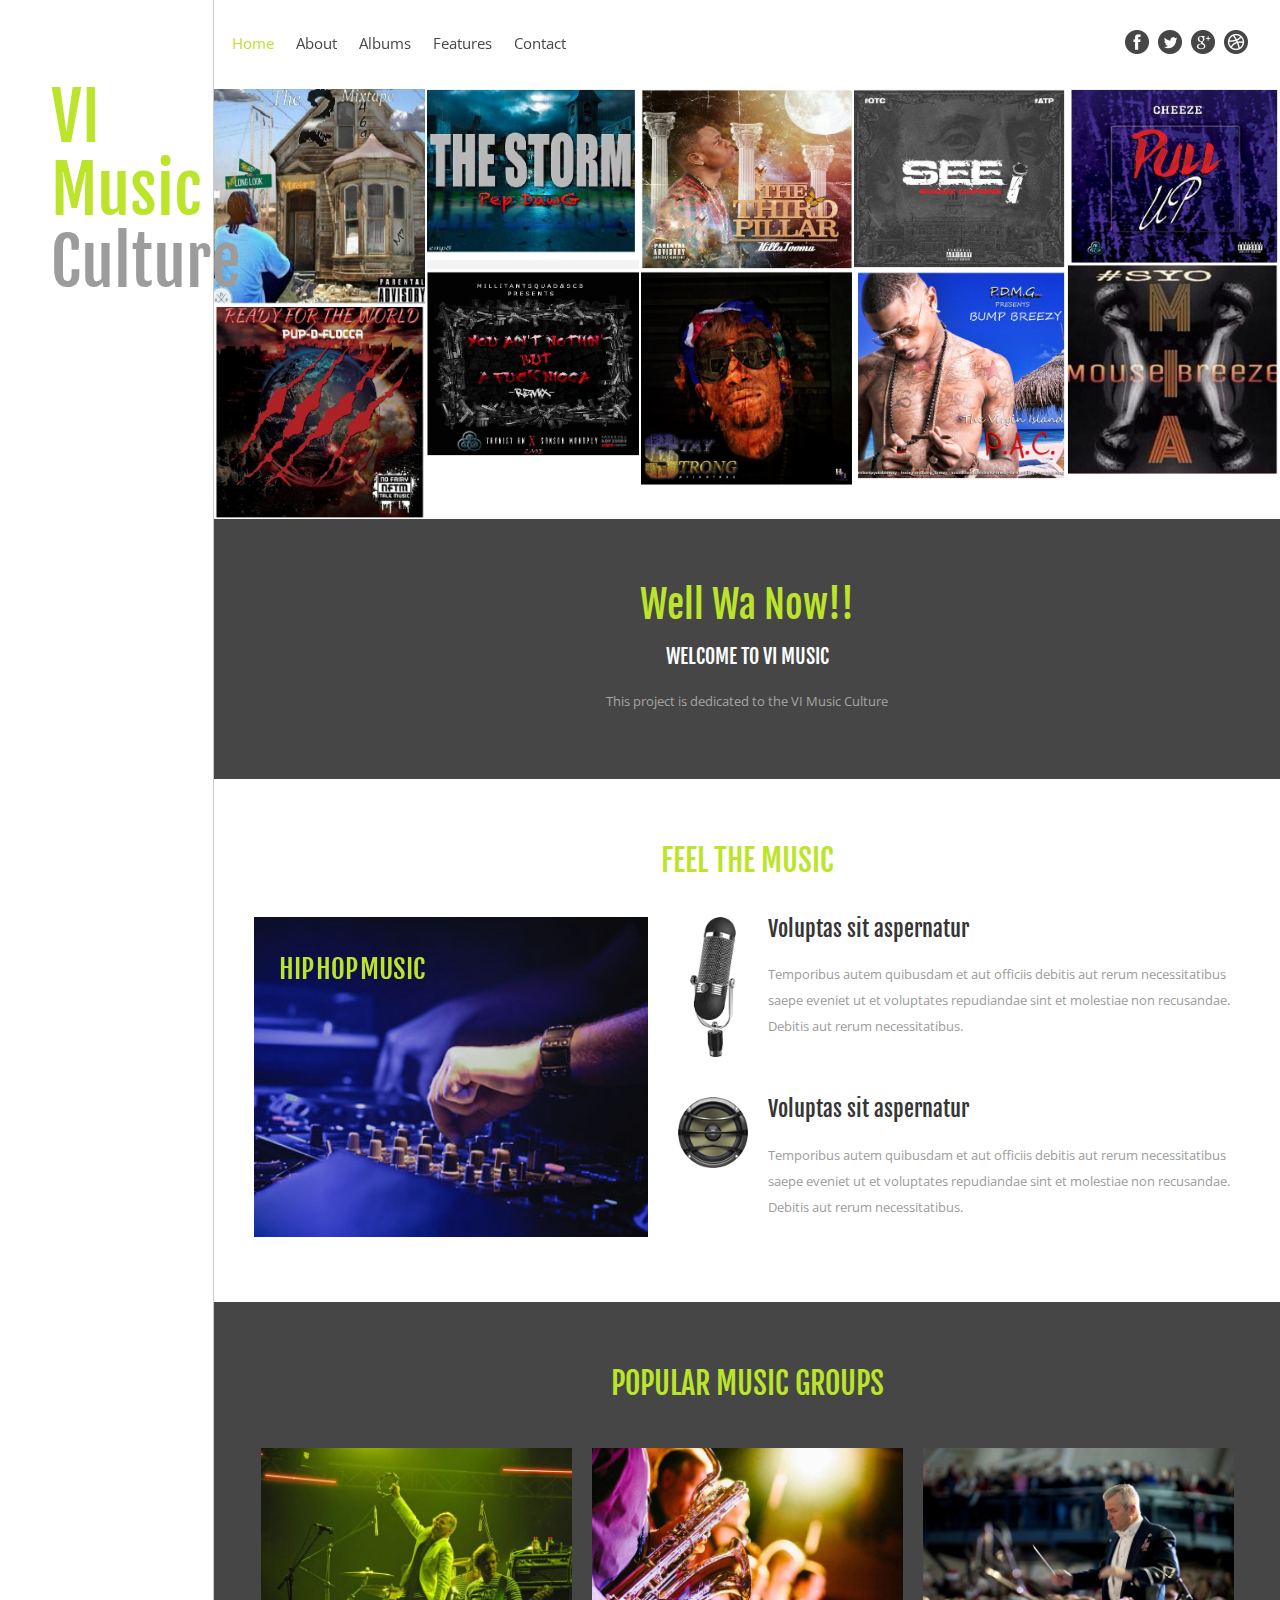
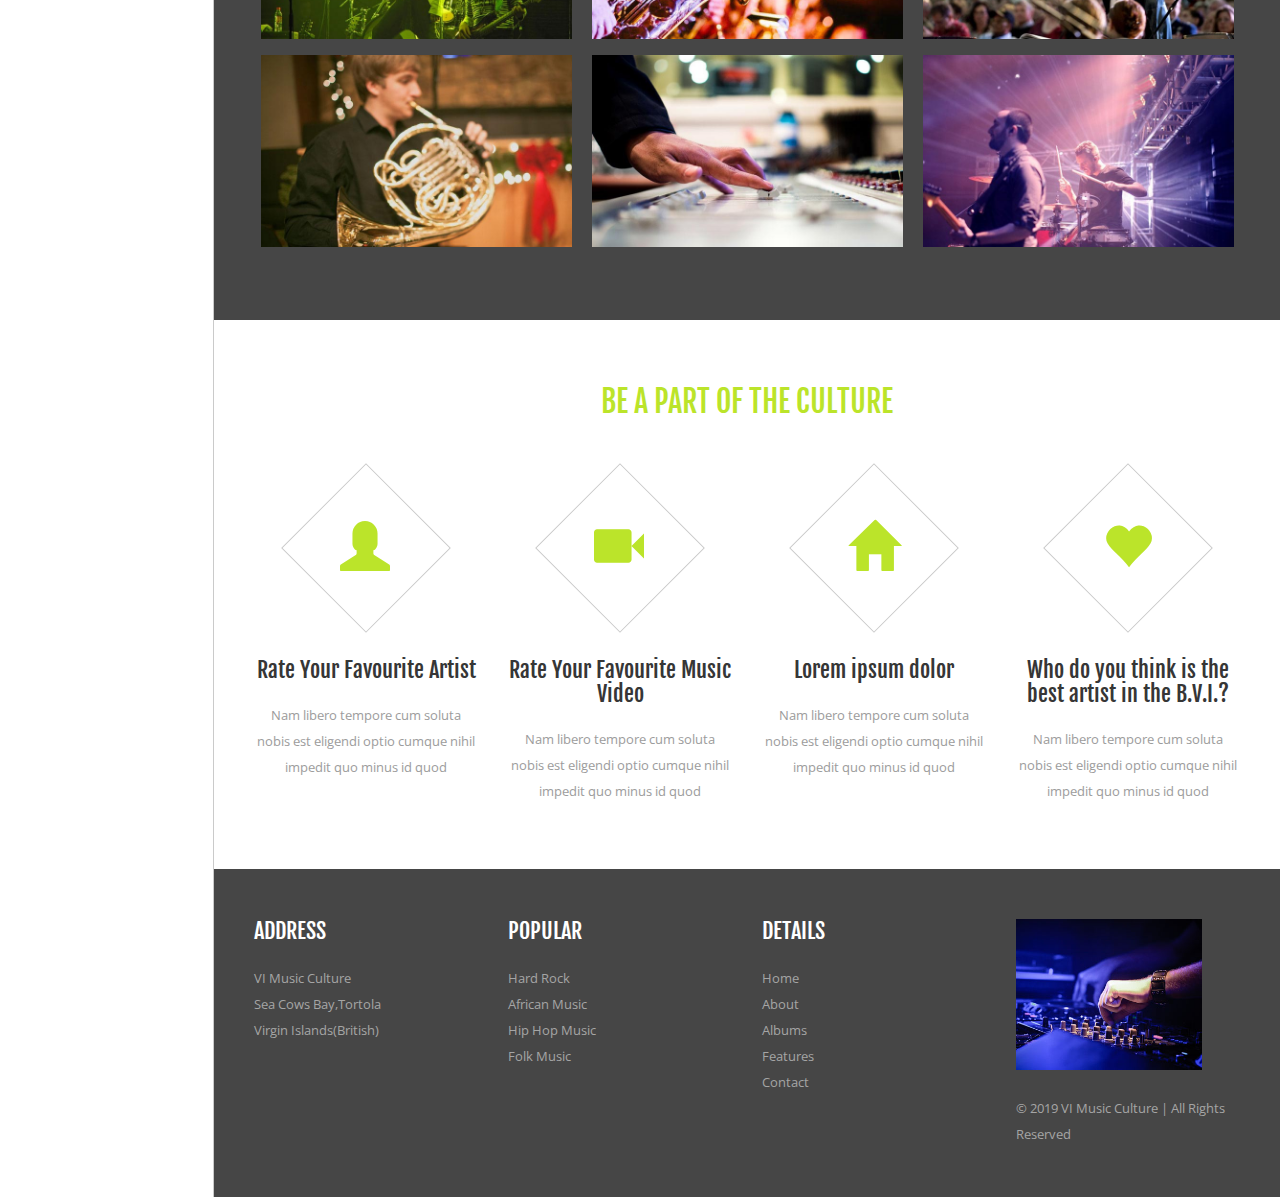
<file: index.html>
<!DOCTYPE html>
<!--
Author:Tavonney KAPI Robinson
-->
<html>
		<head>
		<title>VI Music Culture</title>
		<!-- for-mobile-apps -->
		<meta name="viewport" content="width=device-width, initial-scale=1">
		<meta http-equiv="Content-Type" content="text/html; charset=utf-8">
		<meta name="description" content="">
		<meta name="keywords" content="Music, Hip-Hop/Rap, Hip-Hop, Rap, Underground Rap, Caribbean, Virgin Islands, BVI">
		<script type="application/x-javascript"> addEventListener("load", function() { setTimeout(hideURLbar, 0); }, false);
		function hideURLbar(){ window.scrollTo(0,1); } </script>
		<!-- //for-mobile-apps -->
		<link href="css/bootstrap.css" rel="stylesheet" type="text/css" media="all" />
		<link href="css/style.css" rel="stylesheet" type="text/css" media="all" />
		<link rel="stylesheet" type="text/css" href="css/component.css" />
		<script src="js/modernizr.custom.js"></script>
		<!-- js -->
		<script src="js/jquery-1.11.1.min.js"></script>
		<!-- //js -->
		<link href='//fonts.googleapis.com/css?family=Open+Sans:400,300,300italic,400italic,600,600italic,700,700italic,800,800italic' rel='stylesheet' type='text/css'>
		<!-- start-smoth-scrolling -->
		<script type="text/javascript" src="js/move-top.js"></script>
		<script type="text/javascript" src="js/easing.js"></script>
		<script type="text/javascript">
			jQuery(document).ready(function($) {
				$(".scroll").click(function(event){		
					event.preventDefault();
					$('html,body').animate({scrollTop:$(this.hash).offset().top},1000);
				});
			});
		</script>
		<!-- start-smoth-scrolling -->
		<script src="js/hover_pack.js"></script>
		</head>
		<body>
<!-- banner -->
<div class="banner">
          <div class="col-md-2 banner-left">
    <h1><a href="artist.html">VI<span>Music</span><i>Culture</i></a></h1>
  </div>
          <div class="col-md-10 banner-right">
    <div class="navigation">
              <div class="nav-left"> <span class="menu"><img src="images/menu.png" alt=""></span>
        <ul class="nav1">
                  <li class="hvr-underline-from-left button2"><a class="active" href="index.html">Home</a></li>
                  <li class="hvr-underline-from-left button2"><a href="about.html">About</a></li>
                  <li class="hvr-underline-from-left button2"><a href="albums.html">Albums</a></li>
                  <li class="hvr-underline-from-left button2"><a href="features.html">Features</a></li>
                  <li class="hvr-underline-from-left button2"><a href="contact.html">Contact</a></li>
                </ul>
        <!-- script for menu --> 
        <script> 
								$( "span.menu" ).click(function() {
								$( "ul.nav1" ).slideToggle( 300, function() {
								 // Animation complete.
								});
								});
							</script> 
        <!-- //script for menu --> 
        
      </div>
              <div class="nav-right">
        <ul>
                  <li><a href="#" class="f1"></a></li>
                  <li><a href="#" class="f2"></a></li>
                  <li><a href="#" class="f3"></a></li>
                  <li><a href="#" class="f4"></a></li>
                </ul>
      </div>
              <div class="clearfix"></div>
            </div>
    <div class="banner-albums">
              <div id="portfoliolist">
        <div class="port-grid">
                  <div class="portfolio card mix_all" data-cat="card" style="display: inline-block; opacity: 1;">
            <div class="portfolio-wrapper"> <a  href="SonSon.html" class="b-link-stripe b-animate-go"> <img class="img-responsive lot" src="images/A1.jpg" alt="">
              <div class="b-wrapper">
                <div class="b-animate b-from-left b-delay03 ">
                  <p class="plus">SonSon Monoply</p>
                  <div class="port-like"><span class="glyphicon glyphicon-thumbs-up" aria-hidden="true"></span>3</div>
                  <div class="port-heart"><span class="glyphicon glyphicon-heart-empty" aria-hidden="true"></span>3</div>
                </div>
              </div>
              </a> </div>
          </div>
                  <div class="portfolio app mix_all" data-cat="app" style="display: inline-block; opacity: 1;">
            <div class="portfolio-wrapper"> <a data-toggle="modal" data-target=".bs-example-modal-md" href="#" class="b-link-stripe b-animate-go"> <img class="img-responsive lot" src="images/A2.jpg" alt="">
              <div class="b-wrapper">
                <div class="b-animate b-from-left b-delay03 ">
                  <p class="plus">Pup-D</p>
                  <div class="port-like"><span class="glyphicon glyphicon-thumbs-up" aria-hidden="true"></span>3</div>
                  <div class="port-heart"><span class="glyphicon glyphicon-heart-empty" aria-hidden="true"></span>3</div>
                </div>
              </div>
              </a> </div>
          </div>
                </div>
        <div class="port-grid">
                  <div class="portfolio mov mix_all" data-cat="mov" style="display: inline-block; opacity: 1;">
            <div class="portfolio-wrapper"> <a data-toggle="modal" data-target=".bs-example-modal-md" href="#" class="b-link-stripe b-animate-go" > <img class="img-responsive lot" src="images/A3.jpg" alt="">
              <div class="b-wrapper">
                <div class="b-animate b-from-left b-delay03 ">
                  <p class="plus">Pep Dawg</p>
                  <div class="port-like"><span class="glyphicon glyphicon-thumbs-up" aria-hidden="true"></span>3</div>
                  <div class="port-heart"><span class="glyphicon glyphicon-heart-empty" aria-hidden="true"></span>3</div>
                </div>
              </div>
              </a> </div>
          </div>
                  <div class="portfolio icon mix_all" data-cat="icon" style="display: inline-block; opacity: 1;">
            <div class="portfolio-wrapper"> <a data-toggle="modal" data-target=".bs-example-modal-md" href="#" class="b-link-stripe b-animate-go"> <img class="img-responsive lot" src="images/A4.jpg" alt="">
              <div class="b-wrapper">
                <div class="b-animate b-from-left b-delay03 ">
                  <p class="plus">Tronist RN</p>
                  <div class="port-like"><span class="glyphicon glyphicon-thumbs-up" aria-hidden="true"></span>3</div>
                  <div class="port-heart"><span class="glyphicon glyphicon-heart-empty" aria-hidden="true"></span>3</div>
                </div>
              </div>
              </a> </div>
          </div>
                </div>
        <div class="port-grid">
                  <div class="portfolio mov mix_all" data-cat="mov" style="display: inline-block; opacity: 1;">
            <div class="portfolio-wrapper"> <a data-toggle="modal" data-target=".bs-example-modal-md" href="#" class="b-link-stripe b-animate-go"> <img class="img-responsive lot" src="images/A5.jpg" alt="">
              <div class="b-wrapper">
                <div class="b-animate b-from-left b-delay03 ">
                  <p class="plus">Killa Tooma</p>
                  <div class="port-like"><span class="glyphicon glyphicon-thumbs-up" aria-hidden="true"></span>3</div>
                  <div class="port-heart"><span class="glyphicon glyphicon-heart-empty" aria-hidden="true"></span>3</div>
                </div>
              </div>
              </a> </div>
          </div>
                  <div class="portfolio set mix_all" data-cat="set" style="display: inline-block; opacity: 1;">
            <div class="portfolio-wrapper"> <a data-toggle="modal" data-target=".bs-example-modal-md" href="#" class="b-link-stripe b-animate-go"> <img class="img-responsive lot" src="images/A6.jpg" alt="">
              <div class="b-wrapper">
                <div class="b-animate b-from-left b-delay03 ">
                  <p class="plus">Priceless</p>
                  <div class="port-like"><span class="glyphicon glyphicon-thumbs-up" aria-hidden="true"></span>3</div>
                  <div class="port-heart"><span class="glyphicon glyphicon-heart-empty" aria-hidden="true"></span>3</div>
                </div>
              </div>
              </a> </div>
          </div>
                </div>
        <div class="port-grid">
                  <div class="portfolio card mix_all" data-cat="card" style="display: inline-block; opacity: 1;">
            <div class="portfolio-wrapper"> <a data-toggle="modal" data-target=".bs-example-modal-md" href="#" class="b-link-stripe b-animate-go"> <img class="img-responsive lot" src="images/A7.jpg" alt="">
              <div class="b-wrapper">
                <div class="b-animate b-from-left b-delay03 ">
                  <p class="plus">Buggz Capone</p>
                  <div class="port-like"><span class="glyphicon glyphicon-thumbs-up" aria-hidden="true"></span>3</div>
                  <div class="port-heart"><span class="glyphicon glyphicon-heart-empty" aria-hidden="true"></span>3</div>
                </div>
              </div>
              </a> </div>
          </div>
                  <div class="portfolio app mix_all" data-cat="app" style="display: inline-block; opacity: 1;">
            <div class="portfolio-wrapper"> <a data-toggle="modal" data-target=".bs-example-modal-md" href="#" class="b-link-stripe b-animate-go"> <img class="img-responsive lot" src="images/A8.jpg" alt="">
              <div class="b-wrapper">
                <div class="b-animate b-from-left b-delay03 ">
                  <p class="plus">OG Bump</p>
                  <div class="port-like"><span class="glyphicon glyphicon-thumbs-up" aria-hidden="true"></span>3</div>
                  <div class="port-heart"><span class="glyphicon glyphicon-heart-empty" aria-hidden="true"></span>3</div>
                </div>
              </div>
              </a> </div>
          </div>
                </div>
        <div class="port-grid">
                  <div class="portfolio card mix_all" data-cat="card" style="display: inline-block; opacity: 1;">
            <div class="portfolio-wrapper"> <a data-toggle="modal" data-target=".bs-example-modal-md" href="#" class="b-link-stripe b-animate-go"> <img class="img-responsive lot" src="images/A9.jpg" alt="">
              <div class="b-wrapper">
                <div class="b-animate b-from-left b-delay03 ">
                  <p class="plus">Cheeze</p>
                  <div class="port-like"><span class="glyphicon glyphicon-thumbs-up" aria-hidden="true"></span>3</div>
                  <div class="port-heart"><span class="glyphicon glyphicon-heart-empty" aria-hidden="true"></span>3</div>
                </div>
              </div>
              </a> </div>
          </div>
                  <div class="portfolio app mix_all" data-cat="app" style="display: inline-block; opacity: 1;">
            <div class="portfolio-wrapper"> <a data-toggle="modal" data-target=".bs-example-modal-md" href="#" class="b-link-stripe b-animate-go"> <img class="img-responsive lot" src="images/A10.jpg" alt="">
              <div class="b-wrapper">
                <div class="b-animate b-from-left b-delay03 ">
                  <p class="plus">Mouse Breezy</p>
                  <div class="port-like"><span class="glyphicon glyphicon-thumbs-up" aria-hidden="true"></span>3</div>
                  <div class="port-heart"><span class="glyphicon glyphicon-heart-empty" aria-hidden="true"></span>3</div>
                </div>
              </div>
              </a> </div>
          </div>
                </div>
        <div class="clearfix"></div>
      </div>
            </div>
    <!-- banner-bottom -->
    <div class="banner-bottom text-center">
              <h3>Well Wa Now!!</h3>
              <h4>Welcome to VI Music</h4>
              <p> This project is dedicated to the VI Music Culture </p>
            </div>
    <!-- //banner-bottom --> 
    <!-- latest -->

    <div class="latest">
              <h3 class="tittle">FEEL THE MUSIC</h3>
              <div class="tip-grids">
        <div class="col-md-5 tip-grid">
                  <figure class="effect-julia"> <img src="images/99.jpg" alt="" />
            <figcaption>
                      <h4>HIP HOP MUSIC</h4>
                      <p>Voluptas sit aspernatur</p>
                      <p>Nemo enim ipsam volupta</p>
                      <p>Accusamus et iusto odio</p>
                    </figcaption>
          </figure>
                </div>
        <div class="col-md-7 tip-grid-right">
                  <div class="tip-gd-left">
            <div class="micro-left"> <img src="images/11.png" alt="" /> </div>
            <div class="micro-right">
                      <h4>Voluptas sit aspernatur</h4>
                      <p> Temporibus autem quibusdam et aut officiis 
                debitis aut rerum necessitatibus saepe eveniet ut 
                et voluptates repudiandae sint et molestiae non recusandae. Debitis aut rerum necessitatibus. </p>
                    </div>
            <div class="clearfix"></div>
          </div>
                  <div class="tip-gd-left">
            <div class="micro-left"> <img src="images/22.png" alt="" /> </div>
            <div class="micro-right">
                      <h4>Voluptas sit aspernatur</h4>
                      <p> Temporibus autem quibusdam et aut officiis 
                debitis aut rerum necessitatibus saepe eveniet ut 
                et voluptates repudiandae sint et molestiae non recusandae. Debitis aut rerum necessitatibus.</p>
                    </div>
            <div class="clearfix"></div>
          </div>
                </div>
        <div class="clearfix"></div>
      </div>
            </div>

    <!-- //latest --> 
    <!-- effect-grid -->
    <div class="effect-grid">
              <h3 class="tittle">Popular Music Groups</h3>
              <ul class="grid cs-style-3">
        <li>
                  <figure> <img src="images/g1.jpg" alt="img02">
            <figcaption>
                      <h4>MUSIC LIFE</h4>
                    </figcaption>
          </figure>
                </li>
        <li>
                  <figure> <img src="images/g2.jpg" alt="img03">
            <figcaption>
                      <h4>MUSIC LIFE</h4>
                    </figcaption>
          </figure>
                </li>
        <li>
                  <figure> <img src="images/g3.jpg" alt="img06">
            <figcaption>
                      <h4>MUSIC LIFE</h4>
                    </figcaption>
          </figure>
                </li>
        <li>
                  <figure> <img src="images/g4.jpg" alt="img04">
            <figcaption>
                      <h4>MUSIC LIFE</h4>
                    </figcaption>
          </figure>
                </li>
        <li>
                  <figure> <img src="images/g5.jpg" alt="img05">
            <figcaption>
                      <h4>MUSIC LIFE</h4>
                    </figcaption>
          </figure>
                </li>
        <li>
                  <figure> <img src="images/g6.jpg" alt="img01">
            <figcaption>
                      <h4>MUSIC LIFE</h4>
                    </figcaption>
          </figure>
                </li>
      </ul>
            </div>
    <!-- //effect-grid --> 
    <!-- best music-->
    <div class="best-music text-center">
              <h3 class="tittle">Be a Part of The Culture</h3>
              <div class="servc-grids">
        <div class="col-md-3 servc-grid">
                  <div class="servc-icon hi-icon-effect-8"> <a href="#" class="hi-icon hi-icon-archive"><span class="glyphicon glyphicon glyphicon-user" aria-hidden="true"></span></a> </div>
                  <h4>Rate Your Favourite Artist</h4>
                  <p>Nam libero tempore cum soluta nobis est eligendi optio cumque nihil impedit quo minus id quod </p>
                </div>
        <div class="col-md-3 servc-grid">
                  <div class="servc-icon hi-icon-effect-8"> <a href="#" class="hi-icon hi-icon-archive"><span class="glyphicon glyphicon glyphicon-facetime-video" aria-hidden="true"></span></a> </div>
                  <h4>Rate Your Favourite Music Video</h4>
                  <p>Nam libero tempore cum soluta nobis est eligendi optio cumque nihil impedit quo minus id quod </p>
                </div>
				  
        <div class="col-md-3 servc-grid">
                  <div class="servc-icon hi-icon-effect-8"> <a href="#" class="hi-icon hi-icon-archive"><span class="glyphicon glyphicon glyphicon-home" aria-hidden="true"></span></a> </div>
                  <h4>Lorem ipsum dolor </h4>
                  <p>Nam libero tempore cum soluta nobis est eligendi optio cumque nihil impedit quo minus id quod </p>
                </div>
				  
        <div class="col-md-3 servc-grid">
                  <div class="servc-icon hi-icon-effect-8"> <a href="#" class="hi-icon hi-icon-archive"><span class="glyphicon glyphicon glyphicon-heart" aria-hidden="true"></span></a> </div>
                  <h4>Who do you think is the best artist in the B.V.I.?</h4>
                  <p>Nam libero tempore cum soluta nobis est eligendi optio cumque nihil impedit quo minus id quod </p>
                </div>
        <div class="clearfix"> </div>
      </div>
            </div>
    <!-- //best music--> 
    <!--footer-->
    <div class="footer">
              <div class="col-md-3 footer-grid">
        <h4>Address</h4>
        <ul>
                  <li>VI Music Culture</li>
                  <li>Sea Cows Bay,Tortola</li>
                  <li>Virgin Islands(British)</li>
       </ul>
      </div>
              <div class="col-md-3 footer-grid">
        <h4>Popular</h4>
        <ul>
                  <li><a href="#">Hard Rock</a></li>
                  <li><a href="#">African Music</a></li>
                  <li><a href="#">Hip Hop Music</a></li>
                  <li><a href="#">Folk Music</a></li>
                </ul>
      </div>
              <div class="col-md-3 footer-grid">
        <h4>Details</h4>
        <ul>
                  <li><a href="index.html">Home</a></li>
                  <li><a href="about.html">About</a></li>
                  <li><a href="albums.html">Albums</a></li>
                  <li><a href="features.html">Features</a></li>
                  <li><a href="contact.html">Contact</a></li>
                </ul>
      </div>
              <div class="col-md-3 footer-grid">
			<img id="footer-img" src="images/99.jpg" alt="">
        <p>&copy; 2019 VI Music Culture | All Rights Reserved</p>
      </div>
		<div class="clearfix"></div>
            </div>
    <!--//footer--> 
  </div>
          <div class="clearfix"></div>
        </div>

<!-- //banner --> 
<!-- for bootstrap working --> 
<script src="js/bootstrap.js"></script> 
<!-- //for bootstrap working --> 
<!-- smooth scrolling --> 
<script type="text/javascript">
		$(document).ready(function() {
		/*
			var defaults = {
			containerID: 'toTop', // fading element id
			containerHoverID: 'toTopHover', // fading element hover id
			scrollSpeed: 1200,
			easingType: 'linear' 
			};
		*/								
		$().UItoTop({ easingType: 'easeOutQuart' });
		});
	</script> 
<a href="#" id="toTop" style="display: block;"> <span id="toTopHover" style="opacity: 1;"> </span></a> 
<!-- //smooth scrolling -->
</body>
</html>
</file>
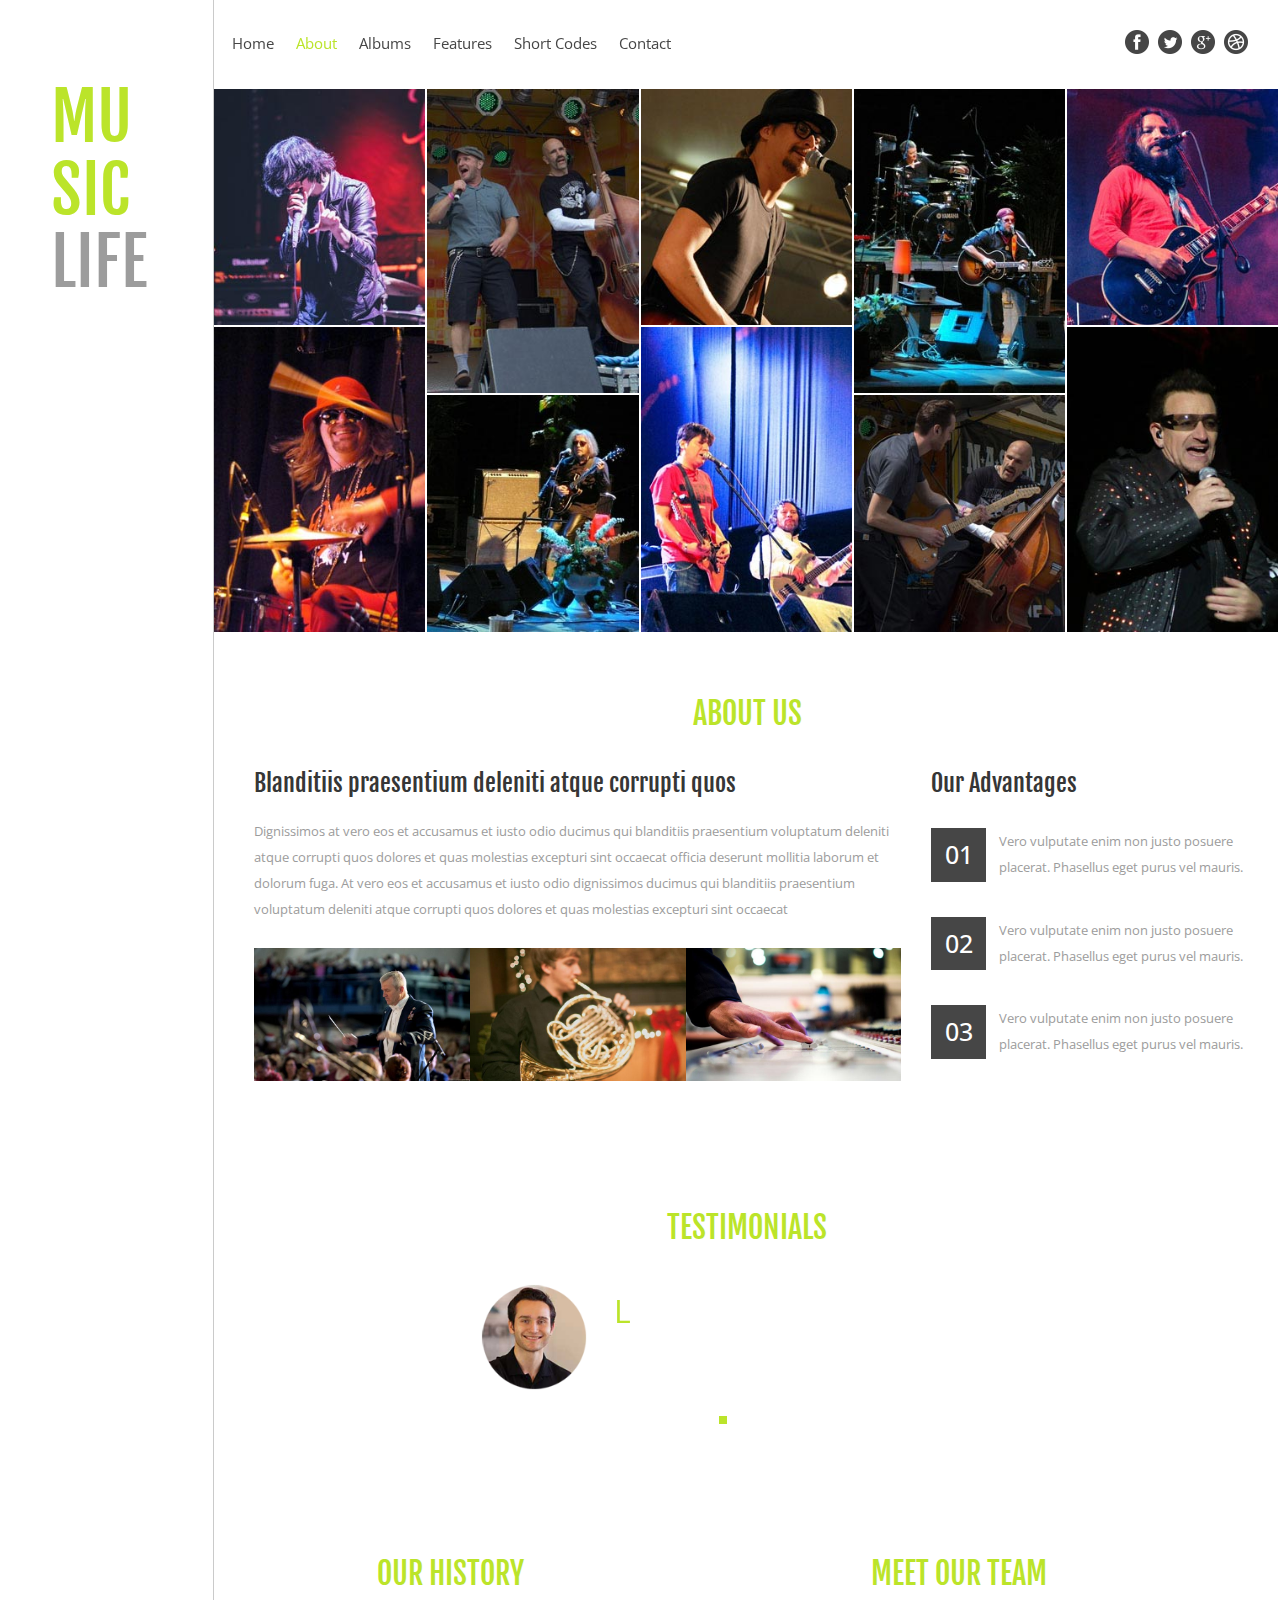
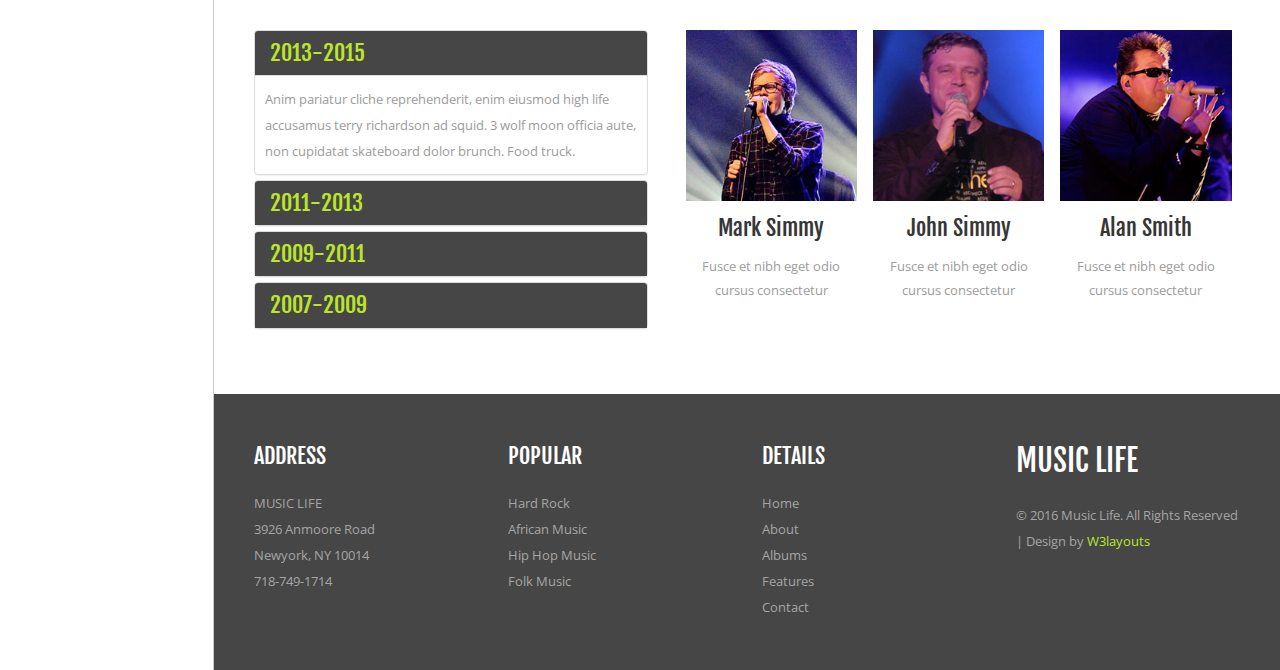
<file: about.html>
<!--
Author: W3layouts
Author URL: http://w3layouts.com
License: Creative Commons Attribution 3.0 Unported
License URL: http://creativecommons.org/licenses/by/3.0/
-->
<!DOCTYPE html>
<html>
<head>
<title>Music Life a Entertainment Category Flat Bootstrap Responsive Website Template | About :: w3layouts</title>
<!-- for-mobile-apps -->
<meta name="viewport" content="width=device-width, initial-scale=1">
<meta http-equiv="Content-Type" content="text/html; charset=utf-8" />
<meta name="keywords" content="Music Life Responsive web template, Bootstrap Web Templates, Flat Web Templates, Android Compatible web template, 
Smartphone Compatible web template, free webdesigns for Nokia, Samsung, LG, SonyEricsson, Motorola web design" />
<script type="application/x-javascript"> addEventListener("load", function() { setTimeout(hideURLbar, 0); }, false);
		function hideURLbar(){ window.scrollTo(0,1); } </script>
<!-- //for-mobile-apps -->
<link href="css/bootstrap.css" rel="stylesheet" type="text/css" media="all" />
<link href="css/style.css" rel="stylesheet" type="text/css" media="all" />
<link rel="stylesheet" href="css/flexslider.css" type="text/css" media="screen" />
<link rel="stylesheet" type="text/css" href="css/component.css" />
<script src="js/modernizr.custom.js"></script>
<!-- js -->
<script src="js/jquery-1.11.1.min.js"></script>
<!-- //js -->
<link href='//fonts.googleapis.com/css?family=Open+Sans:400,300,300italic,400italic,600,600italic,700,700italic,800,800italic' rel='stylesheet' type='text/css'>
	<!-- start-smoth-scrolling -->
		<script type="text/javascript" src="js/move-top.js"></script>
		<script type="text/javascript" src="js/easing.js"></script>
		<script type="text/javascript">
			jQuery(document).ready(function($) {
				$(".scroll").click(function(event){		
					event.preventDefault();
					$('html,body').animate({scrollTop:$(this.hash).offset().top},1000);
				});
			});
		</script>
	<!-- start-smoth-scrolling -->
	<script src="js/hover_pack.js"></script>
</head>
<body>
<!-- banner -->
<div class="banner">
	<div class="col-md-2 banner-left">
		<h1><a href="index.html">MU<span>SIC</span> <i>LIFE</i></a></h1>
	</div>
	<div class="col-md-10 banner-right">
		<div class="navigation">
			<div class="nav-left">
				<span class="menu"><img src="images/menu.png" alt=""/></span>
						<ul class="nav1">
							<li class="hvr-underline-from-left button2"><a href="index.html">Home</a></li>
							<li class="hvr-underline-from-left button2"><a class="active" href="about.html">About</a></li>
							<li class="hvr-underline-from-left button2"><a href="albums.html">Albums</a></li>
							<li class="hvr-underline-from-left button2"><a href="features.html">Features</a></li>
							<li class="hvr-underline-from-left button2"><a href="shortcodes.html">Short Codes</a></li>
							<li class="hvr-underline-from-left button2"><a href="contact.html">Contact</a></li>
						</ul>
						<!-- script for menu -->
							<script> 
								$( "span.menu" ).click(function() {
								$( "ul.nav1" ).slideToggle( 300, function() {
								 // Animation complete.
								});
								});
							</script>
						<!-- //script for menu -->
					
			</div>
			<div class="nav-right">
				<ul>
					<li><a href="#" class="f1"></a></li>
					<li><a href="#" class="f2"></a></li>
					<li><a href="#" class="f3"></a></li>
					<li><a href="#" class="f4"></a></li>
				</ul>				
			</div>
			<div class="clearfix"></div>
		</div>
		<div class="banner-albums">
			<div id="portfoliolist">
							<div class="port-grid">
								<div class="portfolio card mix_all" data-cat="card" style="display: inline-block; opacity: 1;">
										<div class="portfolio-wrapper">
											<a data-toggle="modal" data-target=".bs-example-modal-md" href="#" class="b-link-stripe b-animate-go">
												<img class="img-responsive lot" src="images/b1.jpg" alt="">
												 <div class="b-wrapper">
													<div class="b-animate b-from-left b-delay03 ">
														 <p class="plus">Rock</p>
														 <div class="port-like"><span class="glyphicon glyphicon-thumbs-up" aria-hidden="true"></span>3</div>
														 <div class="port-heart"><span class="glyphicon glyphicon-heart-empty" aria-hidden="true"></span>3</div>
													</div>
												</div>
											</a>						
										</div>
								</div>				
								<div class="portfolio app mix_all" data-cat="app" style="display: inline-block; opacity: 1;">
										<div class="portfolio-wrapper">
											<a data-toggle="modal" data-target=".bs-example-modal-md" href="#" class="b-link-stripe b-animate-go">
												<img class="img-responsive lot" src="images/b2.jpg" alt="">
												 <div class="b-wrapper">
													<div class="b-animate b-from-left b-delay03 ">
														 <p class="plus">African</p>
														  <div class="port-like"><span class="glyphicon glyphicon-thumbs-up" aria-hidden="true"></span>3</div>
														 <div class="port-heart"><span class="glyphicon glyphicon-heart-empty" aria-hidden="true"></span>3</div>
													</div>
												</div>
											</a>						
										</div>
								</div>		
							</div>	
							<div class="port-grid">
								<div class="portfolio mov mix_all" data-cat="mov" style="display: inline-block; opacity: 1;">
										<div class="portfolio-wrapper">
											<a data-toggle="modal" data-target=".bs-example-modal-md" href="#" class="b-link-stripe b-animate-go">
												<img class="img-responsive lot" src="images/b3.jpg" alt="">
												 <div class="b-wrapper">
													<div class="b-animate b-from-left b-delay03 ">
														 <p class="plus">Hip Hop</p>
														  <div class="port-like"><span class="glyphicon glyphicon-thumbs-up" aria-hidden="true"></span>3</div>
														 <div class="port-heart"><span class="glyphicon glyphicon-heart-empty" aria-hidden="true"></span>3</div>
													</div>
												</div>
											</a>						
										</div>
								</div>	
								<div class="portfolio icon mix_all" data-cat="icon" style="display: inline-block; opacity: 1;">
										<div class="portfolio-wrapper">
											<a data-toggle="modal" data-target=".bs-example-modal-md" href="#" class="b-link-stripe b-animate-go">
												<img class="img-responsive lot" src="images/b6.jpg" alt="">
												 <div class="b-wrapper">
													<div class="b-animate b-from-left b-delay03 ">
														 <p class="plus">Folk</p>
														  <div class="port-like"><span class="glyphicon glyphicon-thumbs-up" aria-hidden="true"></span>3</div>
														 <div class="port-heart"><span class="glyphicon glyphicon-heart-empty" aria-hidden="true"></span>3</div>
													</div>
												</div>
											</a>						
										</div>
								</div>			
								
							</div>
							<div class="port-grid">
								<div class="portfolio mov mix_all" data-cat="mov" style="display: inline-block; opacity: 1;">
										<div class="portfolio-wrapper">
											<a data-toggle="modal" data-target=".bs-example-modal-md" href="#" class="b-link-stripe b-animate-go">
												<img class="img-responsive lot" src="images/b5.jpg" alt="">
												 <div class="b-wrapper">
													<div class="b-animate b-from-left b-delay03 ">
														 <p class="plus">Indie</p>
														  <div class="port-like"><span class="glyphicon glyphicon-thumbs-up" aria-hidden="true"></span>3</div>
														 <div class="port-heart"><span class="glyphicon glyphicon-heart-empty" aria-hidden="true"></span>3</div>
													</div>
												</div>
											</a>						
										</div>
								</div>
								<div class="portfolio set mix_all" data-cat="set" style="display: inline-block; opacity: 1;">
										<div class="portfolio-wrapper">
											<a data-toggle="modal" data-target=".bs-example-modal-md" href="#" class="b-link-stripe b-animate-go">
												<img class="img-responsive lot" src="images/b10.jpg" alt="">
												 <div class="b-wrapper">
													<div class="b-animate b-from-left b-delay03 ">
														 <p class="plus">College</p>
														  <div class="port-like"><span class="glyphicon glyphicon-thumbs-up" aria-hidden="true"></span>3</div>
														 <div class="port-heart"><span class="glyphicon glyphicon-heart-empty" aria-hidden="true"></span>3</div>
													</div>
												</div>
											</a>						
										</div>
								</div>
							</div>	
							<div class="port-grid">
								<div class="portfolio card mix_all" data-cat="card" style="display: inline-block; opacity: 1;">
										<div class="portfolio-wrapper">
											<a data-toggle="modal" data-target=".bs-example-modal-md" href="#" class="b-link-stripe b-animate-go">
												<img class="img-responsive lot" src="images/b4.jpg" alt="">
												 <div class="b-wrapper">
													<div class="b-animate b-from-left b-delay03 ">
														 <p class="plus">Punk</p>
														  <div class="port-like"><span class="glyphicon glyphicon-thumbs-up" aria-hidden="true"></span>3</div>
														 <div class="port-heart"><span class="glyphicon glyphicon-heart-empty" aria-hidden="true"></span>3</div>
													</div>
												</div>
											</a>						
										</div>
								</div>				
								<div class="portfolio app mix_all" data-cat="app" style="display: inline-block; opacity: 1;">
										<div class="portfolio-wrapper">
											<a data-toggle="modal" data-target=".bs-example-modal-md" href="#" class="b-link-stripe b-animate-go">
												<img class="img-responsive lot" src="images/b8.jpg" alt="">
												 <div class="b-wrapper">
													<div class="b-animate b-from-left b-delay03 ">
														 <p class="plus">Art Punk</p>
														  <div class="port-like"><span class="glyphicon glyphicon-thumbs-up" aria-hidden="true"></span>3</div>
														 <div class="port-heart"><span class="glyphicon glyphicon-heart-empty" aria-hidden="true"></span>3</div>
													</div>
												</div>
											</a>						
										</div>
								</div>		
							</div>
							<div class="port-grid">
								<div class="portfolio card mix_all" data-cat="card" style="display: inline-block; opacity: 1;">
										<div class="portfolio-wrapper">
											<a data-toggle="modal" data-target=".bs-example-modal-md" href="#" class="b-link-stripe b-animate-go">
												<img class="img-responsive lot" src="images/b9.jpg" alt="">
												 <div class="b-wrapper">
													<div class="b-animate b-from-left b-delay03 ">
														 <p class="plus">Jazz</p>
														  <div class="port-like"><span class="glyphicon glyphicon-thumbs-up" aria-hidden="true"></span>3</div>
														 <div class="port-heart"><span class="glyphicon glyphicon-heart-empty" aria-hidden="true"></span>3</div>
													</div>
												</div>
											</a>						
										</div>
								</div>				
								<div class="portfolio app mix_all" data-cat="app" style="display: inline-block; opacity: 1;">
										<div class="portfolio-wrapper">
											<a data-toggle="modal" data-target=".bs-example-modal-md" href="#" class="b-link-stripe b-animate-go">
												<img class="img-responsive lot" src="images/b7.jpg" alt="">
												 <div class="b-wrapper">
													<div class="b-animate b-from-left b-delay03 ">
														 <p class="plus">Rock</p>
														  <div class="port-like"><span class="glyphicon glyphicon-thumbs-up" aria-hidden="true"></span>3</div>
														 <div class="port-heart"><span class="glyphicon glyphicon-heart-empty" aria-hidden="true"></span>3</div>
													</div>
												</div>
											</a>						
										</div>
								</div>		
							</div>	
							<div class="clearfix"></div>
			</div>
		</div>
	<div class="about">
			<h3 class="tittle">About Us</h3>
			<div class="about-info">
				<div class="col-md-8 about-grids">
					<h4>Blanditiis praesentium deleniti atque corrupti quos </h4>
					<p>Dignissimos at vero eos et accusamus et iusto odio ducimus qui blanditiis praesentium voluptatum deleniti atque corrupti quos dolores et quas molestias excepturi sint occaecat officia deserunt mollitia laborum et dolorum fuga. At vero eos et accusamus et iusto odio dignissimos ducimus qui blanditiis praesentium voluptatum deleniti atque corrupti quos dolores et quas molestias excepturi sint occaecat </p>		
					<div class="about-row">
						<div class="col-md-4 about-imgs">
							<img src="images/g3.jpg" alt="" class="img-responsive zoom-img"/>
						</div>
						<div class="col-md-4 about-imgs">
							<img src="images/g4.jpg" alt=""  class="img-responsive zoom-img"/>
						</div>
						<div class="col-md-4 about-imgs">
							<img src="images/g5.jpg" alt=""  class="img-responsive zoom-img"/>
						</div>
						<div class="clearfix"> </div>
					</div>
				</div>
				<div class="col-md-4 about-grids">
					<h4>Our Advantages</h4>
					<div class="pince">
						<div class="pince-left">
							<h5>01</h5>
						</div>
						<div class="pince-right">
							<p>Vero vulputate enim non justo posuere placerat. Phasellus eget purus vel mauris.</p>
						</div>
						<div class="clearfix"> </div>
					</div>
					<div class="pince">
						<div class="pince-left">
							<h5>02</h5>
						</div>
						<div class="pince-right">
							<p>Vero vulputate enim non justo posuere placerat. Phasellus eget purus vel mauris.</p>
						</div>
						<div class="clearfix"> </div>
					</div>
					<div class="pince">
						<div class="pince-left">
							<h5>03</h5>
						</div>
						<div class="pince-right">
							<p>Vero vulputate enim non justo posuere placerat. Phasellus eget purus vel mauris.</p>
						</div>
						<div class="clearfix"> </div>
					</div>
				</div>
				<div class="clearfix"> </div>
			</div>
	</div>
	<!--//about-->
	<!-- testimonials -->
	<div class="testimonials">
			<h3 class="tittle">Testimonials</h3>
			<section class="slider">
				<div class="flexslider">
					<ul class="slides">
						<li>
							<div class="testimonials-grid">
								<div class="testimonials-grid-left1">
									<img src="images/t1.png" alt=" " class="img-responsive" />
								</div>
								<div class="testimonials-grid-right1">
									<p><span>L</span>orem ipsum dolor sit amet, consectetur adipiscing elit, 
										sed do eiusmod tempor incididunt ut labore et dolore magna aliqua.
										Ut enim ad minim veniam.</p>
								</div>
								<div class="clearfix"> </div>
							</div>
						</li>
						<li>
							<div class="testimonials-grid">
								<div class="testimonials-grid-left1">
									<img src="images/t2.png" alt=" " class="img-responsive" />
								</div>
								<div class="testimonials-grid-right1">
									<p><span>L</span>orem ipsum dolor sit amet, consectetur adipiscing elit, 
										sed do eiusmod tempor incididunt ut labore et dolore magna aliqua.
										Ut enim ad minim veniam.</p>
								</div>
								<div class="clearfix"> </div>
							</div>
						</li>
						<li>
							<div class="testimonials-grid">
								<div class="testimonials-grid-left1">
									<img src="images/t3.png" alt="" class="img-responsive" />
								</div>
								<div class="testimonials-grid-right1">
									<p><span>L</span>orem ipsum dolor sit amet, consectetur adipiscing elit, 
										sed do eiusmod tempor incididunt ut labore et dolore magna aliqua.
										Ut enim ad minim veniam.</p>
								</div>
								<div class="clearfix"> </div>
							</div>
						</li>
					</ul>
				</div>
			</section>
				<!--FlexSlider-->
					
					<script defer src="js/jquery.flexslider.js"></script>
					<script type="text/javascript">
					$(window).load(function(){
					  $('.flexslider').flexslider({
						animation: "slide",
						start: function(slider){
						  $('body').removeClass('loading');
						}
					  });
					});
				  </script>
				<!--End-slider-script-->
		
	</div>
	<!-- //testimonials -->
	<!-- testimonials -->
	<div class="about-bottom">
			<div class="about-bottom-info">
				<div class="col-md-5 history">
					<h3 class="tittle">Our History</h3>
					<div class="banner-bottom-video-grid-left">
						<div class="panel-group" id="accordion" role="tablist" aria-multiselectable="true">
							<div class="panel panel-default">
								<div class="panel-heading" role="tab" id="headingOne">
									<h4 class="panel-title">
										<a role="button" data-toggle="collapse" data-parent="#accordion" href="#collapseOne" aria-expanded="true" aria-controls="collapseOne">
											2013-2015
										</a>
									</h4>
								</div>
								<div id="collapseOne" class="panel-collapse collapse in" role="tabpanel" aria-labelledby="headingOne">
									<div class="panel-body">
										Anim pariatur cliche reprehenderit, enim eiusmod high life accusamus terry richardson ad squid. 3 wolf moon officia aute, non cupidatat skateboard dolor brunch. Food truck.
									</div>
								</div>
							</div>
							<div class="panel panel-default">
								<div class="panel-heading" role="tab" id="headingThree">
									<h4 class="panel-title">
										<a class="collapsed" role="button" data-toggle="collapse" data-parent="#accordion" href="#collapseThree" aria-expanded="false" aria-controls="collapseThree">
											2011-2013
										</a>
									</h4>
								</div>
								<div id="collapseThree" class="panel-collapse collapse" role="tabpanel" aria-labelledby="headingThree">
									<div class="panel-body">
										Anim pariatur cliche reprehenderit, enim eiusmod high life accusamus terry richardson ad squid. 3 wolf moon officia aute, non cupidatat skateboard dolor brunch. Food truck.
									</div>
								</div>
							</div>
							<div class="panel panel-default">
								<div class="panel-heading" role="tab" id="headingFour">
									<h4 class="panel-title">
										<a class="collapsed" role="button" data-toggle="collapse" data-parent="#accordion" href="#collapseFour" aria-expanded="false" aria-controls="collapseFour">
											2009-2011
										</a>
									</h4>
								</div>
								<div id="collapseFour" class="panel-collapse collapse" role="tabpanel" aria-labelledby="headingFour">
									<div class="panel-body">
										Anim pariatur cliche reprehenderit, enim eiusmod high life accusamus terry richardson ad squid. 3 wolf moon officia aute, non cupidatat skateboard dolor brunch. Food truck.
									</div>
								</div>
							</div>
							<div class="panel panel-default">
								<div class="panel-heading" role="tab" id="headingFive">
									<h4 class="panel-title">
										<a class="collapsed" role="button" data-toggle="collapse" data-parent="#accordion" href="#collapseFive" aria-expanded="false" aria-controls="collapseFive">
											2007-2009
										</a>
									</h4>
								</div>
								<div id="collapseFive" class="panel-collapse collapse" role="tabpanel" aria-labelledby="headingFive">
									<div class="panel-body">
										Anim pariatur cliche reprehenderit, enim eiusmod high life accusamus terry richardson ad squid. 3 wolf moon officia aute, non cupidatat skateboard dolor brunch. Food truck.
									</div>
								</div>
							</div>
						</div>
					</div>
				</div>
				<div class="col-md-7 team">
					<!--team-->
					<div class="team">
						<h3 class="tittle">Meet Our Team</h3>
						<!-- flex-slider -->
						<div class="work-bottom">
							<div class="nbs-flexisel-container"><div class="nbs-flexisel-inner"><ul id="flexiselDemo1" class="nbs-flexisel-ul" style="left: -285px; display: block;">																																		
								<li class="nbs-flexisel-item" style="width: 285px;">
									<div class="team-left">
										<img src="images/team-1.jpg" alt="">
										<div class="team-bottom">
											<h4>Mark Simmy</h4>
											<p>Fusce et nibh eget odio cursus consectetur</p>
										</div>
									</div>
								</li>
								<li class="nbs-flexisel-item" style="width: 285px;">
									<div class="team-left">
										<img src="images/team-2.jpg" alt="">
										<div class="team-bottom">
											<h4>John Simmy</h4>
											<p>Fusce et nibh eget odio cursus consectetur</p>
										</div>
									</div>
								</li>
								<li class="nbs-flexisel-item" style="width: 285px;">
									<div class="team-left">
										<img src="images/team-3.jpg" alt="">
										<div class="team-bottom">
											<h4>Alan Smith</h4>
											<p>Fusce et nibh eget odio cursus consectetur</p>
										</div>
									</div>
								</li>
								
							</ul>
							<div class="nbs-flexisel-nav-left" style="top: 138px;"></div><div class="nbs-flexisel-nav-right" style="top: 138px;"></div></div></div>
								<script type="text/javascript">
										$(window).load(function() {
											$("#flexiselDemo1").flexisel({
												visibleItems: 3,
												animationSpeed: 1000,
												autoPlay: true,
												autoPlaySpeed: 3000,    		
												pauseOnHover: true,
												enableResponsiveBreakpoints: true,
												responsiveBreakpoints: { 
													portrait: { 
														changePoint:480,
														visibleItems: 2
													}, 
													landscape: { 
														changePoint:640,
														visibleItems: 3
													},
													tablet: { 
														changePoint:768,
														visibleItems: 3
													}
												}
											});
											
										});
								</script>
								<script type="text/javascript" src="js/jquery.flexisel.js"></script>				
								<!-- //flex-slider -->	
						</div>
					</div>	
					<!--//team-->
				</div>
				<div class="clearfix"> </div>
			</div>
	</div>
		<!--footer-->
			<div class="footer">
					<div class="col-md-3 footer-grid">
						<h4>Address</h4>
						<ul>
							<li>MUSIC LIFE</li>
							<li>3926 Anmoore Road</li>
							<li>Newyork, NY 10014</li>
							<li>718-749-1714</li>
						</ul>				
					</div>
					<div class="col-md-3 footer-grid">
						<h4>Popular</h4>
						<ul>
							<li><a href="#">Hard Rock</a></li>
							<li><a href="#">African Music</a></li>
							<li><a href="#">Hip Hop Music</a></li>
							<li><a href="#">Folk Music</a></li>
						</ul>
					</div>
					<div class="col-md-3 footer-grid">
						<h4>Details</h4>
						<ul>
							<li><a href="index.html">Home</a></li>
							<li><a href="about.html">About</a></li>
							<li><a href="albums.html">Albums</a></li>
							<li><a href="features.html">Features</a></li>
							<li><a href="contact.html">Contact</a></li>
						</ul>
					</div>
					<div class="col-md-3 footer-grid">
						<h2><a href="index.html">MUSIC LIFE</a></h2>
						<p>&copy; 2016 Music Life. All Rights Reserved | Design by  <a href="http://w3layouts.com/"> W3layouts</a></p>
					</div>
					<div class="clearfix"></div>
			</div>
		<!--//footer-->
	</div>
	<div class="clearfix"></div>
</div>
<!-- //banner -->
<!-- for bootstrap working -->
	<script src="js/bootstrap.js"></script>
<!-- //for bootstrap working -->
<!-- smooth scrolling -->
	<script type="text/javascript">
		$(document).ready(function() {
		/*
			var defaults = {
			containerID: 'toTop', // fading element id
			containerHoverID: 'toTopHover', // fading element hover id
			scrollSpeed: 1200,
			easingType: 'linear' 
			};
		*/								
		$().UItoTop({ easingType: 'easeOutQuart' });
		});
	</script>
	<a href="#" id="toTop" style="display: block;"> <span id="toTopHover" style="opacity: 1;"> </span></a>
<!-- //smooth scrolling -->
</body>
</html>
</file>
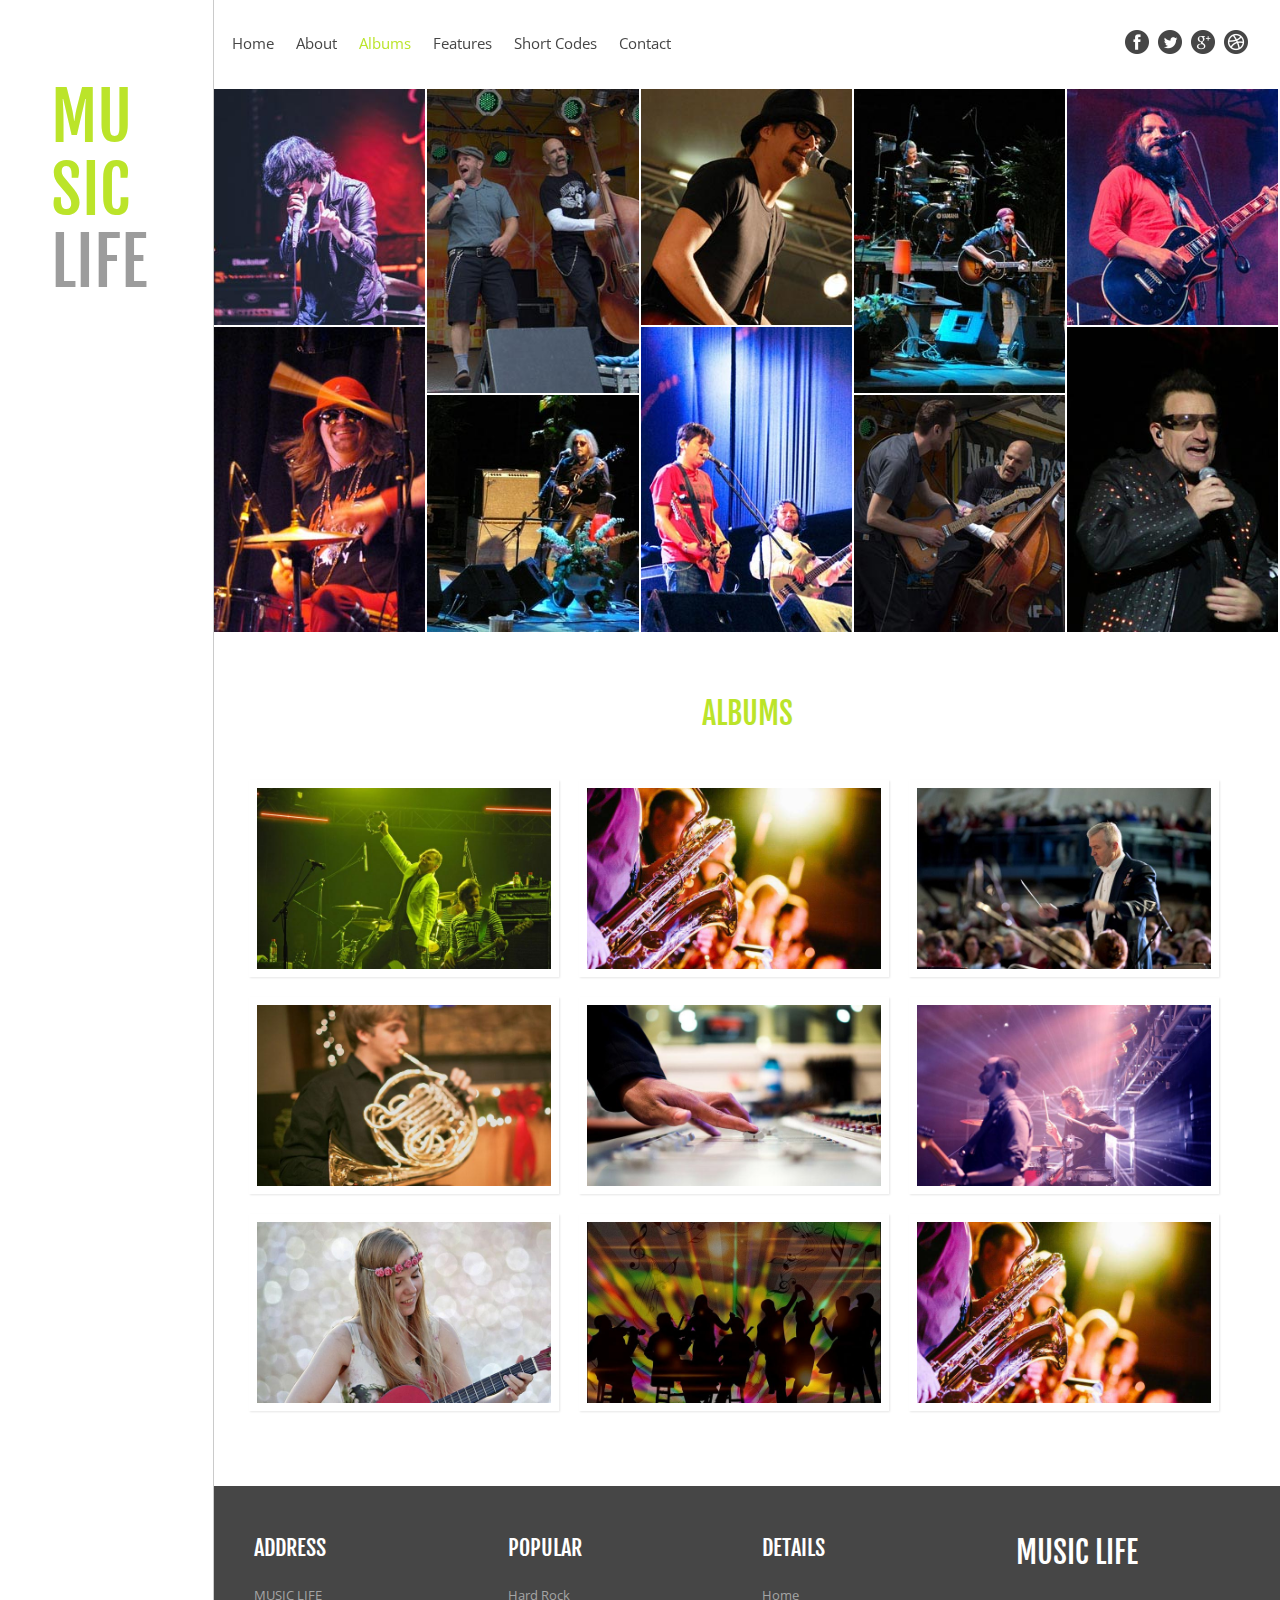
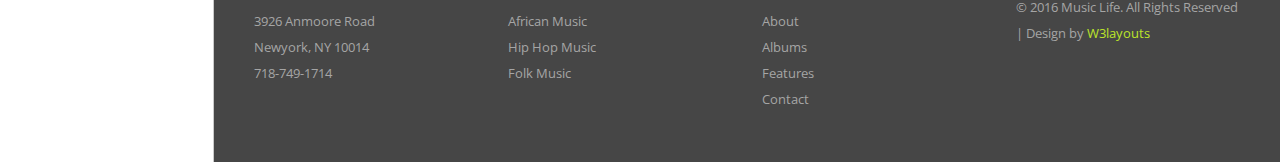
<file: albums.html>
<!--
Author: W3layouts
Author URL: http://w3layouts.com
License: Creative Commons Attribution 3.0 Unported
License URL: http://creativecommons.org/licenses/by/3.0/
-->
<!DOCTYPE html>
<html>
<head>
<title>Music Life a Entertainment Category Flat Bootstrap Responsive Website Template | Albums :: w3layouts</title>
<!-- for-mobile-apps -->
<meta name="viewport" content="width=device-width, initial-scale=1">
<meta http-equiv="Content-Type" content="text/html; charset=utf-8" />
<meta name="keywords" content="Music Life Responsive web template, Bootstrap Web Templates, Flat Web Templates, Android Compatible web template, 
Smartphone Compatible web template, free webdesigns for Nokia, Samsung, LG, SonyEricsson, Motorola web design" />
<script type="application/x-javascript"> addEventListener("load", function() { setTimeout(hideURLbar, 0); }, false);
		function hideURLbar(){ window.scrollTo(0,1); } </script>
<!-- //for-mobile-apps -->
<link href="css/bootstrap.css" rel="stylesheet" type="text/css" media="all" />
<link href="css/style.css" rel="stylesheet" type="text/css" media="all" />
<link rel="stylesheet" href="css/lightbox.css" type="text/css" media="all" />
<link rel="stylesheet" type="text/css" href="css/component.css" />
<script src="js/modernizr.custom.js"></script>
<!-- js -->
<script src="js/jquery-1.11.1.min.js"></script>
<!-- //js -->
<link href='//fonts.googleapis.com/css?family=Open+Sans:400,300,300italic,400italic,600,600italic,700,700italic,800,800italic' rel='stylesheet' type='text/css'>
	<!-- start-smoth-scrolling -->
		<script type="text/javascript" src="js/move-top.js"></script>
		<script type="text/javascript" src="js/easing.js"></script>
		<script type="text/javascript">
			jQuery(document).ready(function($) {
				$(".scroll").click(function(event){		
					event.preventDefault();
					$('html,body').animate({scrollTop:$(this.hash).offset().top},1000);
				});
			});
		</script>
	<!-- start-smoth-scrolling -->
	<script src="js/hover_pack.js"></script>
</head>
<body>
<!-- banner -->
<div class="banner">
	<div class="col-md-2 banner-left">
		<h1><a href="index.html">MU<span>SIC</span> <i>LIFE</i></a></h1>
	</div>
	<div class="col-md-10 banner-right">
		<div class="navigation">
			<div class="nav-left">
				<span class="menu"><img src="images/menu.png" alt=""/></span>
						<ul class="nav1">
							<li class="hvr-underline-from-left button2"><a href="index.html">Home</a></li>
							<li class="hvr-underline-from-left button2"><a href="about.html">About</a></li>
							<li class="hvr-underline-from-left button2"><a class="active" href="albums.html">Albums</a></li>
							<li class="hvr-underline-from-left button2"><a href="features.html">Features</a></li>
							<li class="hvr-underline-from-left button2"><a href="shortcodes.html">Short Codes</a></li>
							<li class="hvr-underline-from-left button2"><a href="contact.html">Contact</a></li>
						</ul>
						<!-- script for menu -->
							<script> 
								$( "span.menu" ).click(function() {
								$( "ul.nav1" ).slideToggle( 300, function() {
								 // Animation complete.
								});
								});
							</script>
						<!-- //script for menu -->
					
			</div>
			<div class="nav-right">
				<ul>
					<li><a href="#" class="f1"></a></li>
					<li><a href="#" class="f2"></a></li>
					<li><a href="#" class="f3"></a></li>
					<li><a href="#" class="f4"></a></li>
				</ul>				
			</div>
			<div class="clearfix"></div>
		</div>
		<!-- banner-albums -->
		<div class="banner-albums">
			<div id="portfoliolist">
							<div class="port-grid">
								<div class="portfolio card mix_all" data-cat="card" style="display: inline-block; opacity: 1;">
										<div class="portfolio-wrapper">
											<a data-toggle="modal" data-target=".bs-example-modal-md" href="#" class="b-link-stripe b-animate-go">
												<img class="img-responsive lot" src="images/b1.jpg" alt="">
												 <div class="b-wrapper">
													<div class="b-animate b-from-left b-delay03 ">
														 <p class="plus">Rock</p>
														 <div class="port-like"><span class="glyphicon glyphicon-thumbs-up" aria-hidden="true"></span>3</div>
														 <div class="port-heart"><span class="glyphicon glyphicon-heart-empty" aria-hidden="true"></span>3</div>
													</div>
												</div>
											</a>						
										</div>
								</div>				
								<div class="portfolio app mix_all" data-cat="app" style="display: inline-block; opacity: 1;">
										<div class="portfolio-wrapper">
											<a data-toggle="modal" data-target=".bs-example-modal-md" href="#" class="b-link-stripe b-animate-go">
												<img class="img-responsive lot" src="images/b2.jpg" alt="">
												 <div class="b-wrapper">
													<div class="b-animate b-from-left b-delay03 ">
														 <p class="plus">African</p>
														  <div class="port-like"><span class="glyphicon glyphicon-thumbs-up" aria-hidden="true"></span>3</div>
														 <div class="port-heart"><span class="glyphicon glyphicon-heart-empty" aria-hidden="true"></span>3</div>
													</div>
												</div>
											</a>						
										</div>
								</div>		
							</div>	
							<div class="port-grid">
								<div class="portfolio mov mix_all" data-cat="mov" style="display: inline-block; opacity: 1;">
										<div class="portfolio-wrapper">
											<a data-toggle="modal" data-target=".bs-example-modal-md" href="#" class="b-link-stripe b-animate-go">
												<img class="img-responsive lot" src="images/b3.jpg" alt="">
												 <div class="b-wrapper">
													<div class="b-animate b-from-left b-delay03 ">
														 <p class="plus">Hip Hop</p>
														  <div class="port-like"><span class="glyphicon glyphicon-thumbs-up" aria-hidden="true"></span>3</div>
														 <div class="port-heart"><span class="glyphicon glyphicon-heart-empty" aria-hidden="true"></span>3</div>
													</div>
												</div>
											</a>						
										</div>
								</div>	
								<div class="portfolio icon mix_all" data-cat="icon" style="display: inline-block; opacity: 1;">
										<div class="portfolio-wrapper">
											<a data-toggle="modal" data-target=".bs-example-modal-md" href="#" class="b-link-stripe b-animate-go">
												<img class="img-responsive lot" src="images/b6.jpg" alt="">
												 <div class="b-wrapper">
													<div class="b-animate b-from-left b-delay03 ">
														 <p class="plus">Folk</p>
														  <div class="port-like"><span class="glyphicon glyphicon-thumbs-up" aria-hidden="true"></span>3</div>
														 <div class="port-heart"><span class="glyphicon glyphicon-heart-empty" aria-hidden="true"></span>3</div>
													</div>
												</div>
											</a>						
										</div>
								</div>			
								
							</div>
							<div class="port-grid">
								<div class="portfolio mov mix_all" data-cat="mov" style="display: inline-block; opacity: 1;">
										<div class="portfolio-wrapper">
											<a data-toggle="modal" data-target=".bs-example-modal-md" href="#" class="b-link-stripe b-animate-go">
												<img class="img-responsive lot" src="images/b5.jpg" alt="">
												 <div class="b-wrapper">
													<div class="b-animate b-from-left b-delay03 ">
														 <p class="plus">Indie</p>
														  <div class="port-like"><span class="glyphicon glyphicon-thumbs-up" aria-hidden="true"></span>3</div>
														 <div class="port-heart"><span class="glyphicon glyphicon-heart-empty" aria-hidden="true"></span>3</div>
													</div>
												</div>
											</a>						
										</div>
								</div>
								<div class="portfolio set mix_all" data-cat="set" style="display: inline-block; opacity: 1;">
										<div class="portfolio-wrapper">
											<a data-toggle="modal" data-target=".bs-example-modal-md" href="#" class="b-link-stripe b-animate-go">
												<img class="img-responsive lot" src="images/b10.jpg" alt="">
												 <div class="b-wrapper">
													<div class="b-animate b-from-left b-delay03 ">
														 <p class="plus">College</p>
														  <div class="port-like"><span class="glyphicon glyphicon-thumbs-up" aria-hidden="true"></span>3</div>
														 <div class="port-heart"><span class="glyphicon glyphicon-heart-empty" aria-hidden="true"></span>3</div>
													</div>
												</div>
											</a>						
										</div>
								</div>
							</div>	
							<div class="port-grid">
								<div class="portfolio card mix_all" data-cat="card" style="display: inline-block; opacity: 1;">
										<div class="portfolio-wrapper">
											<a data-toggle="modal" data-target=".bs-example-modal-md" href="#" class="b-link-stripe b-animate-go">
												<img class="img-responsive lot" src="images/b4.jpg" alt="">
												 <div class="b-wrapper">
													<div class="b-animate b-from-left b-delay03 ">
														 <p class="plus">Punk</p>
														  <div class="port-like"><span class="glyphicon glyphicon-thumbs-up" aria-hidden="true"></span>3</div>
														 <div class="port-heart"><span class="glyphicon glyphicon-heart-empty" aria-hidden="true"></span>3</div>
													</div>
												</div>
											</a>						
										</div>
								</div>				
								<div class="portfolio app mix_all" data-cat="app" style="display: inline-block; opacity: 1;">
										<div class="portfolio-wrapper">
											<a data-toggle="modal" data-target=".bs-example-modal-md" href="#" class="b-link-stripe b-animate-go">
												<img class="img-responsive lot" src="images/b8.jpg" alt="">
												 <div class="b-wrapper">
													<div class="b-animate b-from-left b-delay03 ">
														 <p class="plus">Art Punk</p>
														  <div class="port-like"><span class="glyphicon glyphicon-thumbs-up" aria-hidden="true"></span>3</div>
														 <div class="port-heart"><span class="glyphicon glyphicon-heart-empty" aria-hidden="true"></span>3</div>
													</div>
												</div>
											</a>						
										</div>
								</div>		
							</div>
							<div class="port-grid">
								<div class="portfolio card mix_all" data-cat="card" style="display: inline-block; opacity: 1;">
										<div class="portfolio-wrapper">
											<a data-toggle="modal" data-target=".bs-example-modal-md" href="#" class="b-link-stripe b-animate-go">
												<img class="img-responsive lot" src="images/b9.jpg" alt="">
												 <div class="b-wrapper">
													<div class="b-animate b-from-left b-delay03 ">
														 <p class="plus">Jazz</p>
														  <div class="port-like"><span class="glyphicon glyphicon-thumbs-up" aria-hidden="true"></span>3</div>
														 <div class="port-heart"><span class="glyphicon glyphicon-heart-empty" aria-hidden="true"></span>3</div>
													</div>
												</div>
											</a>						
										</div>
								</div>				
								<div class="portfolio app mix_all" data-cat="app" style="display: inline-block; opacity: 1;">
										<div class="portfolio-wrapper">
											<a data-toggle="modal" data-target=".bs-example-modal-md" href="#" class="b-link-stripe b-animate-go">
												<img class="img-responsive lot" src="images/b7.jpg" alt="">
												 <div class="b-wrapper">
													<div class="b-animate b-from-left b-delay03 ">
														 <p class="plus">Rock</p>
														  <div class="port-like"><span class="glyphicon glyphicon-thumbs-up" aria-hidden="true"></span>3</div>
														 <div class="port-heart"><span class="glyphicon glyphicon-heart-empty" aria-hidden="true"></span>3</div>
													</div>
												</div>
											</a>						
										</div>
								</div>		
							</div>	
							<div class="clearfix"></div>
			</div>
		</div>
		<!-- //banner-albums -->
		<!--gallery-starts--> 
			<div class="gallery">
				  <h3 class="tittle">ALBUMS</h3>
					 <script src="js/lightbox.js"></script>
						<div class="gallery-bottom">
							<div class="view view-ninth">
								<img src="images/g1.jpg" alt="">
							   <a class="example-image-link" href="images/g1.jpg" data-lightbox="example-1" data-title="Music Life">
								<div class="mask mask-1"></div>
								<div class="mask mask-2"></div>
								<div class="content">
									<h4>MUSIC LIFE</h4>
									<p>A wonderful serenity has taken possession of my entire soul, like these sweet mornings of spring which I enjoy with my whole heart.</p>
								</div></a>
							</div>
							<div class="view view-ninth">
								<img src="images/g2.jpg" alt="">
							   <a class="example-image-link" href="images/g2.jpg" data-lightbox="example-1" data-title="Music Life">
								<div class="mask mask-1"></div>
								<div class="mask mask-2"></div>
								<div class="content">
									<h4>MUSIC LIFE</h4>
									<p>A wonderful serenity has taken possession of my entire soul, like these sweet mornings of spring which I enjoy with my whole heart.</p>
									
								</div></a>
							</div>
							<div class="view view-ninth">
								<img src="images/g3.jpg" alt="">
							   <a class="example-image-link" href="images/g3.jpg" data-lightbox="example-1" data-title="Music Life">
								<div class="mask mask-1"></div>
								<div class="mask mask-2"></div>
								<div class="content">
									<h4>MUSIC LIFE</h4>
									<p>A wonderful serenity has taken possession of my entire soul, like these sweet mornings of spring which I enjoy with my whole heart.</p>
								   
								</div></a>
							</div>
							<div class="view view-ninth">
								<img src="images/g4.jpg" alt="">
							   <a class="example-image-link" href="images/g4.jpg" data-lightbox="example-1" data-title="Music Life">
								<div class="mask mask-1"></div>
								<div class="mask mask-2"></div>
								<div class="content">
									<h4>MUSIC LIFE</h4>
									<p>A wonderful serenity has taken possession of my entire soul, like these sweet mornings of spring which I enjoy with my whole heart.</p>
								   
								</div></a>
							</div>
							<div class="view view-ninth">
								<img src="images/g5.jpg" alt="">
							   <a class="example-image-link" href="images/g5.jpg" data-lightbox="example-1" data-title="Music Life">
								<div class="mask mask-1"></div>
								<div class="mask mask-2"></div>
								<div class="content">
									<h4>MUSIC LIFE</h4>
									<p>A wonderful serenity has taken possession of my entire soul, like these sweet mornings of spring which I enjoy with my whole heart.</p>
								   
								</div></a>
							</div>
							<div class="view view-ninth">
								<img src="images/g6.jpg" alt="">
							   <a class="example-image-link" href="images/g6.jpg" data-lightbox="example-1" data-title="Music Life">
								<div class="mask mask-1"></div>
								<div class="mask mask-2"></div>
								<div class="content">
									<h4>MUSIC LIFE</h4>
									<p>A wonderful serenity has taken possession of my entire soul, like these sweet mornings of spring which I enjoy with my whole heart.</p>
								   
								</div></a>
							</div>
							<div class="view view-ninth">
								<img src="images/g7.jpg" alt="">
							   <a class="example-image-link" href="images/g7.jpg" data-lightbox="example-1" data-title="Music Life">
								<div class="mask mask-1"></div>
								<div class="mask mask-2"></div>
								<div class="content">
									<h4>MUSIC LIFE</h4>
									<p>A wonderful serenity has taken possession of my entire soul, like these sweet mornings of spring which I enjoy with my whole heart.</p>
								   
								</div></a>
							</div>
							<div class="view view-ninth">
								<img src="images/g8.jpg" alt="">
							   <a class="example-image-link" href="images/g8.jpg" data-lightbox="example-1" data-title="Music Life">
								<div class="mask mask-1"></div>
								<div class="mask mask-2"></div>
								<div class="content">
									<h4>MUSIC LIFE</h4>
									<p>A wonderful serenity has taken possession of my entire soul, like these sweet mornings of spring which I enjoy with my whole heart.</p>
								   
								</div></a>
							</div>
							<div class="view view-ninth">
								<img src="images/g2.jpg" alt="">
							   <a class="example-image-link" href="images/g2.jpg" data-lightbox="example-1" data-title="Music Life">
								<div class="mask mask-1"></div>
								<div class="mask mask-2"></div>
								<div class="content">
									<h4>MUSIC LIFE</h4>
									<p>A wonderful serenity has taken possession of my entire soul, like these sweet mornings of spring which I enjoy with my whole heart.</p>
								</div></a>
							</div>
							<div class="clearfix"> </div>
						</div>
			</div>
		<!--gallery-ends--> 
		<!--footer-->
			<div class="footer">
					<div class="col-md-3 footer-grid">
						<h4>Address</h4>
						<ul>
							<li>MUSIC LIFE</li>
							<li>3926 Anmoore Road</li>
							<li>Newyork, NY 10014</li>
							<li>718-749-1714</li>
						</ul>				
					</div>
					<div class="col-md-3 footer-grid">
						<h4>Popular</h4>
						<ul>
							<li><a href="#">Hard Rock</a></li>
							<li><a href="#">African Music</a></li>
							<li><a href="#">Hip Hop Music</a></li>
							<li><a href="#">Folk Music</a></li>
						</ul>
					</div>
					<div class="col-md-3 footer-grid">
						<h4>Details</h4>
						<ul>
							<li><a href="index.html">Home</a></li>
							<li><a href="about.html">About</a></li>
							<li><a href="albums.html">Albums</a></li>
							<li><a href="features.html">Features</a></li>
							<li><a href="contact.html">Contact</a></li>
						</ul>
					</div>
					<div class="col-md-3 footer-grid">
						<h2><a href="index.html">MUSIC LIFE</a></h2>
						<p>&copy; 2016 Music Life. All Rights Reserved | Design by  <a href="http://w3layouts.com/"> W3layouts</a></p>
					</div>
					<div class="clearfix"></div>
			</div>
		<!--//footer-->
	</div>
	<div class="clearfix"></div>
</div>

<!-- //banner -->
<!-- for bootstrap working -->
	<script src="js/bootstrap.js"></script>
<!-- //for bootstrap working -->
<!-- smooth scrolling -->
	<script type="text/javascript">
		$(document).ready(function() {
		/*
			var defaults = {
			containerID: 'toTop', // fading element id
			containerHoverID: 'toTopHover', // fading element hover id
			scrollSpeed: 1200,
			easingType: 'linear' 
			};
		*/								
		$().UItoTop({ easingType: 'easeOutQuart' });
		});
	</script>
	<a href="#" id="toTop" style="display: block;"> <span id="toTopHover" style="opacity: 1;"> </span></a>
<!-- //smooth scrolling -->
</body>
</html>
</file>
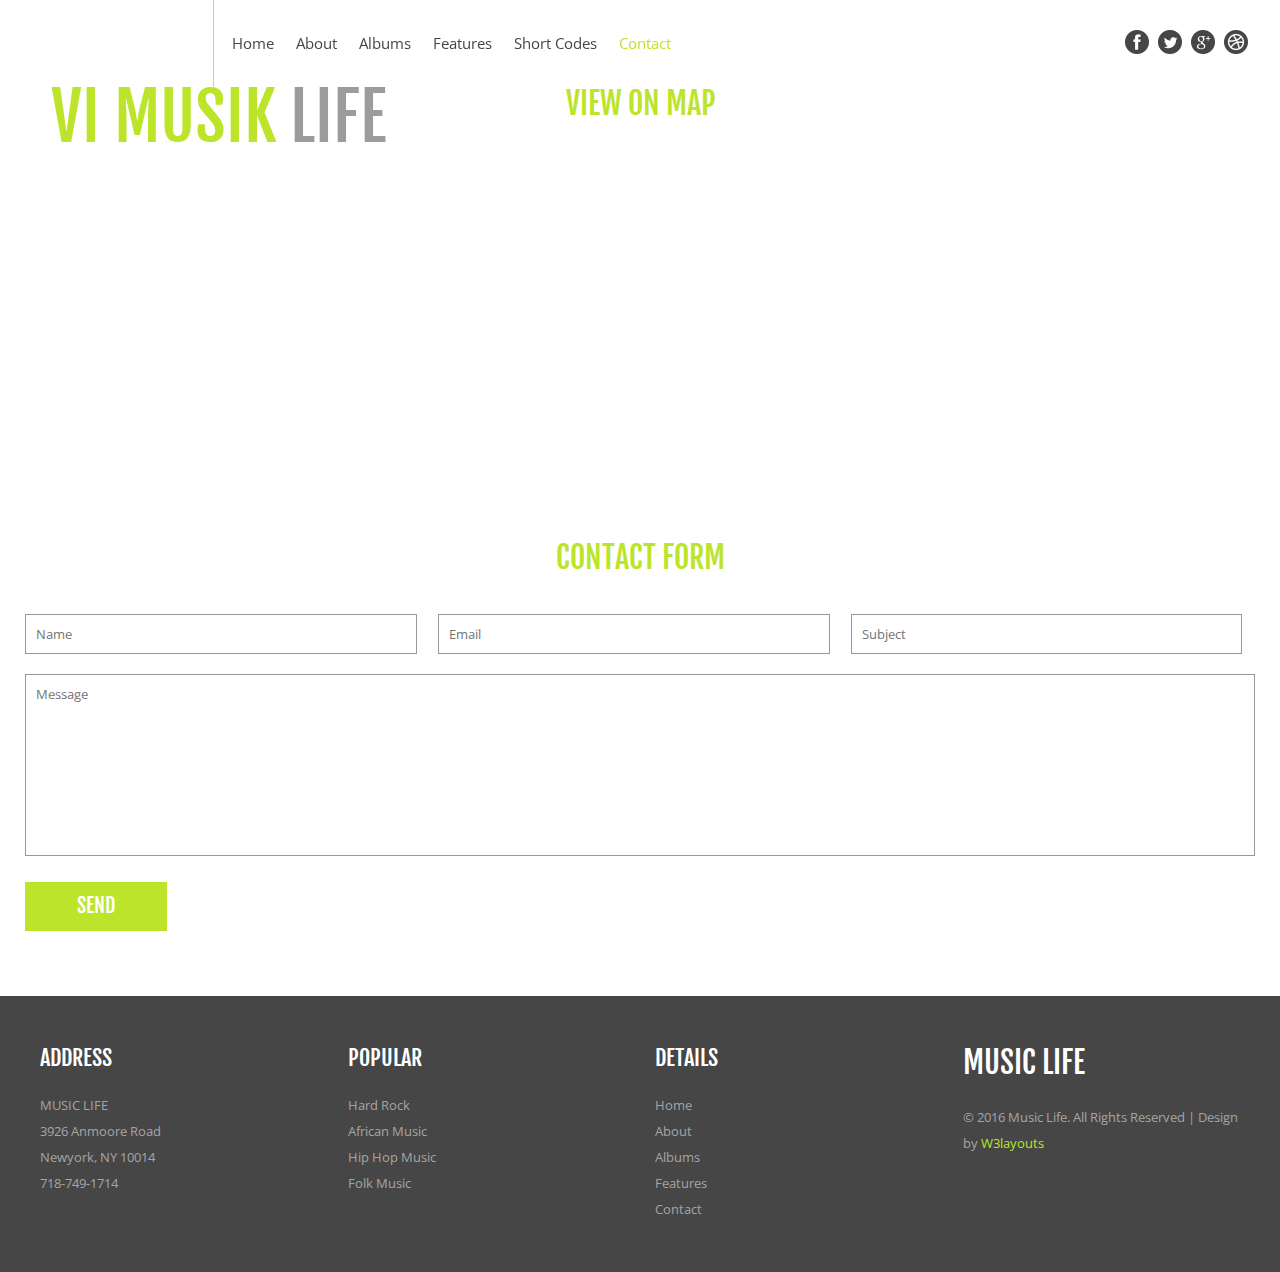
<file: contact.html>
<!--
Author: W3layouts
Author URL: http://w3layouts.com
License: Creative Commons Attribution 3.0 Unported
License URL: http://creativecommons.org/licenses/by/3.0/
-->
<!DOCTYPE html>
<html>
<head>
<title>VI MusiK Culture</title>
<!-- for-mobile-apps -->
<meta name="viewport" content="width=device-width, initial-scale=1">
<meta http-equiv="Content-Type" content="text/html; charset=utf-8" />
<meta name="keywords" content="Music Life Responsive web template, Bootstrap Web Templates, Flat Web Templates, Android Compatible web template, 
Smartphone Compatible web template, free webdesigns for Nokia, Samsung, LG, SonyEricsson, Motorola web design" />
<script type="application/x-javascript"> addEventListener("load", function() { setTimeout(hideURLbar, 0); }, false);
		function hideURLbar(){ window.scrollTo(0,1); } </script>
<!-- //for-mobile-apps -->
<link href="css/bootstrap.css" rel="stylesheet" type="text/css" media="all" />
<link href="css/style.css" rel="stylesheet" type="text/css" media="all" />
<link rel="stylesheet" type="text/css" href="css/component.css" />
<script src="js/modernizr.custom.js"></script>
<!-- js -->
<script src="js/jquery-1.11.1.min.js"></script>
<!-- //js -->
<link href='//fonts.googleapis.com/css?family=Open+Sans:400,300,300italic,400italic,600,600italic,700,700italic,800,800italic' rel='stylesheet' type='text/css'>
	<!-- start-smoth-scrolling -->
		<script type="text/javascript" src="js/move-top.js"></script>
		<script type="text/javascript" src="js/easing.js"></script>
		<script type="text/javascript">
			jQuery(document).ready(function($) {
				$(".scroll").click(function(event){		
					event.preventDefault();
					$('html,body').animate({scrollTop:$(this.hash).offset().top},1000);
				});
			});
		</script>
	<!-- start-smoth-scrolling -->
	<script src="js/hover_pack.js"></script>
</head>
<body>
<!-- banner -->
<div class="banner">
	<div class="col-md-2 banner-left">
		<h1><a href="index.html">VI</span> MUSIK</span> <i>LIFE</i></a></h1>
	</div>
	<div class="col-md-10 banner-right">
		<div class="navigation">
			<div class="nav-left">
				<span class="menu"><img src="images/menu.png" alt=""/></span>
						<ul class="nav1">
							<li class="hvr-underline-from-left button2"><a href="index.html">Home</a></li>
							<li class="hvr-underline-from-left button2"><a href="about.html">About</a></li>
							<li class="hvr-underline-from-left button2"><a href="albums.html">Albums</a></li>
							<li class="hvr-underline-from-left button2"><a href="features.html">Features</a></li>
							<li class="hvr-underline-from-left button2"><a href="shortcodes.html">Short Codes</a></li>
							<li class="hvr-underline-from-left button2"><a class="active" href="contact.html">Contact</a></li>
						</ul>
						<!-- script for menu -->
							<script> 
								$( "span.menu" ).click(function() {
								$( "ul.nav1" ).slideToggle( 300, function() {
								 // Animation complete.
								});
								});
							</script>
						<!-- //script for menu -->
					
			</div>
			<div class="nav-right">
				<ul>
					<li><a href="#" class="f1"></a></li>
					<li><a href="#" class="f2"></a></li>
					<li><a href="#" class="f3"></a></li>
					<li><a href="#" class="f4"></a></li>
				</ul>				
			</div>
			<div class="clearfix"></div>
		</div>
		
		</div>
		<!-- //banner-albums -->
		<!-- contact -->
		<div class="contact-top">
				<h3 class="tittle">VIEW ON MAP</h3>
				<div class="map">
					<iframe src="https://www.google.com/maps/embed/v1/place?q=bvi&key=AIzaSyCTgL2KMF6JVdwot4DM3zMqlTwOewWtJzw"></iframe>
				</div>
				<h3 class="tittle">CONTACT FORM</h3>
					<div class="contact-form">
						<form>
                                                        <form action="mail.php" method="POST">
							<input type="text" placeholder="Name" required="">
							<input type="text" placeholder="Email" required="">
							<input type="text" placeholder="Subject" required="">
							<textarea placeholder="Message" required=""></textarea>
							<input type="submit" value="SEND">
						</form>
					</div>
		</div>
		<!-- //contact -->
		<!--footer-->
			<div class="footer">
					<div class="col-md-3 footer-grid">
						<h4>Address</h4>
						<ul>
							<li>MUSIC LIFE</li>
							<li>3926 Anmoore Road</li>
							<li>Newyork, NY 10014</li>
							<li>718-749-1714</li>
						</ul>				
					</div>
					<div class="col-md-3 footer-grid">
						<h4>Popular</h4>
						<ul>
							<li><a href="#">Hard Rock</a></li>
							<li><a href="#">African Music</a></li>
							<li><a href="#">Hip Hop Music</a></li>
							<li><a href="#">Folk Music</a></li>
						</ul>
					</div>
					<div class="col-md-3 footer-grid">
						<h4>Details</h4>
						<ul>
							<li><a href="index.html">Home</a></li>
							<li><a href="about.html">About</a></li>
							<li><a href="albums.html">Albums</a></li>
							<li><a href="features.html">Features</a></li>
							<li><a href="contact.html">Contact</a></li>
						</ul>
					</div>
					<div class="col-md-3 footer-grid">
						<h2><a href="index.html">MUSIC LIFE</a></h2>
						<p>&copy; 2016 Music Life. All Rights Reserved | Design by  <a href="http://w3layouts.com/"> W3layouts</a></p>
					</div>
					<div class="clearfix"></div>
			</div>
		<!--//footer-->
	</div>
	<div class="clearfix"></div>
</div>

<!-- //banner -->
<!-- for bootstrap working -->
	<script src="js/bootstrap.js"></script>
<!-- //for bootstrap working -->
<!-- smooth scrolling -->
	<script type="text/javascript">
		$(document).ready(function() {
		/*
			var defaults = {
			containerID: 'toTop', // fading element id
			containerHoverID: 'toTopHover', // fading element hover id
			scrollSpeed: 1200,
			easingType: 'linear' 
			};
		*/								
		$().UItoTop({ easingType: 'easeOutQuart' });
		});
	</script>
	<a href="#" id="toTop" style="display: block;"> <span id="toTopHover" style="opacity: 1;"> </span></a>
<!-- //smooth scrolling -->
</body>
</html>
</file>
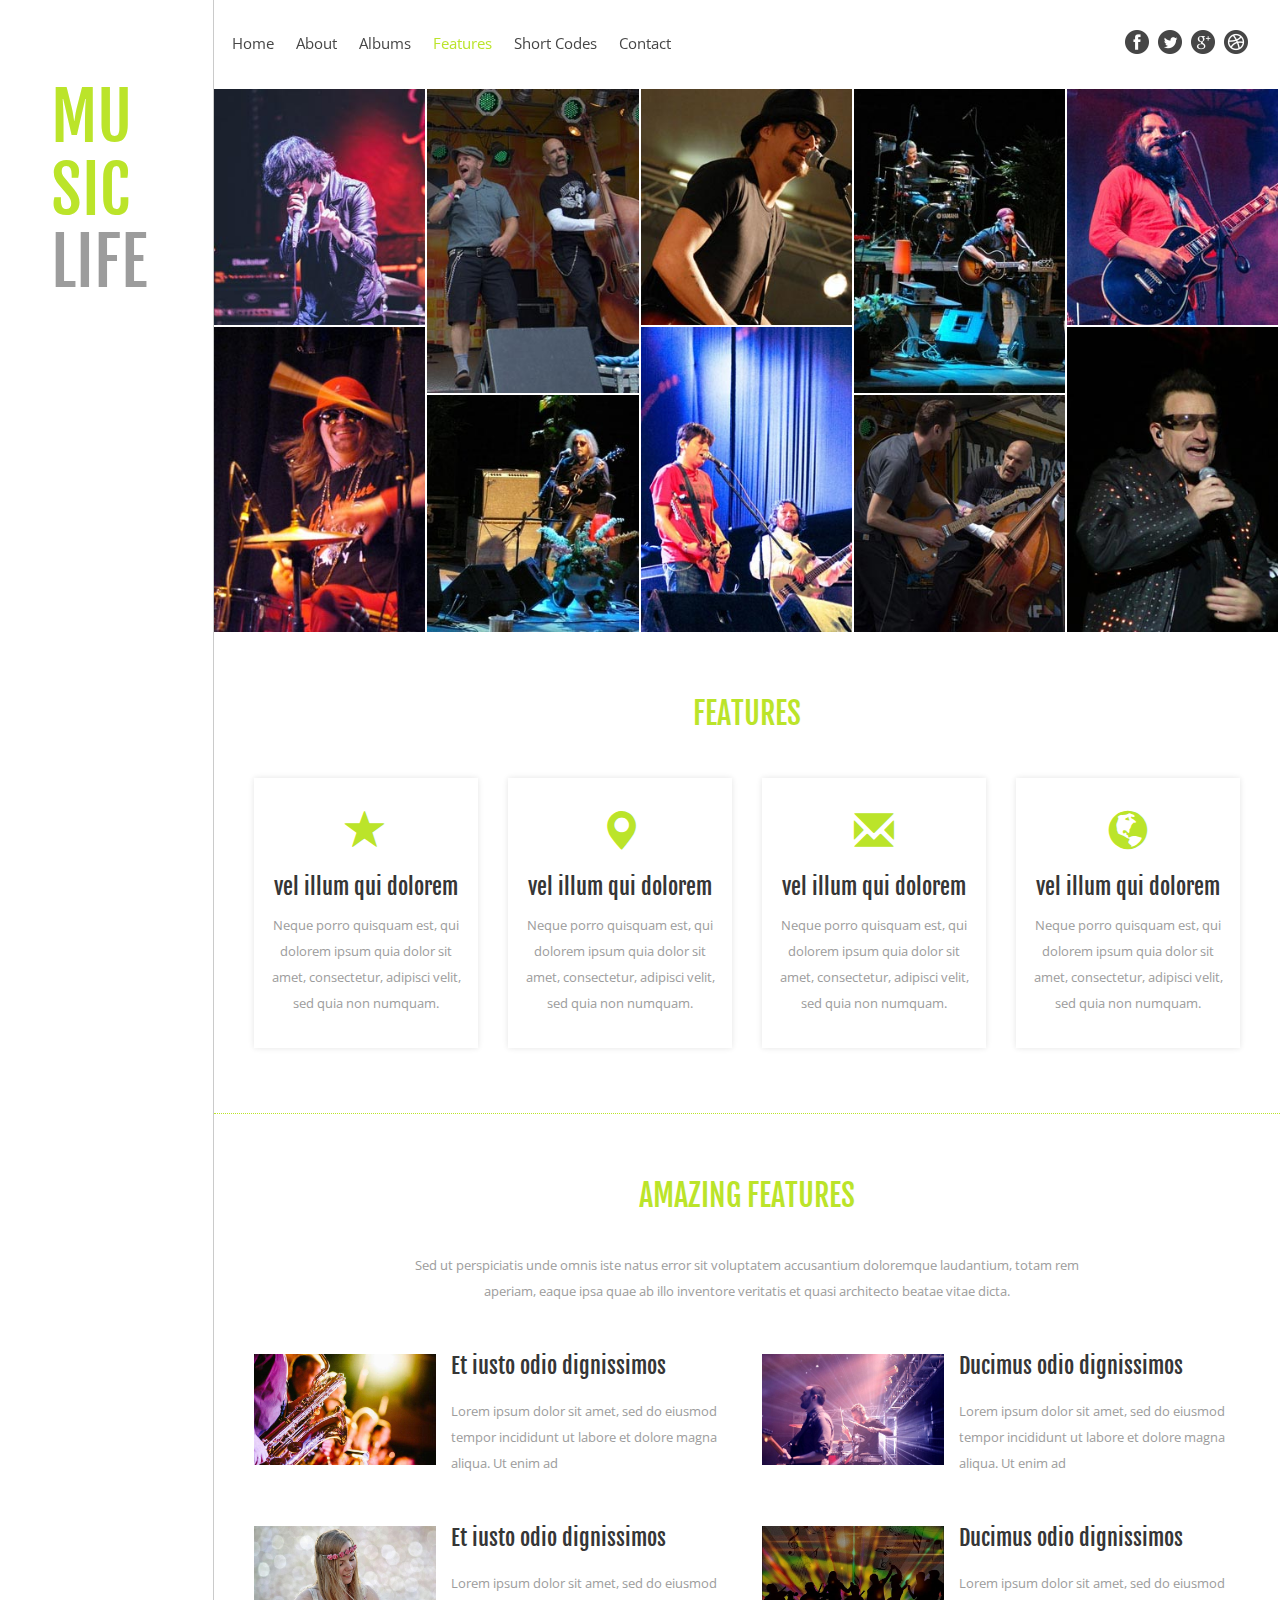
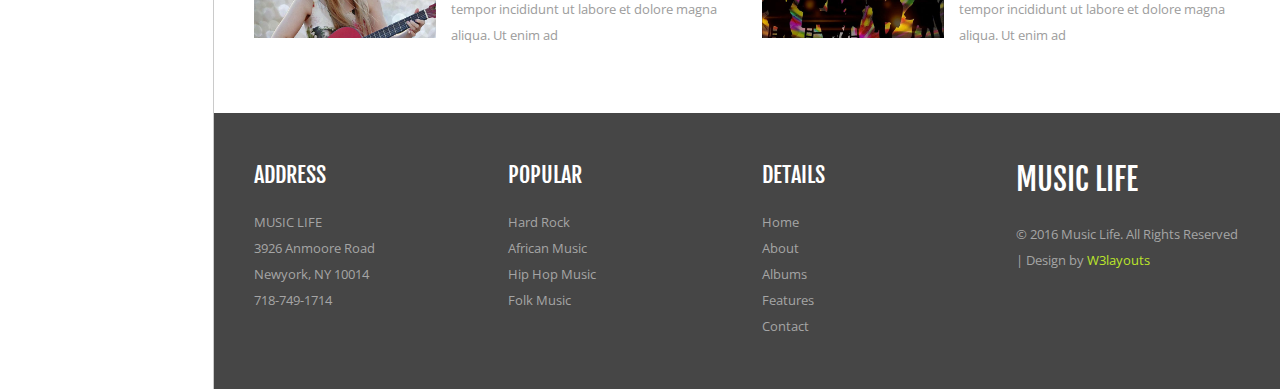
<file: features.html>
<!--
Author: W3layouts
Author URL: http://w3layouts.com
License: Creative Commons Attribution 3.0 Unported
License URL: http://creativecommons.org/licenses/by/3.0/
-->
<!DOCTYPE html>
<html>
<head>
<title>Music Life a Entertainment Category Flat Bootstrap Responsive Website Template | Features :: w3layouts</title>
<!-- for-mobile-apps -->
<meta name="viewport" content="width=device-width, initial-scale=1">
<meta http-equiv="Content-Type" content="text/html; charset=utf-8" />
<meta name="keywords" content="Music Life Responsive web template, Bootstrap Web Templates, Flat Web Templates, Android Compatible web template, 
Smartphone Compatible web template, free webdesigns for Nokia, Samsung, LG, SonyEricsson, Motorola web design" />
<script type="application/x-javascript"> addEventListener("load", function() { setTimeout(hideURLbar, 0); }, false);
		function hideURLbar(){ window.scrollTo(0,1); } </script>
<!-- //for-mobile-apps -->
<link href="css/bootstrap.css" rel="stylesheet" type="text/css" media="all" />
<link href="css/style.css" rel="stylesheet" type="text/css" media="all" />
<link rel="stylesheet" type="text/css" href="css/component.css" />
<script src="js/modernizr.custom.js"></script>
<!-- js -->
<script src="js/jquery-1.11.1.min.js"></script>
<!-- //js -->
<link href='//fonts.googleapis.com/css?family=Open+Sans:400,300,300italic,400italic,600,600italic,700,700italic,800,800italic' rel='stylesheet' type='text/css'>
	<!-- start-smoth-scrolling -->
		<script type="text/javascript" src="js/move-top.js"></script>
		<script type="text/javascript" src="js/easing.js"></script>
		<script type="text/javascript">
			jQuery(document).ready(function($) {
				$(".scroll").click(function(event){		
					event.preventDefault();
					$('html,body').animate({scrollTop:$(this.hash).offset().top},1000);
				});
			});
		</script>
	<!-- start-smoth-scrolling -->
	<script src="js/hover_pack.js"></script>
</head>
<body>
<!-- banner -->
<div class="banner">
	<div class="col-md-2 banner-left">
		<h1><a href="index.html">MU<span>SIC</span> <i>LIFE</i></a></h1>
	</div>
	<div class="col-md-10 banner-right">
		<div class="navigation">
			<div class="nav-left">
				<span class="menu"><img src="images/menu.png" alt=""/></span>
						<ul class="nav1">
							<li class="hvr-underline-from-left button2"><a href="index.html">Home</a></li>
							<li class="hvr-underline-from-left button2"><a href="about.html">About</a></li>
							<li class="hvr-underline-from-left button2"><a href="albums.html">Albums</a></li>
							<li class="hvr-underline-from-left button2"><a class="active" href="features.html">Features</a></li>
							<li class="hvr-underline-from-left button2"><a href="shortcodes.html">Short Codes</a></li>
							<li class="hvr-underline-from-left button2"><a href="contact.html">Contact</a></li>
						</ul>
						<!-- script for menu -->
							<script> 
								$( "span.menu" ).click(function() {
								$( "ul.nav1" ).slideToggle( 300, function() {
								 // Animation complete.
								});
								});
							</script>
						<!-- //script for menu -->
					
			</div>
			<div class="nav-right">
				<ul>
					<li><a href="#" class="f1"></a></li>
					<li><a href="#" class="f2"></a></li>
					<li><a href="#" class="f3"></a></li>
					<li><a href="#" class="f4"></a></li>
				</ul>				
			</div>
			<div class="clearfix"></div>
		</div>
		<!-- banner-albums -->
		<div class="banner-albums">
			<div id="portfoliolist">
							<div class="port-grid">
								<div class="portfolio card mix_all" data-cat="card" style="display: inline-block; opacity: 1;">
										<div class="portfolio-wrapper">
											<a data-toggle="modal" data-target=".bs-example-modal-md" href="#" class="b-link-stripe b-animate-go">
												<img class="img-responsive lot" src="images/b1.jpg" alt="">
												 <div class="b-wrapper">
													<div class="b-animate b-from-left b-delay03 ">
														 <p class="plus">Rock</p>
														 <div class="port-like"><span class="glyphicon glyphicon-thumbs-up" aria-hidden="true"></span>3</div>
														 <div class="port-heart"><span class="glyphicon glyphicon-heart-empty" aria-hidden="true"></span>3</div>
													</div>
												</div>
											</a>						
										</div>
								</div>				
								<div class="portfolio app mix_all" data-cat="app" style="display: inline-block; opacity: 1;">
										<div class="portfolio-wrapper">
											<a data-toggle="modal" data-target=".bs-example-modal-md" href="#" class="b-link-stripe b-animate-go">
												<img class="img-responsive lot" src="images/b2.jpg" alt="">
												 <div class="b-wrapper">
													<div class="b-animate b-from-left b-delay03 ">
														 <p class="plus">African</p>
														  <div class="port-like"><span class="glyphicon glyphicon-thumbs-up" aria-hidden="true"></span>3</div>
														 <div class="port-heart"><span class="glyphicon glyphicon-heart-empty" aria-hidden="true"></span>3</div>
													</div>
												</div>
											</a>						
										</div>
								</div>		
							</div>	
							<div class="port-grid">
								<div class="portfolio mov mix_all" data-cat="mov" style="display: inline-block; opacity: 1;">
										<div class="portfolio-wrapper">
											<a data-toggle="modal" data-target=".bs-example-modal-md" href="#" class="b-link-stripe b-animate-go">
												<img class="img-responsive lot" src="images/b3.jpg" alt="">
												 <div class="b-wrapper">
													<div class="b-animate b-from-left b-delay03 ">
														 <p class="plus">Hip Hop</p>
														  <div class="port-like"><span class="glyphicon glyphicon-thumbs-up" aria-hidden="true"></span>3</div>
														 <div class="port-heart"><span class="glyphicon glyphicon-heart-empty" aria-hidden="true"></span>3</div>
													</div>
												</div>
											</a>						
										</div>
								</div>	
								<div class="portfolio icon mix_all" data-cat="icon" style="display: inline-block; opacity: 1;">
										<div class="portfolio-wrapper">
											<a data-toggle="modal" data-target=".bs-example-modal-md" href="#" class="b-link-stripe b-animate-go">
												<img class="img-responsive lot" src="images/b6.jpg" alt="">
												 <div class="b-wrapper">
													<div class="b-animate b-from-left b-delay03 ">
														 <p class="plus">Folk</p>
														  <div class="port-like"><span class="glyphicon glyphicon-thumbs-up" aria-hidden="true"></span>3</div>
														 <div class="port-heart"><span class="glyphicon glyphicon-heart-empty" aria-hidden="true"></span>3</div>
													</div>
												</div>
											</a>						
										</div>
								</div>			
								
							</div>
							<div class="port-grid">
								<div class="portfolio mov mix_all" data-cat="mov" style="display: inline-block; opacity: 1;">
										<div class="portfolio-wrapper">
											<a data-toggle="modal" data-target=".bs-example-modal-md" href="#" class="b-link-stripe b-animate-go">
												<img class="img-responsive lot" src="images/b5.jpg" alt="">
												 <div class="b-wrapper">
													<div class="b-animate b-from-left b-delay03 ">
														 <p class="plus">Indie</p>
														  <div class="port-like"><span class="glyphicon glyphicon-thumbs-up" aria-hidden="true"></span>3</div>
														 <div class="port-heart"><span class="glyphicon glyphicon-heart-empty" aria-hidden="true"></span>3</div>
													</div>
												</div>
											</a>						
										</div>
								</div>
								<div class="portfolio set mix_all" data-cat="set" style="display: inline-block; opacity: 1;">
										<div class="portfolio-wrapper">
											<a data-toggle="modal" data-target=".bs-example-modal-md" href="#" class="b-link-stripe b-animate-go">
												<img class="img-responsive lot" src="images/b10.jpg" alt="">
												 <div class="b-wrapper">
													<div class="b-animate b-from-left b-delay03 ">
														 <p class="plus">College</p>
														  <div class="port-like"><span class="glyphicon glyphicon-thumbs-up" aria-hidden="true"></span>3</div>
														 <div class="port-heart"><span class="glyphicon glyphicon-heart-empty" aria-hidden="true"></span>3</div>
													</div>
												</div>
											</a>						
										</div>
								</div>
							</div>	
							<div class="port-grid">
								<div class="portfolio card mix_all" data-cat="card" style="display: inline-block; opacity: 1;">
										<div class="portfolio-wrapper">
											<a data-toggle="modal" data-target=".bs-example-modal-md" href="#" class="b-link-stripe b-animate-go">
												<img class="img-responsive lot" src="images/b4.jpg" alt="">
												 <div class="b-wrapper">
													<div class="b-animate b-from-left b-delay03 ">
														 <p class="plus">Punk</p>
														  <div class="port-like"><span class="glyphicon glyphicon-thumbs-up" aria-hidden="true"></span>3</div>
														 <div class="port-heart"><span class="glyphicon glyphicon-heart-empty" aria-hidden="true"></span>3</div>
													</div>
												</div>
											</a>						
										</div>
								</div>				
								<div class="portfolio app mix_all" data-cat="app" style="display: inline-block; opacity: 1;">
										<div class="portfolio-wrapper">
											<a data-toggle="modal" data-target=".bs-example-modal-md" href="#" class="b-link-stripe b-animate-go">
												<img class="img-responsive lot" src="images/b8.jpg" alt="">
												 <div class="b-wrapper">
													<div class="b-animate b-from-left b-delay03 ">
														 <p class="plus">Art Punk</p>
														  <div class="port-like"><span class="glyphicon glyphicon-thumbs-up" aria-hidden="true"></span>3</div>
														 <div class="port-heart"><span class="glyphicon glyphicon-heart-empty" aria-hidden="true"></span>3</div>
													</div>
												</div>
											</a>						
										</div>
								</div>		
							</div>
							<div class="port-grid">
								<div class="portfolio card mix_all" data-cat="card" style="display: inline-block; opacity: 1;">
										<div class="portfolio-wrapper">
											<a data-toggle="modal" data-target=".bs-example-modal-md" href="#" class="b-link-stripe b-animate-go">
												<img class="img-responsive lot" src="images/b9.jpg" alt="">
												 <div class="b-wrapper">
													<div class="b-animate b-from-left b-delay03 ">
														 <p class="plus">Jazz</p>
														  <div class="port-like"><span class="glyphicon glyphicon-thumbs-up" aria-hidden="true"></span>3</div>
														 <div class="port-heart"><span class="glyphicon glyphicon-heart-empty" aria-hidden="true"></span>3</div>
													</div>
												</div>
											</a>						
										</div>
								</div>				
								<div class="portfolio app mix_all" data-cat="app" style="display: inline-block; opacity: 1;">
										<div class="portfolio-wrapper">
											<a data-toggle="modal" data-target=".bs-example-modal-md" href="#" class="b-link-stripe b-animate-go">
												<img class="img-responsive lot" src="images/b7.jpg" alt="">
												 <div class="b-wrapper">
													<div class="b-animate b-from-left b-delay03 ">
														 <p class="plus">Rock</p>
														  <div class="port-like"><span class="glyphicon glyphicon-thumbs-up" aria-hidden="true"></span>3</div>
														 <div class="port-heart"><span class="glyphicon glyphicon-heart-empty" aria-hidden="true"></span>3</div>
													</div>
												</div>
											</a>						
										</div>
								</div>		
							</div>	
							<div class="clearfix"></div>
			</div>
		</div>
		<!-- //banner-albums -->
		<!-- features -->
			<div class="featured-services">
					<h3 class="tittle">FEATURES</h3>
					<div class="featured-services-grids">
						<div class="col-md-3 featured-services-grid">
							<div class="featured-services-grd">
								<span class="glyphicon glyphicon-star" aria-hidden="true"></span>
								<h4>vel illum qui dolorem</h4>
								<p>Neque porro quisquam est, qui dolorem ipsum quia dolor 
									sit amet, consectetur, adipisci velit, sed quia non numquam.</p>
								
							</div>
						</div>
						<div class="col-md-3 featured-services-grid">
							<div class="featured-services-grd">
								<span class="glyphicon glyphicon-map-marker" aria-hidden="true"></span>
								<h4>vel illum qui dolorem</h4>
								<p>Neque porro quisquam est, qui dolorem ipsum quia dolor 
									sit amet, consectetur, adipisci velit, sed quia non numquam.</p>
								
							</div>
						</div>
						<div class="col-md-3 featured-services-grid">
							<div class="featured-services-grd">
								<span class="glyphicon glyphicon-envelope" aria-hidden="true"></span>
								<h4>vel illum qui dolorem</h4>
								<p>Neque porro quisquam est, qui dolorem ipsum quia dolor 
									sit amet, consectetur, adipisci velit, sed quia non numquam.</p>
							
							</div>
						</div>
						<div class="col-md-3 featured-services-grid">
							<div class="featured-services-grd">
								<span class="glyphicon glyphicon-globe" aria-hidden="true"></span>
								<h4>vel illum qui dolorem</h4>
								<p>Neque porro quisquam est, qui dolorem ipsum quia dolor 
									sit amet, consectetur, adipisci velit, sed quia non numquam.</p>
							
							</div>
						</div>
						<div class="clearfix"> </div>
					</div>
			</div>	
		<!-- //features -->
			<div class="features-main">
				<div class="fea-top">
				  <h3 class="tittle">AMAZING FEATURES</h3>
				  <p>Sed ut perspiciatis unde omnis iste natus error sit voluptatem accusantium doloremque laudantium, totam rem aperiam, eaque ipsa quae ab illo inventore veritatis et quasi architecto beatae vitae dicta.</p>
				</div>
				<div class="feature-botttom">
							<div class="col-md-6 fea-grid">
								<div class="col-md-5 fea-img">
									<img src="images/g2.jpg" alt="" />
								</div>
								<div class="col-md-7 fea-text">
									<h4>Et iusto odio dignissimos</h4>
									<p>Lorem ipsum dolor sit amet, sed do eiusmod tempor incididunt ut labore et dolore magna aliqua. Ut enim ad  </p>
								 </div>
							  <div class="clearfix"> </div>
							</div>
							<div class="col-md-6 fea-grid">
								<div class="col-md-5 fea-img">
									<img src="images/g6.jpg" alt="" />
								</div>
								<div class="col-md-7 fea-text">
									<h4>Ducimus odio dignissimos</h4>
									<p>Lorem ipsum dolor sit amet, sed do eiusmod tempor incididunt ut labore et dolore magna aliqua. Ut enim ad</p>
								</div>
							</div>
							<div class="col-md-6 fea-grid">
								<div class="col-md-5 fea-img">
									<img src="images/g7.jpg" alt="" />
								</div>
								<div class="col-md-7 fea-text">
									<h4>Et iusto odio dignissimos</h4>
									<p>Lorem ipsum dolor sit amet, sed do eiusmod tempor incididunt ut labore et dolore magna aliqua. Ut enim ad </p>
								</div>
							  <div class="clearfix"> </div>
							</div>
							<div class="col-md-6 fea-grid">
								<div class="col-md-5 fea-img">
									<img src="images/g8.jpg" alt="" />
								</div>
								<div class="col-md-7 fea-text">
									<h4>Ducimus odio dignissimos</h4>
									<p>Lorem ipsum dolor sit amet, sed do eiusmod tempor incididunt ut labore et dolore magna aliqua. Ut enim ad </p>
								</div>
							</div>
						   <div class="clearfix"> </div>
				</div>
			</div>
		<!--footer-->
			<div class="footer">
					<div class="col-md-3 footer-grid">
						<h4>Address</h4>
						<ul>
							<li>MUSIC LIFE</li>
							<li>3926 Anmoore Road</li>
							<li>Newyork, NY 10014</li>
							<li>718-749-1714</li>
						</ul>				
					</div>
					<div class="col-md-3 footer-grid">
						<h4>Popular</h4>
						<ul>
							<li><a href="#">Hard Rock</a></li>
							<li><a href="#">African Music</a></li>
							<li><a href="#">Hip Hop Music</a></li>
							<li><a href="#">Folk Music</a></li>
						</ul>
					</div>
					<div class="col-md-3 footer-grid">
						<h4>Details</h4>
						<ul>
							<li><a href="index.html">Home</a></li>
							<li><a href="about.html">About</a></li>
							<li><a href="albums.html">Albums</a></li>
							<li><a href="features.html">Features</a></li>
							<li><a href="contact.html">Contact</a></li>
						</ul>
					</div>
					<div class="col-md-3 footer-grid">
						<h2><a href="index.html">MUSIC LIFE</a></h2>
						<p>&copy; 2016 Music Life. All Rights Reserved | Design by  <a href="http://w3layouts.com/"> W3layouts</a></p>
					</div>
					<div class="clearfix"></div>
			</div>
		<!--//footer-->
	</div>
	<div class="clearfix"></div>
</div>

<!-- //banner -->
<!-- for bootstrap working -->
	<script src="js/bootstrap.js"></script>
<!-- //for bootstrap working -->
<!-- smooth scrolling -->
	<script type="text/javascript">
		$(document).ready(function() {
		/*
			var defaults = {
			containerID: 'toTop', // fading element id
			containerHoverID: 'toTopHover', // fading element hover id
			scrollSpeed: 1200,
			easingType: 'linear' 
			};
		*/								
		$().UItoTop({ easingType: 'easeOutQuart' });
		});
	</script>
	<a href="#" id="toTop" style="display: block;"> <span id="toTopHover" style="opacity: 1;"> </span></a>
<!-- //smooth scrolling -->
</body>
</html>
</file>
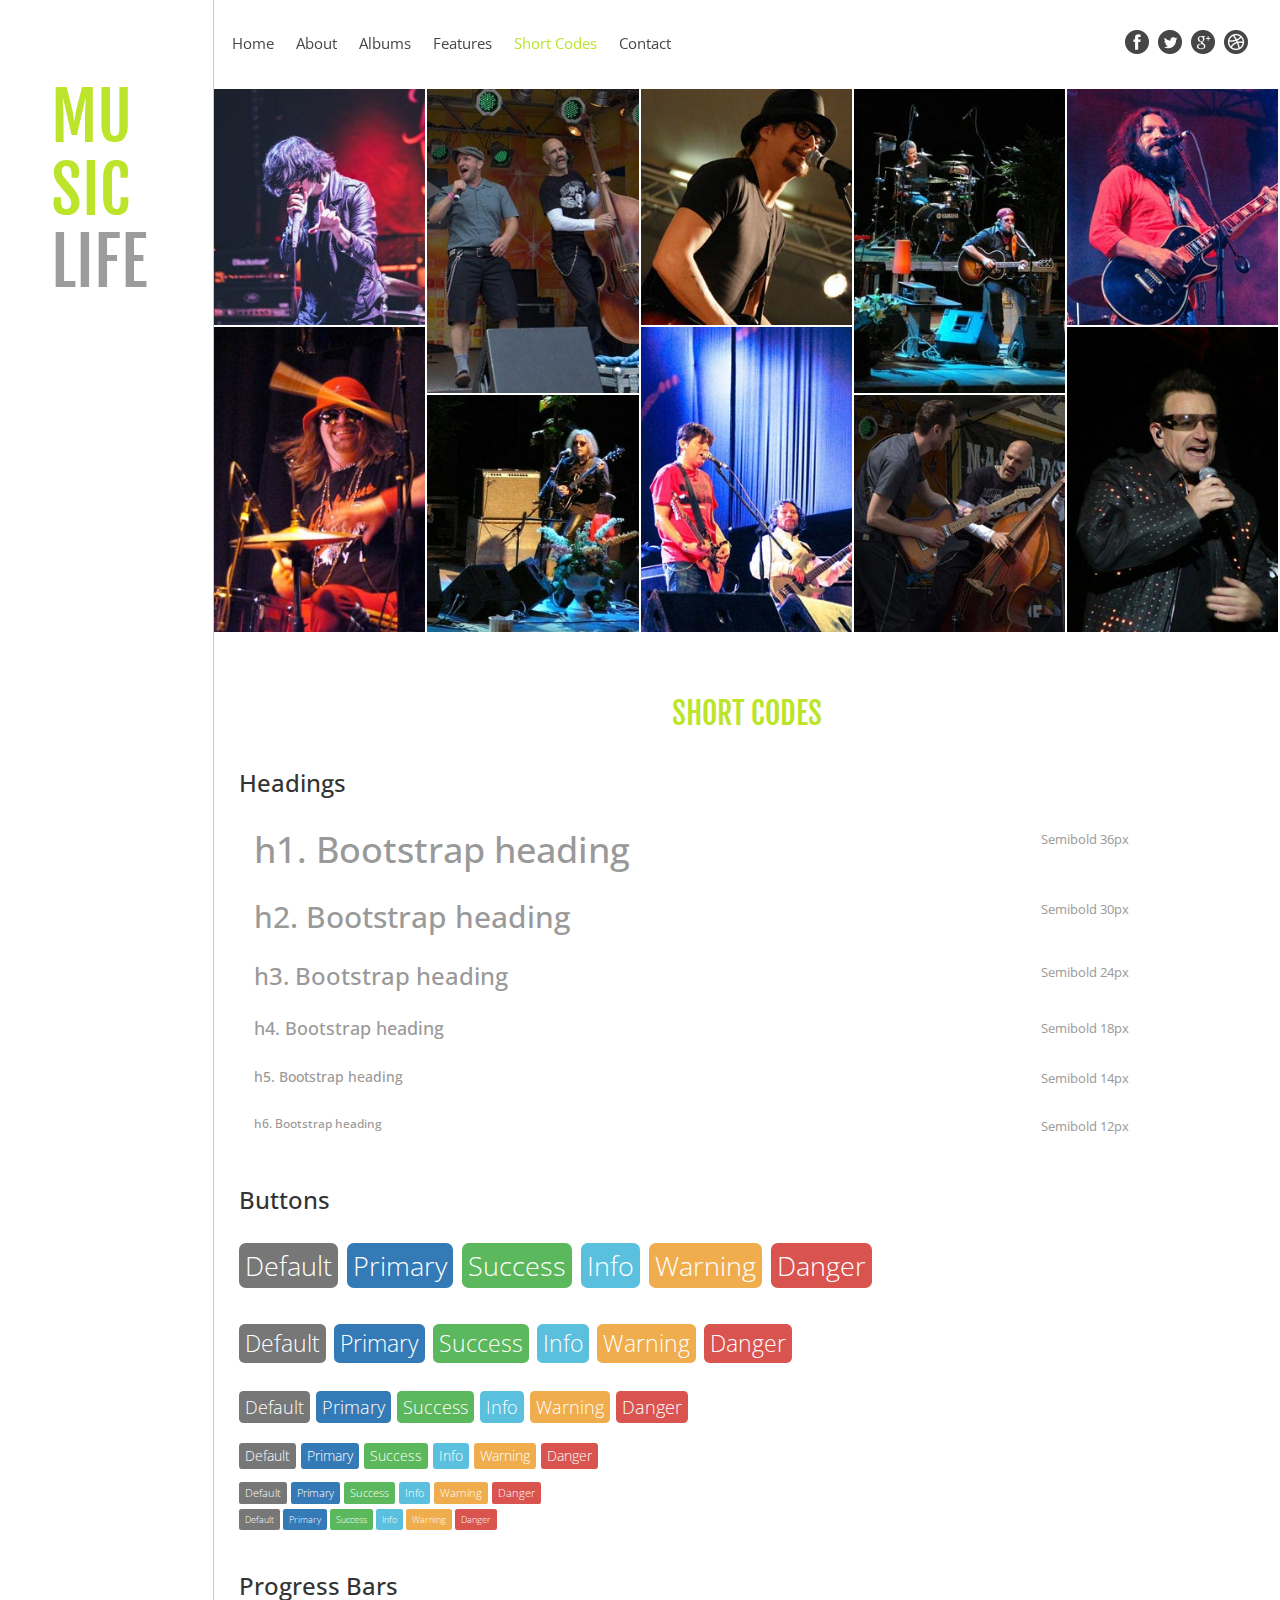
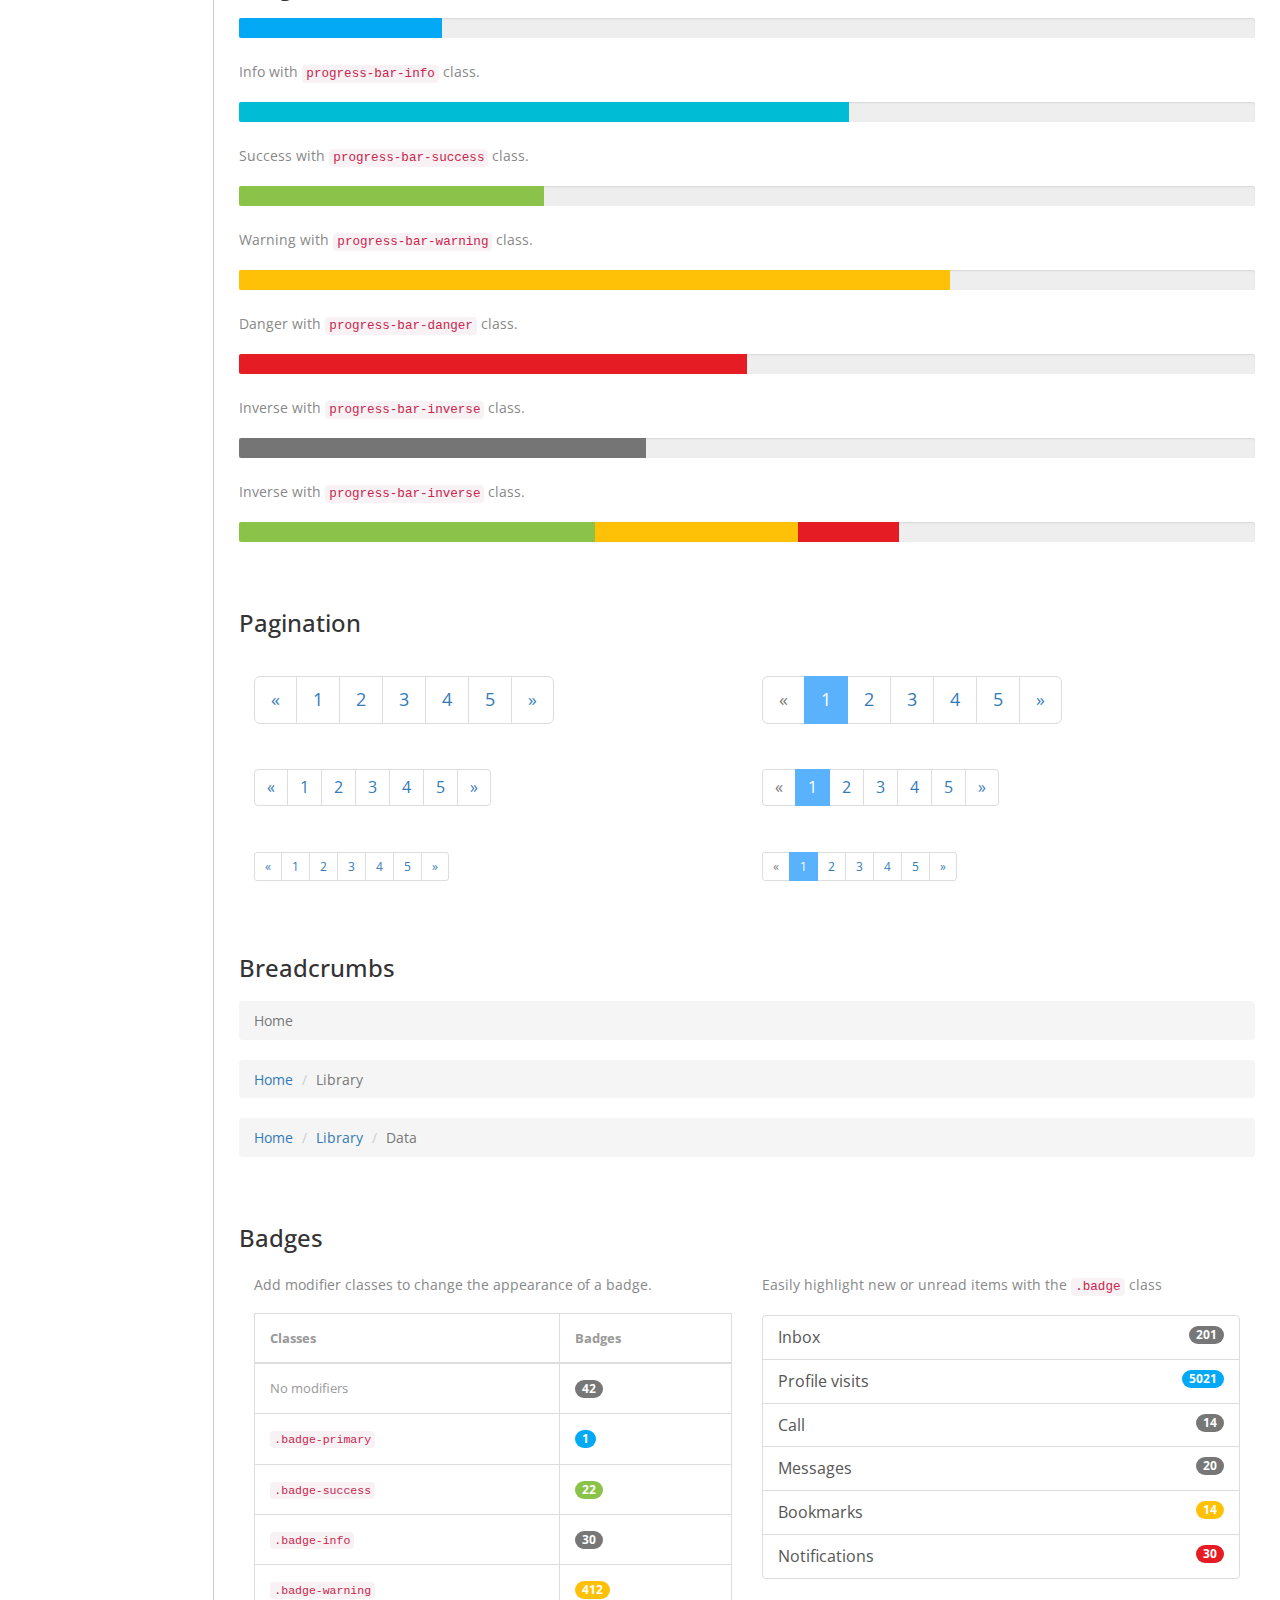
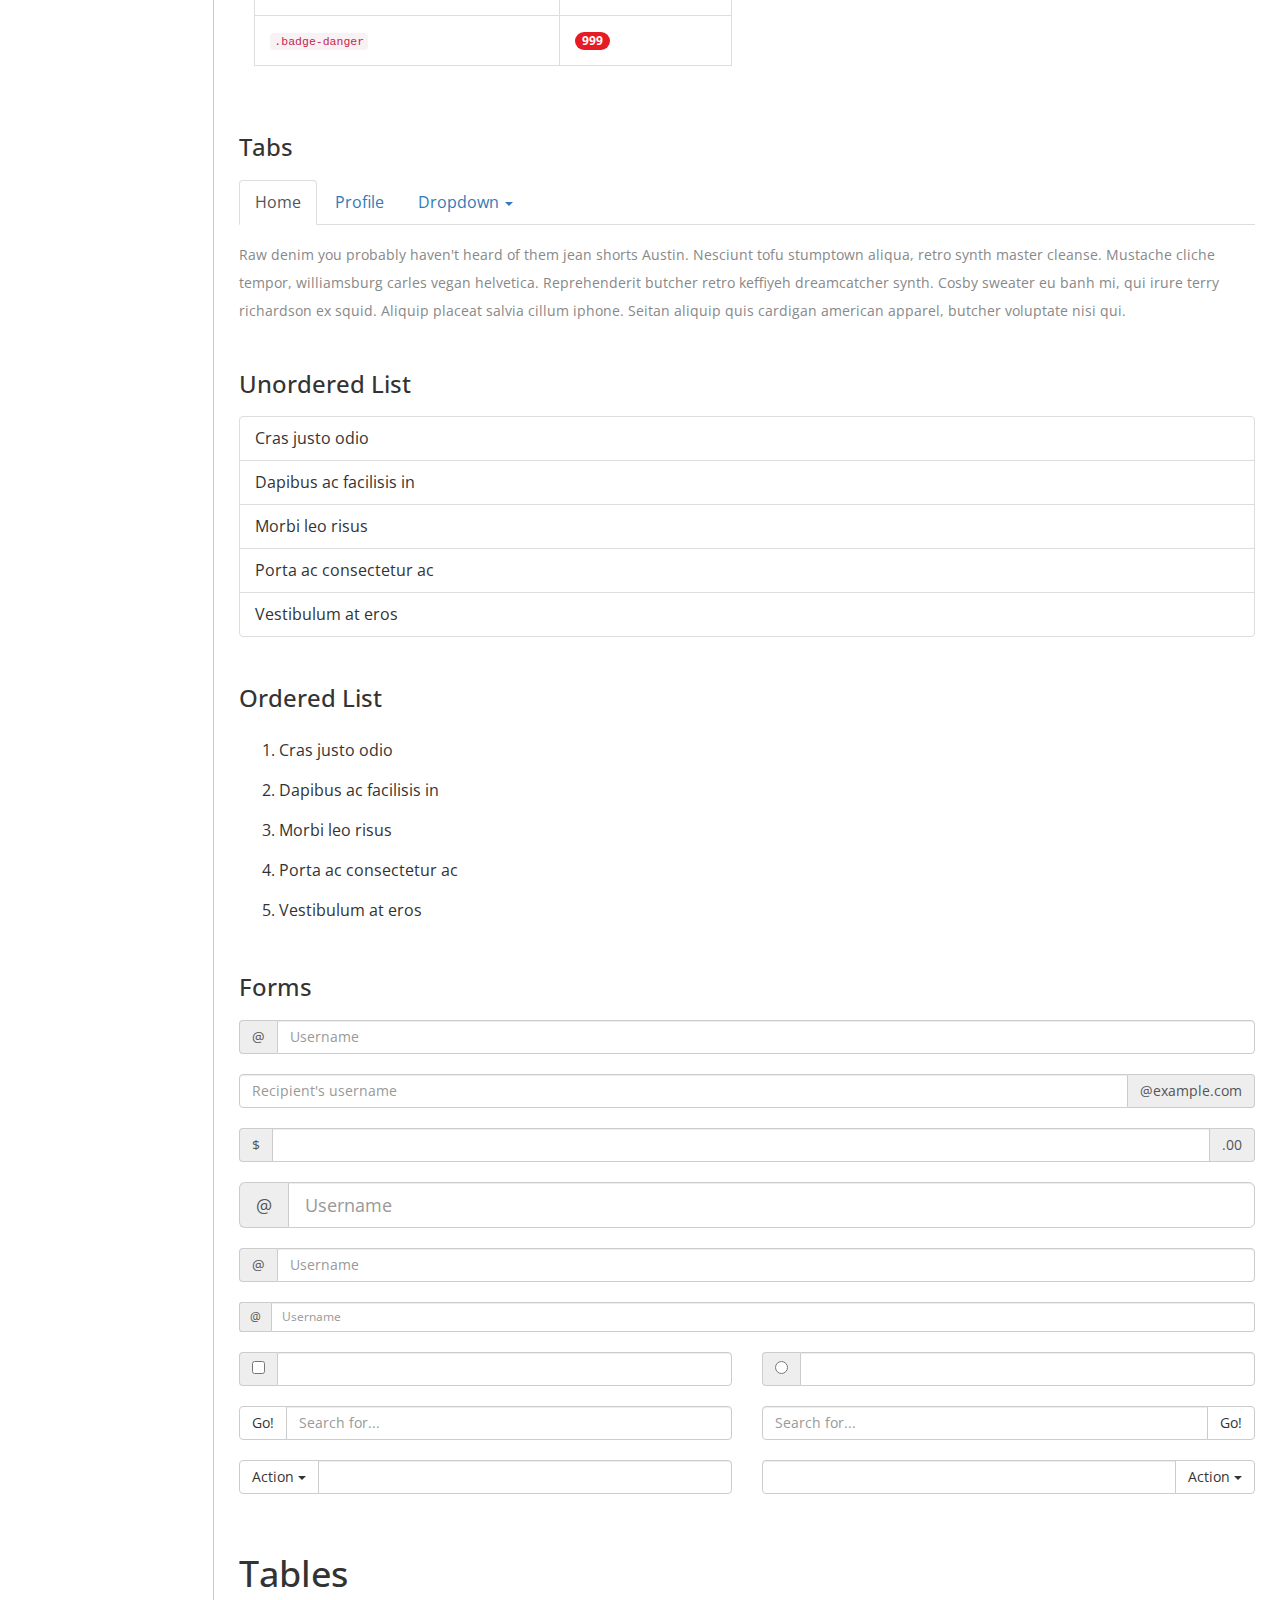
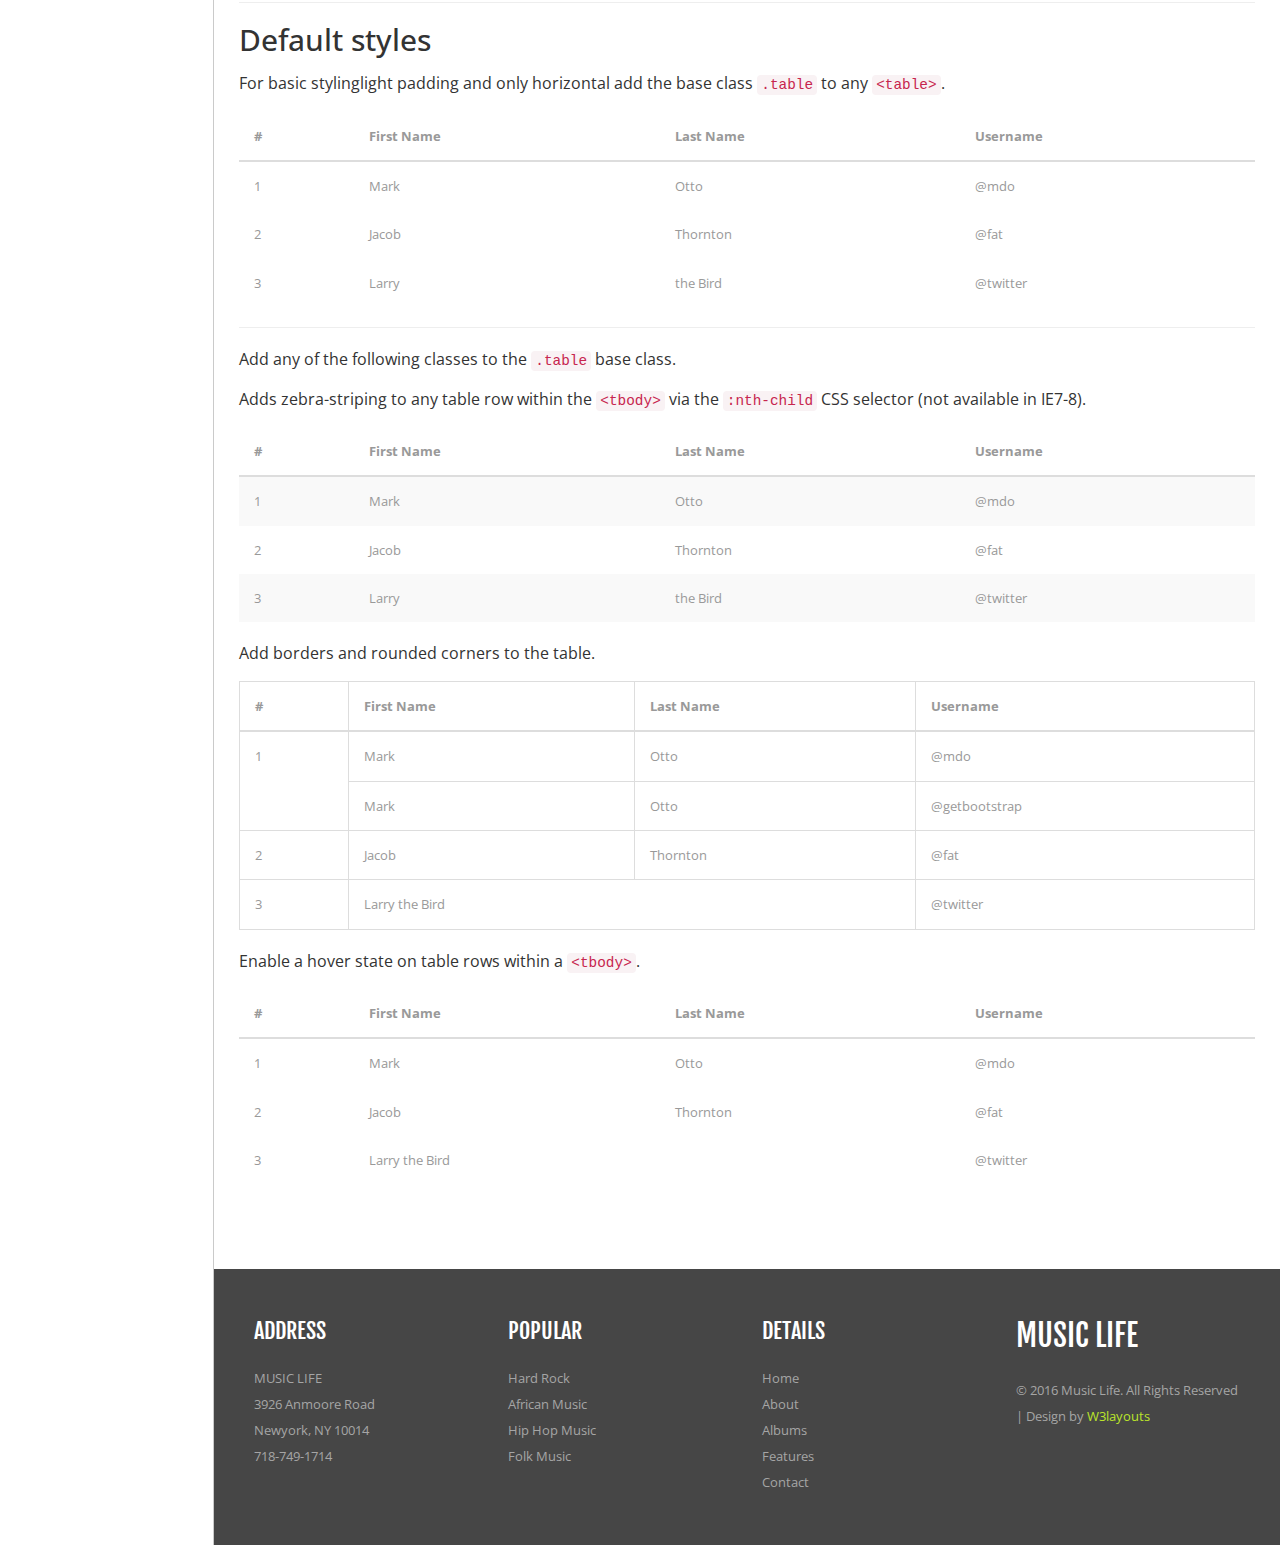
<file: shortcodes.html>
<!--
Author: W3layouts
Author URL: http://w3layouts.com
License: Creative Commons Attribution 3.0 Unported
License URL: http://creativecommons.org/licenses/by/3.0/
-->
<!DOCTYPE html>
<html>
<head>
<title>Music Life a Entertainment Category Flat Bootstrap Responsive Website Template | Short Codes :: w3layouts</title>
<!-- for-mobile-apps -->
<meta name="viewport" content="width=device-width, initial-scale=1">
<meta http-equiv="Content-Type" content="text/html; charset=utf-8" />
<meta name="keywords" content="Music Life Responsive web template, Bootstrap Web Templates, Flat Web Templates, Android Compatible web template, 
Smartphone Compatible web template, free webdesigns for Nokia, Samsung, LG, SonyEricsson, Motorola web design" />
<script type="application/x-javascript"> addEventListener("load", function() { setTimeout(hideURLbar, 0); }, false);
		function hideURLbar(){ window.scrollTo(0,1); } </script>
<!-- //for-mobile-apps -->
<link href="css/bootstrap.css" rel="stylesheet" type="text/css" media="all" />
<link href="css/style.css" rel="stylesheet" type="text/css" media="all" />
<link rel="stylesheet" type="text/css" href="css/component.css" />
<script src="js/modernizr.custom.js"></script>
<!-- js -->
<script src="js/jquery-1.11.1.min.js"></script>
<!-- //js -->
<link href='//fonts.googleapis.com/css?family=Open+Sans:400,300,300italic,400italic,600,600italic,700,700italic,800,800italic' rel='stylesheet' type='text/css'>
	<!-- start-smoth-scrolling -->
		<script type="text/javascript" src="js/move-top.js"></script>
		<script type="text/javascript" src="js/easing.js"></script>
		<script type="text/javascript">
			jQuery(document).ready(function($) {
				$(".scroll").click(function(event){		
					event.preventDefault();
					$('html,body').animate({scrollTop:$(this.hash).offset().top},1000);
				});
			});
		</script>
	<!-- start-smoth-scrolling -->
	<script src="js/hover_pack.js"></script>
</head>
<body>
<!-- banner -->
<div class="banner">
	<div class="col-md-2 banner-left">
		<h1><a href="index.html">MU<span>SIC</span> <i>LIFE</i></a></h1>
	</div>
	<div class="col-md-10 banner-right">
		<div class="navigation">
			<div class="nav-left">
				<span class="menu"><img src="images/menu.png" alt=""/></span>
						<ul class="nav1">
							<li class="hvr-underline-from-left button2"><a href="index.html">Home</a></li>
							<li class="hvr-underline-from-left button2"><a href="about.html">About</a></li>
							<li class="hvr-underline-from-left button2"><a href="albums.html">Albums</a></li>
							<li class="hvr-underline-from-left button2"><a href="features.html">Features</a></li>
							<li class="hvr-underline-from-left button2"><a class="active" href="shortcodes.html">Short Codes</a></li>
							<li class="hvr-underline-from-left button2"><a href="contact.html">Contact</a></li>
						</ul>
						<!-- script for menu -->
							<script> 
								$( "span.menu" ).click(function() {
								$( "ul.nav1" ).slideToggle( 300, function() {
								 // Animation complete.
								});
								});
							</script>
						<!-- //script for menu -->
					
			</div>
			<div class="nav-right">
				<ul>
					<li><a href="#" class="f1"></a></li>
					<li><a href="#" class="f2"></a></li>
					<li><a href="#" class="f3"></a></li>
					<li><a href="#" class="f4"></a></li>
				</ul>				
			</div>
			<div class="clearfix"></div>
		</div>
		<!-- banner-albums -->
		<div class="banner-albums">
			<div id="portfoliolist">
							<div class="port-grid">
								<div class="portfolio card mix_all" data-cat="card" style="display: inline-block; opacity: 1;">
										<div class="portfolio-wrapper">
											<a data-toggle="modal" data-target=".bs-example-modal-md" href="#" class="b-link-stripe b-animate-go">
												<img class="img-responsive lot" src="images/b1.jpg" alt="">
												 <div class="b-wrapper">
													<div class="b-animate b-from-left b-delay03 ">
														 <p class="plus">Rock</p>
														 <div class="port-like"><span class="glyphicon glyphicon-thumbs-up" aria-hidden="true"></span>3</div>
														 <div class="port-heart"><span class="glyphicon glyphicon-heart-empty" aria-hidden="true"></span>3</div>
													</div>
												</div>
											</a>						
										</div>
								</div>				
								<div class="portfolio app mix_all" data-cat="app" style="display: inline-block; opacity: 1;">
										<div class="portfolio-wrapper">
											<a data-toggle="modal" data-target=".bs-example-modal-md" href="#" class="b-link-stripe b-animate-go">
												<img class="img-responsive lot" src="images/b2.jpg" alt="">
												 <div class="b-wrapper">
													<div class="b-animate b-from-left b-delay03 ">
														 <p class="plus">African</p>
														  <div class="port-like"><span class="glyphicon glyphicon-thumbs-up" aria-hidden="true"></span>3</div>
														 <div class="port-heart"><span class="glyphicon glyphicon-heart-empty" aria-hidden="true"></span>3</div>
													</div>
												</div>
											</a>						
										</div>
								</div>		
							</div>	
							<div class="port-grid">
								<div class="portfolio mov mix_all" data-cat="mov" style="display: inline-block; opacity: 1;">
										<div class="portfolio-wrapper">
											<a data-toggle="modal" data-target=".bs-example-modal-md" href="#" class="b-link-stripe b-animate-go">
												<img class="img-responsive lot" src="images/b3.jpg" alt="">
												 <div class="b-wrapper">
													<div class="b-animate b-from-left b-delay03 ">
														 <p class="plus">Hip Hop</p>
														  <div class="port-like"><span class="glyphicon glyphicon-thumbs-up" aria-hidden="true"></span>3</div>
														 <div class="port-heart"><span class="glyphicon glyphicon-heart-empty" aria-hidden="true"></span>3</div>
													</div>
												</div>
											</a>						
										</div>
								</div>	
								<div class="portfolio icon mix_all" data-cat="icon" style="display: inline-block; opacity: 1;">
										<div class="portfolio-wrapper">
											<a data-toggle="modal" data-target=".bs-example-modal-md" href="#" class="b-link-stripe b-animate-go">
												<img class="img-responsive lot" src="images/b6.jpg" alt="">
												 <div class="b-wrapper">
													<div class="b-animate b-from-left b-delay03 ">
														 <p class="plus">Folk</p>
														  <div class="port-like"><span class="glyphicon glyphicon-thumbs-up" aria-hidden="true"></span>3</div>
														 <div class="port-heart"><span class="glyphicon glyphicon-heart-empty" aria-hidden="true"></span>3</div>
													</div>
												</div>
											</a>						
										</div>
								</div>			
								
							</div>
							<div class="port-grid">
								<div class="portfolio mov mix_all" data-cat="mov" style="display: inline-block; opacity: 1;">
										<div class="portfolio-wrapper">
											<a data-toggle="modal" data-target=".bs-example-modal-md" href="#" class="b-link-stripe b-animate-go">
												<img class="img-responsive lot" src="images/b5.jpg" alt="">
												 <div class="b-wrapper">
													<div class="b-animate b-from-left b-delay03 ">
														 <p class="plus">Indie</p>
														  <div class="port-like"><span class="glyphicon glyphicon-thumbs-up" aria-hidden="true"></span>3</div>
														 <div class="port-heart"><span class="glyphicon glyphicon-heart-empty" aria-hidden="true"></span>3</div>
													</div>
												</div>
											</a>						
										</div>
								</div>
								<div class="portfolio set mix_all" data-cat="set" style="display: inline-block; opacity: 1;">
										<div class="portfolio-wrapper">
											<a data-toggle="modal" data-target=".bs-example-modal-md" href="#" class="b-link-stripe b-animate-go">
												<img class="img-responsive lot" src="images/b10.jpg" alt="">
												 <div class="b-wrapper">
													<div class="b-animate b-from-left b-delay03 ">
														 <p class="plus">College</p>
														  <div class="port-like"><span class="glyphicon glyphicon-thumbs-up" aria-hidden="true"></span>3</div>
														 <div class="port-heart"><span class="glyphicon glyphicon-heart-empty" aria-hidden="true"></span>3</div>
													</div>
												</div>
											</a>						
										</div>
								</div>
							</div>	
							<div class="port-grid">
								<div class="portfolio card mix_all" data-cat="card" style="display: inline-block; opacity: 1;">
										<div class="portfolio-wrapper">
											<a data-toggle="modal" data-target=".bs-example-modal-md" href="#" class="b-link-stripe b-animate-go" >
												<img class="img-responsive lot" src="images/b4.jpg" alt="">
												 <div class="b-wrapper">
													<div class="b-animate b-from-left b-delay03 ">
														 <p class="plus">Punk</p>
														  <div class="port-like"><span class="glyphicon glyphicon-thumbs-up" aria-hidden="true"></span>3</div>
														 <div class="port-heart"><span class="glyphicon glyphicon-heart-empty" aria-hidden="true"></span>3</div>
													</div>
												</div>
											</a>						
										</div>
								</div>				
								<div class="portfolio app mix_all" data-cat="app" style="display: inline-block; opacity: 1;">
										<div class="portfolio-wrapper">
											<a data-toggle="modal" data-target=".bs-example-modal-md" href="#" class="b-link-stripe b-animate-go">
												<img class="img-responsive lot" src="images/b8.jpg" alt="">
												 <div class="b-wrapper">
													<div class="b-animate b-from-left b-delay03 ">
														 <p class="plus">Art Punk</p>
														  <div class="port-like"><span class="glyphicon glyphicon-thumbs-up" aria-hidden="true"></span>3</div>
														 <div class="port-heart"><span class="glyphicon glyphicon-heart-empty" aria-hidden="true"></span>3</div>
													</div>
												</div>
											</a>						
										</div>
								</div>		
							</div>
							<div class="port-grid">
								<div class="portfolio card mix_all" data-cat="card" style="display: inline-block; opacity: 1;">
										<div class="portfolio-wrapper">
											<a data-toggle="modal" data-target=".bs-example-modal-md" href="#" class="b-link-stripe b-animate-go">
												<img class="img-responsive lot" src="images/b9.jpg" alt="">
												 <div class="b-wrapper">
													<div class="b-animate b-from-left b-delay03 ">
														 <p class="plus">Jazz</p>
														  <div class="port-like"><span class="glyphicon glyphicon-thumbs-up" aria-hidden="true"></span>3</div>
														 <div class="port-heart"><span class="glyphicon glyphicon-heart-empty" aria-hidden="true"></span>3</div>
													</div>
												</div>
											</a>						
										</div>
								</div>				
								<div class="portfolio app mix_all" data-cat="app" style="display: inline-block; opacity: 1;">
										<div class="portfolio-wrapper">
											<a data-toggle="modal" data-target=".bs-example-modal-md" href="#" class="b-link-stripe b-animate-go">
												<img class="img-responsive lot" src="images/b7.jpg" alt="">
												 <div class="b-wrapper">
													<div class="b-animate b-from-left b-delay03 ">
														 <p class="plus">Rock</p>
														  <div class="port-like"><span class="glyphicon glyphicon-thumbs-up" aria-hidden="true"></span>3</div>
														 <div class="port-heart"><span class="glyphicon glyphicon-heart-empty" aria-hidden="true"></span>3</div>
													</div>
												</div>
											</a>						
										</div>
								</div>		
							</div>	
							<div class="clearfix"></div>
			</div>
		</div>
		<!-- //banner-albums -->
		<!-- shortcodes -->
			<div class="typrography">
					  <h3 class="tittle">Short Codes</h3>
				 <div class="grid_3 grid_4">
						 <h3 class="bars">Headings</h3>
						 <div class="bs-example">
							 <table class="table">
							  <tbody>
								<tr>
								  <td><h1 id="h1.-bootstrap-heading">h1. Bootstrap heading<a class="anchorjs-link" href="#h1.-bootstrap-heading"><span class="anchorjs-icon"></span></a></h1></td>
								  <td class="type-info">Semibold 36px</td>
								</tr>
								<tr>
								  <td><h2 id="h2.-bootstrap-heading">h2. Bootstrap heading<a class="anchorjs-link" href="#h2.-bootstrap-heading"><span class="anchorjs-icon"></span></a></h2></td>
								  <td class="type-info">Semibold 30px</td>
								</tr>
								<tr>
								  <td><h3 id="h3.-bootstrap-heading">h3. Bootstrap heading<a class="anchorjs-link" href="#h3.-bootstrap-heading"><span class="anchorjs-icon"></span></a></h3></td>
								  <td class="type-info">Semibold 24px</td>
								</tr>
								<tr>
								  <td><h4 id="h4.-bootstrap-heading">h4. Bootstrap heading<a class="anchorjs-link" href="#h4.-bootstrap-heading"><span class="anchorjs-icon"></span></a></h4></td>
								  <td class="type-info">Semibold 18px</td>
								</tr>
								<tr>
								  <td><h5 id="h5.-bootstrap-heading">h5. Bootstrap heading<a class="anchorjs-link" href="#h5.-bootstrap-heading"><span class="anchorjs-icon"></span></a></h5></td>
								  <td class="type-info">Semibold 14px</td>
								</tr>
								<tr>
								  <td><h6>h6. Bootstrap heading</h6></td>
								  <td class="type-info">Semibold 12px</td>
								</tr>
							  </tbody>
							 </table>
						 </div>
					  </div>
					  
					  <div class="grid_3 grid_5">
						<h3>Buttons</h3>
							  <h1 class="t-button">
							<a href="#"><span class="label label-default">Default</span></a>
							<a href="#"><span class="label label-primary">Primary</span></a>
							<a href="#"><span class="label label-success">Success</span></a>
							<a href="#"><span class="label label-info">Info</span></a>
							<a href="#"><span class="label label-warning">Warning</span></a>
							<a href="#"><span class="label label-danger">Danger</span></a>
						  </h1>
						  <h2 class="t-button">
							<a href="#"><span class="label label-default">Default</span></a>
							<a href="#"><span class="label label-primary">Primary</span></a>
							<a href="#"><span class="label label-success">Success</span></a>
							<a href="#"><span class="label label-info">Info</span></a>
							<a href="#"><span class="label label-warning">Warning</span></a>
							<a href="#"><span class="label label-danger">Danger</span></a>
						  </h2>
						  <h3 class="t-button">
							<a href="#"><span class="label label-default">Default</span></a>
							<a href="#"><span class="label label-primary">Primary</span></a>
							<a href="#"><span class="label label-success">Success</span></a>
							<a href="#"><span class="label label-info">Info</span></a>
							<a href="#"><span class="label label-warning">Warning</span></a>
							<a href="#"><span class="label label-danger">Danger</span></a>
						  </h3>
						  <h4 class="typ1 t-button">
							<a href="#"><span class="label label-default">Default</span></a>
							<a href="#"><span class="label label-primary">Primary</span></a>
							<a href="#"><span class="label label-success">Success</span></a>
							<a href="#"><span class="label label-info">Info</span></a>
							<a href="#"><span class="label label-warning">Warning</span></a>
							<a href="#"><span class="label label-danger">Danger</span></a>
						  </h4>
						  <h5 class="typ1 t-button">
							<a href="#"><span class="label label-default">Default</span></a>
							<a href="#"><span class="label label-primary">Primary</span></a>
							<a href="#"><span class="label label-success">Success</span></a>
							<a href="#"><span class="label label-info">Info</span></a>
							<a href="#"><span class="label label-warning">Warning</span></a>
							<a href="#"><span class="label label-danger">Danger</span></a>
						  </h5>
						  <h6 class="typ1 t-button">
							<a href="#"><span class="label label-default">Default</span></a>
							<a href="#"><span class="label label-primary">Primary</span></a>
							<a href="#"><span class="label label-success">Success</span></a>
							<a href="#"><span class="label label-info">Info</span></a>
							<a href="#"><span class="label label-warning">Warning</span></a>
							<a href="#"><span class="label label-danger">Danger</span></a>
						  </h6>
					  </div>
					  <div class="grid_3 grid_5">
						 <h3 class="bars">Progress Bars</h3>
						  <div class="tab-content">
							 <div class="tab-pane active" id="domprogress">
								 <div class="progress">    
									  <div class="progress-bar progress-bar-primary" style="width: 20%"></div>
								 </div>
								 <p>Info with <code>progress-bar-info</code> class.</p>
								 <div class="progress">    
									 <div class="progress-bar progress-bar-info" style="width: 60%"></div>
								 </div>
								 <p>Success with <code>progress-bar-success</code> class.</p>
								 <div class="progress">
									 <div class="progress-bar progress-bar-success" style="width: 30%"></div>
								 </div>
								 <p>Warning with <code>progress-bar-warning</code> class.</p>
								 <div class="progress">
									 <div class="progress-bar progress-bar-warning" style="width: 70%"></div>
								 </div>
								 <p>Danger with <code>progress-bar-danger</code> class.</p>
								 <div class="progress">
									 <div class="progress-bar progress-bar-danger" style="width: 50%"></div>
								 </div>
								 <p>Inverse with <code>progress-bar-inverse</code> class.</p>
								 <div class="progress">
									 <div class="progress-bar progress-bar-inverse" style="width: 40%"></div>
								 </div>
								 <p>Inverse with <code>progress-bar-inverse</code> class.</p>
								 <div class="progress">
									 <div class="progress-bar progress-bar-success" style="width: 35%"><span class="sr-only">35% Complete (success)</span></div>
									 <div class="progress-bar progress-bar-warning" style="width: 20%"><span class="sr-only">20% Complete (warning)</span></div>
									 <div class="progress-bar progress-bar-danger" style="width: 10%"><span class="sr-only">10% Complete (danger)</span></div>
								 </div>
							   </div>
						   </div>
					   </div>
					   
					   <div class="grid_3 grid_5">
						 <h3 class="bars">Pagination</h3>
						 <div class="col-md-6">
							  <nav>
							  <ul class="pagination pagination-lg">
								<li><a href="#" aria-label="Previous"><span aria-hidden="true">«</span></a></li>
								<li><a href="#">1</a></li>
								<li><a href="#">2</a></li>
								<li><a href="#">3</a></li>
								<li><a href="#">4</a></li>
								<li><a href="#">5</a></li>
								<li><a href="#" aria-label="Next"><span aria-hidden="true">»</span></a></li>
							  </ul>
							  </nav>
							  <nav>
							  <ul class="pagination">
								<li><a href="#" aria-label="Previous"><span aria-hidden="true">«</span></a></li>
								<li><a href="#">1</a></li>
								<li><a href="#">2</a></li>
								<li><a href="#">3</a></li>
								<li><a href="#">4</a></li>
								<li><a href="#">5</a></li>
								<li><a href="#" aria-label="Next"><span aria-hidden="true">»</span></a></li>
							  </ul>
							 </nav>
							 <nav>
							   <ul class="pagination pagination-sm">
								<li><a href="#" aria-label="Previous"><span aria-hidden="true">«</span></a></li>
								<li><a href="#">1</a></li>
								<li><a href="#">2</a></li>
								<li><a href="#">3</a></li>
								<li><a href="#">4</a></li>
								<li><a href="#">5</a></li>
								<li><a href="#" aria-label="Next"><span aria-hidden="true">»</span></a></li>
							  </ul>
							 </nav>				 
						 </div>
						 <div class="col-md-6">
								<ul class="pagination pagination-lg">
												<li class="disabled"><a href="#"><span aria-hidden="true">«</span></a></li>
												<li class="active"><a href="#">1</a></li>
												<li><a href="#">2</a></li>
												<li><a href="#">3</a></li>
												<li><a href="#">4</a></li>
												<li><a href="#">5</a></li>
												<li><a href="#" aria-label="Next"><span aria-hidden="true">»</span></a></li>
											</ul>
							<nav>
							  <ul class="pagination">
								<li class="disabled"><a href="#" aria-label="Previous"><span aria-hidden="true">«</span></a></li>
								<li class="active"><a href="#">1 <span class="sr-only">(current)</span></a></li>
								<li><a href="#">2</a></li>
								<li><a href="#">3</a></li>
								<li><a href="#">4</a></li>
								<li><a href="#">5</a></li>
								<li><a href="#" aria-label="Next"><span aria-hidden="true">»</span></a></li>
							 </ul>
						   </nav>
							 <ul class="pagination pagination-sm">
								<li class="disabled"><a href="#"><span aria-hidden="true">«</span></a></li>
								<li class="active"><a href="#">1</a></li>
								<li><a href="#">2</a></li>
								<li><a href="#">3</a></li>
								<li><a href="#">4</a></li>
								<li><a href="#">5</a></li>
								<li><a href="#" aria-label="Next"><span aria-hidden="true">»</span></a></li>
							</ul>
							</div>
						   <div class="clearfix"> </div>
					 </div>
					  <div class="grid_3 grid_5">
							<h3 class="bars">Breadcrumbs</h3>
							<ol class="breadcrumb">
								<li class="active">Home</li>
							</ol>
							<ol class="breadcrumb">
								<li><a href="#">Home</a></li>
								<li class="active">Library</li>
							</ol>
							<ol class="breadcrumb">
								<li><a href="#">Home</a></li>
								<li><a href="#">Library</a></li>
								<li class="active">Data</li>
							</ol>
						</div>

				   <div class="grid_3 grid_5">
						 <h3 class="bars">Badges</h3>
							<div class="col-md-6">
								<p>Add modifier classes to change the appearance of a badge.</p>
								  <table class="table table-bordered">
									<thead>
										<tr>
											<th>Classes</th>
											<th>Badges</th>
										</tr>
									</thead>
									<tbody>
										<tr>
											<td>No modifiers</td>
											<td><span class="badge">42</span></td>
										</tr>
										<tr>
											<td><code>.badge-primary</code></td>
											<td><span class="badge badge-primary">1</span></td>
										</tr>
										<tr>
											<td><code>.badge-success</code></td>
											<td><span class="badge badge-success">22</span></td>
										</tr>
										<tr>
											<td><code>.badge-info</code></td>
											<td><span class="badge badge-info">30</span></td>
										</tr>
										<tr>
											<td><code>.badge-warning</code></td>
											<td><span class="badge badge-warning">412</span></td>
										</tr>
										<tr>
											<td><code>.badge-danger</code></td>
											<td><span class="badge badge-danger">999</span></td>
										</tr>
									</tbody>
								  </table>                    
							</div>
							<div class="col-md-6">
							  <p>Easily highlight new or unread items with the <code>.badge</code> class</p>
								<div class="list-group list-group-alternate"> 
									<a href="#" class="list-group-item"><span class="badge">201</span> <i class="ti ti-email"></i> Inbox </a> 
									<a href="#" class="list-group-item"><span class="badge badge-primary">5021</span> <i class="ti ti-eye"></i> Profile visits </a> 
									<a href="#" class="list-group-item"><span class="badge">14</span> <i class="ti ti-headphone-alt"></i> Call </a> 
									<a href="#" class="list-group-item"><span class="badge">20</span> <i class="ti ti-comments"></i> Messages </a> 
									<a href="#" class="list-group-item"><span class="badge badge-warning">14</span> <i class="ti ti-bookmark"></i> Bookmarks </a> 
									<a href="#" class="list-group-item"><span class="badge badge-danger">30</span> <i class="ti ti-bell"></i> Notifications </a> 
								</div>
						   </div>
						   <div class="clearfix"> </div>
						 </div>
						 <div class="grid_3 grid_5">
							 <h3 class="bars">Tabs</h3>
							   <div class="bs-example bs-example-tabs" role="tabpanel" data-example-id="togglable-tabs">
						<ul id="myTab" class="nav nav-tabs" role="tablist">
						  <li role="presentation" class="active"><a href="#home" id="home-tab" role="tab" data-toggle="tab" aria-controls="home" aria-expanded="true">Home</a></li>
						  <li role="presentation"><a href="#profile" role="tab" id="profile-tab" data-toggle="tab" aria-controls="profile">Profile</a></li>
						  <li role="presentation" class="dropdown">
							<a href="#" id="myTabDrop1" class="dropdown-toggle" data-toggle="dropdown" aria-controls="myTabDrop1-contents">Dropdown <span class="caret"></span></a>
							<ul class="dropdown-menu" role="menu" aria-labelledby="myTabDrop1" id="myTabDrop1-contents">
							  <li><a href="#dropdown1" tabindex="-1" role="tab" id="dropdown1-tab" data-toggle="tab" aria-controls="dropdown1">@fat</a></li>
							  <li><a href="#dropdown2" tabindex="-1" role="tab" id="dropdown2-tab" data-toggle="tab" aria-controls="dropdown2">@mdo</a></li>
							</ul>
						  </li>
						</ul>
						<div id="myTabContent" class="tab-content">
						  <div role="tabpanel" class="tab-pane fade in active" id="home" aria-labelledby="home-tab">
							<p>Raw denim you probably haven't heard of them jean shorts Austin. Nesciunt tofu stumptown aliqua, retro synth master cleanse. Mustache cliche tempor, williamsburg carles vegan helvetica. Reprehenderit butcher retro keffiyeh dreamcatcher synth. Cosby sweater eu banh mi, qui irure terry richardson ex squid. Aliquip placeat salvia cillum iphone. Seitan aliquip quis cardigan american apparel, butcher voluptate nisi qui.</p>
						  </div>
						  <div role="tabpanel" class="tab-pane fade" id="profile" aria-labelledby="profile-tab">
							<p>Food truck fixie locavore, accusamus mcsweeney's marfa nulla single-origin coffee squid. Exercitation +1 labore velit, blog sartorial PBR leggings next level wes anderson artisan four loko farm-to-table craft beer twee. Qui photo booth letterpress, commodo enim craft beer mlkshk aliquip jean shorts ullamco ad vinyl cillum PBR. Homo nostrud organic, assumenda labore aesthetic magna delectus mollit. Keytar helvetica VHS salvia yr, vero magna velit sapiente labore stumptown. Vegan fanny pack odio cillum wes anderson 8-bit, sustainable jean shorts beard ut DIY ethical culpa terry richardson biodiesel. Art party scenester stumptown, tumblr butcher vero sint qui sapiente accusamus tattooed echo park.</p>
						  </div>
						  <div role="tabpanel" class="tab-pane fade" id="dropdown1" aria-labelledby="dropdown1-tab">
							<p>Etsy mixtape wayfarers, ethical wes anderson tofu before they sold out mcsweeney's organic lomo retro fanny pack lo-fi farm-to-table readymade. Messenger bag gentrify pitchfork tattooed craft beer, iphone skateboard locavore carles etsy salvia banksy hoodie helvetica. DIY synth PBR banksy irony. Leggings gentrify squid 8-bit cred pitchfork. Williamsburg banh mi whatever gluten-free, carles pitchfork biodiesel fixie etsy retro mlkshk vice blog. Scenester cred you probably haven't heard of them, vinyl craft beer blog stumptown. Pitchfork sustainable tofu synth chambray yr.</p>
						  </div>
						  <div role="tabpanel" class="tab-pane fade" id="dropdown2" aria-labelledby="dropdown2-tab">
							<p>Trust fund seitan letterpress, keytar raw denim keffiyeh etsy art party before they sold out master cleanse gluten-free squid scenester freegan cosby sweater. Fanny pack portland seitan DIY, art party locavore wolf cliche high life echo park Austin. Cred vinyl keffiyeh DIY salvia PBR, banh mi before they sold out farm-to-table VHS viral locavore cosby sweater. Lomo wolf viral, mustache readymade thundercats keffiyeh craft beer marfa ethical. Wolf salvia freegan, sartorial keffiyeh echo park vegan.</p>
						  </div>
						</div>
					   </div>
					  </div>
					   <h3 class="bars">Unordered List</h3>
					<ul class="list-group">
					  <li class="list-group-item">Cras justo odio</li>
					  <li class="list-group-item">Dapibus ac facilisis in</li>
					  <li class="list-group-item">Morbi leo risus</li>
					  <li class="list-group-item">Porta ac consectetur ac</li>
					  <li class="list-group-item">Vestibulum at eros</li>
					</ul>
			  <h3 class="bars">Ordered List</h3>
					<ol>
						<li class="list-group-item1">Cras justo odio</li>
						<li class="list-group-item1">Dapibus ac facilisis in</li>
						<li class="list-group-item1">Morbi leo risus</li>
						<li class="list-group-item1">Porta ac consectetur ac</li>
						<li class="list-group-item1">Vestibulum at eros</li>
					</ol>
			<h3 class="bars">Forms</h3>
			<div class="input-group">
			  <span class="input-group-addon" id="basic-addon1">@</span>
			  <input type="text" class="form-control" placeholder="Username" aria-describedby="basic-addon1">
			</div>

			<div class="input-group">
			  <input type="text" class="form-control" placeholder="Recipient's username" aria-describedby="basic-addon2">
			  <span class="input-group-addon" id="basic-addon2">@example.com</span>
			</div>

			<div class="input-group">
			  <span class="input-group-addon">$</span>
			  <input type="text" class="form-control" aria-label="Amount (to the nearest dollar)">
			  <span class="input-group-addon">.00</span>
			</div>
			<div class="input-group input-group-lg">
			  <span class="input-group-addon" id="sizing-addon1">@</span>
			  <input type="text" class="form-control" placeholder="Username" aria-describedby="sizing-addon1">
			</div>

			<div class="input-group">
			  <span class="input-group-addon" id="sizing-addon2">@</span>
			  <input type="text" class="form-control" placeholder="Username" aria-describedby="sizing-addon2">
			</div>

			<div class="input-group input-group-sm">
			  <span class="input-group-addon" id="sizing-addon3">@</span>
			  <input type="text" class="form-control" placeholder="Username" aria-describedby="sizing-addon3">
			</div>

			<div class="row">
			  <div class="col-lg-6 in-gp-tl">
				<div class="input-group">
				  <span class="input-group-addon">
					<input type="checkbox" aria-label="...">
				  </span>
				  <input type="text" class="form-control" aria-label="...">
				</div><!-- /input-group -->
			  </div><!-- /.col-lg-6 -->
			  <div class="col-lg-6 in-gp-tb">
				<div class="input-group">
				  <span class="input-group-addon">
					<input type="radio" aria-label="...">
				  </span>
				  <input type="text" class="form-control" aria-label="...">
				</div><!-- /input-group -->
			  </div><!-- /.col-lg-6 -->
			</div><!-- /.row -->
			<div class="row">
			  <div class="col-lg-6 in-gp-tl">
				<div class="input-group">
				  <span class="input-group-btn">
					<button class="btn btn-default" type="button">Go!</button>
				  </span>
				  <input type="text" class="form-control" placeholder="Search for...">
				</div><!-- /input-group -->
			  </div><!-- /.col-lg-6 -->
			  <div class="col-lg-6 in-gp-tb">
				<div class="input-group">
				  <input type="text" class="form-control" placeholder="Search for...">
				  <span class="input-group-btn">
					<button class="btn btn-default" type="button">Go!</button>
				  </span>
				</div><!-- /input-group -->
			  </div><!-- /.col-lg-6 -->
			</div><!-- /.row -->
			<div class="row">
			  <div class="col-lg-6 in-gp-tl">
				<div class="input-group">
				  <div class="input-group-btn">
					<button type="button" class="btn btn-default dropdown-toggle" data-toggle="dropdown" aria-haspopup="true" aria-expanded="false">Action <span class="caret"></span></button>
					<ul class="dropdown-menu">
					  <li><a href="#">Action</a></li>
					  <li><a href="#">Another action</a></li>
					  <li><a href="#">Something else here</a></li>
					  <li role="separator" class="divider"></li>
					  <li><a href="#">Separated link</a></li>
					</ul>
				  </div><!-- /btn-group -->
				  <input type="text" class="form-control" aria-label="...">
				</div><!-- /input-group -->
			  </div><!-- /.col-lg-6 -->
			  <div class="col-lg-6 in-gp-tb">
				<div class="input-group">
				  <input type="text" class="form-control" aria-label="...">
				  <div class="input-group-btn">
					<button type="button" class="btn btn-default dropdown-toggle" data-toggle="dropdown" aria-haspopup="true" aria-expanded="false">Action <span class="caret"></span></button>
					<ul class="dropdown-menu dropdown-menu-right">
					  <li><a href="#">Action</a></li>
					  <li><a href="#">Another action</a></li>
					  <li><a href="#">Something else here</a></li>
					  <li role="separator" class="divider"></li>
					  <li><a href="#">Separated link</a></li>
					</ul>
				  </div><!-- /btn-group -->
				</div><!-- /input-group -->
			  </div><!-- /.col-lg-6 -->
			</div><!-- /.row -->

					<section id="tables">
					  <div class="page-header">
						<h1>Tables</h1>
					  </div>

					  <h2>Default styles</h2>
					  <p>For basic stylinglight padding and only horizontal add the base class <code>.table</code> to any <code>&lt;table&gt;</code>.</p>
					  <div class="bs-docs-example">
						<table class="table">
						  <thead>
							<tr>
							  <th>#</th>
							  <th>First Name</th>
							  <th>Last Name</th>
							  <th>Username</th>
							</tr>
						  </thead>
						  <tbody>
							<tr>
							  <td>1</td>
							  <td>Mark</td>
							  <td>Otto</td>
							  <td>@mdo</td>
							</tr>
							<tr>
							  <td>2</td>
							  <td>Jacob</td>
							  <td>Thornton</td>
							  <td>@fat</td>
							</tr>
							<tr>
							  <td>3</td>
							  <td>Larry</td>
							  <td>the Bird</td>
							  <td>@twitter</td>
							</tr>
						  </tbody>
						</table>
					  </div>
				<hr class="bs-docs-separator">
					  <p>Add any of the following classes to the <code>.table</code> base class.</p>
					  <p>Adds zebra-striping to any table row within the <code>&lt;tbody&gt;</code> via the <code>:nth-child</code> CSS selector (not available in IE7-8).</p>
					  <div class="bs-docs-example">
						<table class="table table-striped">
						  <thead>
							<tr>
							  <th>#</th>
							  <th>First Name</th>
							  <th>Last Name</th>
							  <th>Username</th>
							</tr>
						  </thead>
						  <tbody>
							<tr>
							  <td>1</td>
							  <td>Mark</td>
							  <td>Otto</td>
							  <td>@mdo</td>
							</tr>
							<tr>
							  <td>2</td>
							  <td>Jacob</td>
							  <td>Thornton</td>
							  <td>@fat</td>
							</tr>
							<tr>
							  <td>3</td>
							  <td>Larry</td>
							  <td>the Bird</td>
							  <td>@twitter</td>
							</tr>
						  </tbody>
						</table>
					  </div>
					  <p>Add borders and rounded corners to the table.</p>
					  <div class="bs-docs-example">
						<table class="table table-bordered">
						  <thead>
							<tr>
							  <th>#</th>
							  <th>First Name</th>
							  <th>Last Name</th>
							  <th>Username</th>
							</tr>
						  </thead>
						  <tbody>
							<tr>
							  <td rowspan="2">1</td>
							  <td>Mark</td>
							  <td>Otto</td>
							  <td>@mdo</td>
							</tr>
							<tr>
							  <td>Mark</td>
							  <td>Otto</td>
							  <td>@getbootstrap</td>
							</tr>
							<tr>
							  <td>2</td>
							  <td>Jacob</td>
							  <td>Thornton</td>
							  <td>@fat</td>
							</tr>
							<tr>
							  <td>3</td>
							  <td colspan="2">Larry the Bird</td>
							  <td>@twitter</td>
							</tr>
						  </tbody>
						</table>
					  </div>
					  <p>Enable a hover state on table rows within a <code>&lt;tbody&gt;</code>.</p>
					  <div class="bs-docs-example">
						<table class="table table-hover">
						  <thead>
							<tr>
							  <th>#</th>
							  <th>First Name</th>
							  <th>Last Name</th>
							  <th>Username</th>
							</tr>
						  </thead>
						  <tbody>
							<tr>
							  <td>1</td>
							  <td>Mark</td>
							  <td>Otto</td>
							  <td>@mdo</td>
							</tr>
							<tr>
							  <td>2</td>
							  <td>Jacob</td>
							  <td>Thornton</td>
							  <td>@fat</td>
							</tr>
							<tr>
							  <td>3</td>
							  <td colspan="2">Larry the Bird</td>
							  <td>@twitter</td>
							</tr>
						  </tbody>
						</table>
					  </div>
					</section>
			</div>
		<!-- //shortcodes -->
		<!--footer-->
			<div class="footer">
					<div class="col-md-3 footer-grid">
						<h4>Address</h4>
						<ul>
							<li>MUSIC LIFE</li>
							<li>3926 Anmoore Road</li>
							<li>Newyork, NY 10014</li>
							<li>718-749-1714</li>
						</ul>				
					</div>
					<div class="col-md-3 footer-grid">
						<h4>Popular</h4>
						<ul>
							<li><a href="#">Hard Rock</a></li>
							<li><a href="#">African Music</a></li>
							<li><a href="#">Hip Hop Music</a></li>
							<li><a href="#">Folk Music</a></li>
						</ul>
					</div>
					<div class="col-md-3 footer-grid">
						<h4>Details</h4>
						<ul>
							<li><a href="index.html">Home</a></li>
							<li><a href="about.html">About</a></li>
							<li><a href="albums.html">Albums</a></li>
							<li><a href="features.html">Features</a></li>
							<li><a href="contact.html">Contact</a></li>
						</ul>
					</div>
					<div class="col-md-3 footer-grid">
						<h2><a href="index.html">MUSIC LIFE</a></h2>
						<p>&copy; 2016 Music Life. All Rights Reserved | Design by  <a href="http://w3layouts.com/"> W3layouts</a></p>
					</div>
					<div class="clearfix"></div>
			</div>
		<!--//footer-->
	</div>
	<div class="clearfix"></div>
</div>

<!-- //banner -->
<!-- for bootstrap working -->
	<script src="js/bootstrap.js"></script>
<!-- //for bootstrap working -->
<!-- smooth scrolling -->
	<script type="text/javascript">
		$(document).ready(function() {
		/*
			var defaults = {
			containerID: 'toTop', // fading element id
			containerHoverID: 'toTopHover', // fading element hover id
			scrollSpeed: 1200,
			easingType: 'linear' 
			};
		*/								
		$().UItoTop({ easingType: 'easeOutQuart' });
		});
	</script>
	<a href="#" id="toTop" style="display: block;"> <span id="toTopHover" style="opacity: 1;"> </span></a>
<!-- //smooth scrolling -->
</body>
</html>
</file>
<file: css/style.css>
/*--
Author: W3layouts
Author URL: http://w3layouts.com
License: Creative Commons Attribution 3.0 Unported
License URL: http://creativecommons.org/licenses/by/3.0/
--*/
html, body{
	margin:0;
	font-size: 100%;
	font-family: 'Open Sans', sans-serif;
	background: #fff;
}
body a {
	text-decoration:none;
	transition:0.5s all;
	-webkit-transition:0.5s all;
	-moz-transition:0.5s all;
	-o-transition:0.5s all;
	-ms-transition:0.5s all;
}
a:hover{
 text-decoration:none;
}
input[type="button"],input[type="submit"]{
	transition:0.5s all;
	-webkit-transition:0.5s all;
	-moz-transition:0.5s all;
	-o-transition:0.5s all;
	-ms-transition:0.5s all;
}
@font-face {
   font-family: 'FjallaOne-Regular';
   src: url(../fonts/FjallaOne-Regular.ttf)format('truetype');
}

h1,h2,h3,h4,h5,h6{
	margin:0;	
}	
p{
	margin:0;
}
ul{
	margin:0;
	padding:0;
}
label{
	margin:0;
}
/*-- to-top --*/
#toTop {
	display: none;
	text-decoration: none;
	position: fixed;
	bottom: 60px;
	right: 1%;
	overflow: hidden;
	z-index: 999; 
	width: 32px;
	height: 32px;
	border: none;
	text-indent: 100%;
	background: url("../images/arr.png") no-repeat 0px 0px;
}
#toTopHover {
	width: 32px;
	height: 32px;
	display: block;
	overflow: hidden;
	float: right;
	opacity: 0;
	-moz-opacity: 0;
}
/*-- //to-top --*/
/*-- banner --*/
/*-- menu --*/
span.menu{
	display:none;
	}
/*-- //menu --*/
.banner-right {
    padding: 0;
}
.banner-left {
  padding: 0 0 0 70px;
}
.banner-left h1 {
	position: fixed;
	margin-top: 80px;
	z-index: 6;
}
.banner-left h1 a {
color:#BBE42A;
  text-decoration: none;
  font-family: 'FjallaOne-Regular';
  font-size: 70px;
}
.banner-left h1 a span{
display:block;
}
.navigation{
padding:25px 0 25px 0px;
}
.nav-left ul{
margin: 7px 0 0 0;
padding:0;
}
.nav-left ul li{
  margin: 0 0 0 18px;
text-align: center;
display:inline-block;
list-style-type:none;
  padding-bottom: 7px;
}
.nav-left ul li a{
  text-decoration: none;
  color: #464646;
  font-size: 15px;
}
.nav-left ul li a:hover,.nav-left ul li a.active{
  color: #BBE42A;
}
.nav-left{
float:left;
}
.nav-right{
margin: 5px 32px 0 0;
float:right;
}
/*-- Underline From Left --*/
.hvr-underline-from-left {
  display: inline-block;
  vertical-align: middle;
  -webkit-transform: translateZ(0);
  transform: translateZ(0);
  box-shadow: 0 0 1px rgba(0, 0, 0, 0);
  -webkit-backface-visibility: hidden;
  backface-visibility: hidden;
  -moz-osx-font-smoothing: grayscale;
  position: relative;
  overflow: hidden;
}
.hvr-underline-from-left:before {
  content: "";
  position: absolute;
  z-index: -1;
  left: 0;
  right: 100%;
  bottom: 0;
  background:#BBE42A;
  height: 2px;
  -webkit-transition-property: right;
  transition-property: right;
  -webkit-transition-duration: 0.3s;
  transition-duration: 0.3s;
  -webkit-transition-timing-function: ease-out;
  transition-timing-function: ease-out;
}
.hvr-underline-from-left:hover:before,.hvr-underline-from-left:focus:before,.hvr-underline-from-left:active:before {
  right: 0;
}
/*-- //Underline From Left --*/
.nav-right{
}
.nav-right ul li {
margin-left:5px;
  list-style-type: none;
  display: inline-block;
}
.nav-right ul li a{
width:24px;
height:24px;
display:block;
}
.nav-right ul li a.f1:hover{
background: url(../images/img-sprite.png) no-repeat 0px 0px;
transform: rotateY(360deg);
}
.nav-right ul li a.f2:hover{
background: url(../images/img-sprite.png) no-repeat -26px 0px;
transform: rotateY(360deg);
}
.nav-right ul li a.f3:hover{
background: url(../images/img-sprite.png) no-repeat -52px 0px;
transform: rotateY(360deg);
}
.nav-right ul li a.f4:hover{
background: url(../images/img-sprite.png) no-repeat -78px 0px;
transform: rotateY(360deg);
}
.nav-right ul li a.f1{
background: url(../images/img-sprite-hover.png) no-repeat 0px 0px;
}
.nav-right ul li a.f2{
background: url(../images/img-sprite-hover.png) no-repeat -26px 0px;
}
.nav-right ul li a.f3{
background: url(../images/img-sprite-hover.png) no-repeat -52px 0px;
}
.nav-right ul li a.f4{
background: url(../images/img-sprite-hover.png) no-repeat -78px 0px;
}

/*-- //banner --*/
/*-- banner-bottom --*/
.banner-bottom,.best-music,.effect-grid,.latest,.about,.about-bottom,.typrography,.contact-top,.gallery,.featured-services,.features-main{
  padding: 80px 35px;
}
.banner-bottom h3{
	color:#BBE42A;
    font-family: 'FjallaOne-Regular';
    font-size: 46px;
    margin: 0px 0 20px 0;
}
.banner-bottom h4{
  font-family: 'FjallaOne-Regular';
color:#fff;
font-size:20px;
text-transform:uppercase;
}
.banner-bottom p{
line-height:2em;
color:#a5a5a5;
font-size:14px;
margin: 20px 0 0 0;
}
.banner-bottom{
background:#464646;
}
.banner-left h1 a i {
font-style:normal;
  color: #9c9c9c;
}
/*-- //banner-bottom --*/
/*-- footer --*/
.footer{
padding:50px 35px;
background:#464646;
}
.footer-grid h4{
  font-family: 'FjallaOne-Regular';
text-transform:uppercase;
color:#fff;
font-size:25px;
margin-bottom: 22px;
}
.footer-grid ul li {
  list-style-type: none;
  font-size: 14px;
  line-height: 2em;
  color:#a5a5a5;
}
.footer-grid ul li a{
  color:#a5a5a5;
  text-decoration:none;
}
.footer-grid ul li a:hover{
color:#BBE42A;
}
.footer-grid h2 a{
text-decoration:none;
  font-family: 'FjallaOne-Regular';
  font-size: 35px;
  color:#fff;
}
.footer-grid p {
  color: #a5a5a5;
  font-size: 14px;
  line-height: 2em;
  margin-top: 25px;
}
.footer-grid p a{
text-decoration:none;
color:#BBE42A;
}
.footer-grid p a:hover{
color:#a5a5a5;
}
/*-- //footer --*/
/*-- best --*/

h3.tittle {
text-transform:uppercase;
  font-family: 'FjallaOne-Regular';
  font-size: 35px;
  color:#BBE42A;
  margin: 0px 0 45px 0;
  text-align: center;
}

.servc-grids h4 {
    font-size: 24px;
    color: #363636;
  font-family: 'FjallaOne-Regular';
	margin: 20px 0;
}
.servc-grids p {
    font-size: 14px;
    color: #9c9c9c;
    line-height:2em;
    text-align: center;
}
/*--Effect 8--*/
.hi-icon {
    display: inline-block;
    font-size: 1em;
    cursor: pointer;
    margin: 30px;
    width: 120px;
    height: 120px;
	transform: rotate(45deg);
	-webkit-transform: rotate(45deg);
	-o-transform: rotate(45deg);
	-moz-transform: rotate(45deg);
	-ms-transform: rotate(45deg);
}
.hi-icon:after {
	pointer-events: none;
	position: absolute;
	width: 100%;
	height: 100%;
	content: '';
	-webkit-box-sizing: content-box; 
	-moz-box-sizing: content-box; 
	box-sizing: content-box;
}
.hi-icon:before {
	speak: none;
	font-size: 48px;
	line-height: 90px;
	font-style: normal;
	font-weight: normal;
	font-variant: normal;
	text-transform: none;
	display: block;
	-webkit-font-smoothing: antialiased;
}
.hi-icon-effect-8 .hi-icon {
	border: 1px solid #cacaca;
}

.hi-icon-effect-8 .hi-icon:after {
	top: 0;
	left: 0;
	padding: 0;
	z-index: -1;
	box-shadow: 0 0 0 2px #BBE42A;
	opacity: 0;
	-webkit-transform: scale(0.9);
	-moz-transform: scale(0.9);
	-ms-transform: scale(0.9);
	transform: scale(0.9);
}

.hi-icon-effect-8 .hi-icon:hover {
	background: #464646;
	-webkit-transform: scale(0.93);
	-moz-transform: scale(0.93);
	-ms-transform: scale(0.93);
	transform: scale(0.93);
	color: #fff;
}
.hi-icon-effect-8 .hi-icon:hover span.glyphicon {
	color:#fff;
	transform: rotate(0deg);
	-webkit-transform: rotate(0deg);
	-o-transform: rotate(0deg);
	-moz-transform: rotate(0deg);
	-ms-transform: rotate(0deg);
}
.hi-icon-effect-8 .hi-icon:hover:after {
	-webkit-animation: sonarEffect 1.3s ease-out 75ms;
	-moz-animation: sonarEffect 1.3s ease-out 75ms;
	animation: sonarEffect 1.3s ease-out 75ms;
}

@-webkit-keyframes sonarEffect {
	0% {
		opacity: 0.3;
	}
	40% {
		opacity: 0.5;
		box-shadow: 0 0 0 2px rgba(255,255,255,0.1), 0 0 10px 10px #68686A, 0 0 0 10px rgba(255,255,255,0.5);
	}
	100% {
		box-shadow: 0 0 0 2px rgba(255,255,255,0.1), 0 0 10px 10px #68686A, 0 0 0 10px rgba(255,255,255,0.5);
		-webkit-transform: scale(1.5);
		opacity: 0;
	}
}
@-moz-keyframes sonarEffect {
	0% {
		opacity: 0.3;
	}
	40% {
		opacity: 0.5;
		box-shadow: 0 0 0 2px rgba(255,255,255,0.1), 0 0 10px 10px #68686A, 0 0 0 10px rgba(255,255,255,0.5);
	}
	100% {
		box-shadow: 0 0 0 2px rgba(255,255,255,0.1), 0 0 10px 10px #68686A, 0 0 0 10px rgba(255,255,255,0.5);
		-moz-transform: scale(1.5);
		opacity: 0;
	}
}
@keyframes sonarEffect {
	0% {
		opacity: 0.3;
	}
	40% {
		opacity: 0.5;
		box-shadow: 0 0 0 2px rgba(255,255,255,0.1), 0 0 10px 10px #68686A, 0 0 0 10px rgba(255,255,255,0.5);
	}
	100% {
		box-shadow: 0 0 0 2px rgba(255,255,255,0.1), 0 0 10px 10px #68686A, 0 0 0 10px rgba(255,255,255,0.5);
		transform: scale(1.5);
		opacity: 0;
	}
}
.servc-grids span.glyphicon {
    font-size:50px;
	color:#BBE42A;
	transform: rotate(-45deg);
	-webkit-transform: rotate(-45deg);
	-o-transform: rotate(-45deg);
	-moz-transform: rotate(-45deg);
	-ms-transform: rotate(-45deg);
  top: 34px;
  left: -2px;
}
/*--//Effect 8--*/
/*-- //best --*/
/*-- collections --*/

/*-- collections --*/
.pop-grid:nth-child(4),.pop-grid:nth-child(5),.pop-grid:nth-child(6) {
  margin-top: 18px;
}
.effect-grid{
  background: #464646;
}

/*-- tips --*/
.tip-grid img{
width:100%;
}
.tip-grid {
	position: relative;
	margin: 0 auto;
	list-style: none;
	text-align: center;
}
.tips {
  background: #464646;
}
.tip-grid figure img {
  width: 100% !important;
}
/* Common style */
.tip-grid figure {
	position: relative;
	overflow: hidden;
	height: auto;
	background: #3085a3;
	text-align: center;
	cursor: pointer;
}

.tip-grid figure img {
	position: relative;
	display: block;
	min-height: 100%;
	max-width: 100%;
	opacity: 0.8;
}

.tip-grid figure figcaption {
    padding: 25px 25px 0px 25px;
	-webkit-backface-visibility: hidden;
	backface-visibility: hidden;
}
.tip-grid figure figcaption,
.tip-grid figure figcaption > a {
	position: absolute;
	top: 0;
	left: 0;
	width: 100%;
	height: 100%;
}

/* Anchor will cover the whole item by default */
/* For some effects it will show as a button */
.tip-grid figure figcaption > a {
	z-index: 1000;
	text-indent: 200%;
	white-space: nowrap;
	font-size: 0;
	opacity: 0;
}
.tip-grid figure h4 {
	word-spacing: -0.15em;
	font-weight: 300;
}


.tip-grid figure h4,
.grid figure p {
	margin: 0;
}

.tip-grid figure p {
	letter-spacing: 1px;
	font-size: 68.5%;
}

/***** Julia *****/

figure.effect-julia {
	background: #2f3238;
}

figure.effect-julia img {
	max-width: none;
	-webkit-transition: opacity 1s, -webkit-transform 1s;
	transition: opacity 1s, transform 1s;
	-webkit-backface-visibility: hidden;
	backface-visibility: hidden;
}

figure.effect-julia figcaption {
	text-align: left;
}

figure.effect-julia h4 {
  position: relative;
  padding: 0.5em 0;
  font-family: 'FjallaOne-Regular';
  font-size: 30px;
  color: #BBE42A;
}

figure.effect-julia p {
  display: block;
  margin: 33px 0 0 0;
  padding: 6px 14px;
  background: #fff;
  color: #9c9c9c;
  text-transform: none;
  font-size: 14px;
  -webkit-transition: opacity 0.35s, -webkit-transform 0.35s;
  transition: opacity 0.35s, transform 0.35s;
  -webkit-transform: translate3d(-500px,0,0);
  transform: translate3d(-500px,0,0);
}
figure.effect-julia p:first-child {
	-webkit-transition-delay: 0.15s;
	transition-delay: 0.15s;
}

figure.effect-julia p:nth-of-type(2) {
	-webkit-transition-delay: 0.1s;
	transition-delay: 0.1s;
}

figure.effect-julia p:nth-of-type(3) {
	-webkit-transition-delay: 0.05s;
	transition-delay: 0.05s;
}

figure.effect-julia:hover p:first-child {
	-webkit-transition-delay: 0s;
	transition-delay: 0s;
}

figure.effect-julia:hover p:nth-of-type(2) {
	-webkit-transition-delay: 0.05s;
	transition-delay: 0.05s;
}

figure.effect-julia:hover p:nth-of-type(3) {
	-webkit-transition-delay: 0.1s;
	transition-delay: 0.1s;
}

figure.effect-julia:hover img {
	opacity: 0.4;
	-webkit-transform: scale3d(1.1,1.1,1);
	transform: scale3d(1.1,1.1,1);
}

figure.effect-julia:hover p {
	opacity: 1;
	-webkit-transform: translate3d(0,0,0);
	transform: translate3d(0,0,0);
}
/*-- //tips --*/
.micro-left{
float:left;
width:12.5%;
}
.micro-right{
float:right;
width:80%;
}
.micro-left img{
width:100%;
}
.micro-right h4{
  font-family: 'FjallaOne-Regular';
font-size:24px;
color:#363636;
margin-bottom:20px;
}
.micro-right p{
font-size:14px;
color:#9c9c9c;
line-height:2em;
}
.tip-gd-left:nth-child(2) {
  margin-top: 60px;
}

.port-grid {
  padding: 0px;
  width: 20%;
  float: left;
}
.portfolio-wrapper img {
  width: 100%;
}
#portfoliolist .portfolio {
  display: none;
  margin-top: -3px;
  width: 100%;
  }
.portfolio-wrapper {
  position: relative;
}
.simple-in{
	display: none;
	position: absolute;
	top: 0;
	background:rgba(24, 210, 126, 0.44);
	width: 100%;
	border: 5px solid #BBE42A;
	height: 100%;
}
.portfolio-wrapper:hover .simple-in{
	display:block;
}

.b-link-stripe{
	position:relative;
	display:inline-block;
	vertical-align:top;
	font-weight: 300;
	overflow:hidden;
    width: 100%;
}
.b-link-stripe .b-wrapper{
	position:absolute;
	width:100%;
	height:100%;
	top:0;
	left:0;
	color:#fff;
	overflow:hidden;
}
.b-link-stripe .b-line{
	position:absolute;
	top:0;
	bottom:0;
	width:20%;
	background:rgba(187, 228, 42, 0.6);
	transition:all 0.5s linear;
	-moz-transition:all 0.5s linear;
	-ms-transition:all 0.5s linear;
	-o-transition:all 0.5s linear;
	-webkit-transition:all 0.5s linear;
	opacity:0;
	visibility:hidden; 
}
.b-link-stripe:hover .b-line{
	visibility:visible;
}
.b-link-stripe .b-line1{
	left:0;
}
.b-link-stripe .b-line2{
	left:20%;
	transition-delay:0.1s !important;
	-moz-transition-delay:0.1s !important;
	-ms-transition-delay:0.1s !important;
	-o-transition-delay:0.1s !important;
	-webkit-transition-delay:0.1s !important;
}
.b-link-stripe .b-line3{
	left:40%;
	transition-delay:0.2s !important;
	-moz-transition-delay:0.2s !important;
	-ms-transition-delay:0.2s !important;
	-o-transition-delay:0.2s !important;
	-webkit-transition-delay:0.2s !important;
}
.b-link-stripe .b-line4{
	left:60%;
	transition-delay:0.3s !important;
	-moz-transition-delay:0.3s !important;
	-ms-transition-delay:0.3s !important;
	-o-transition-delay:0.3s !important;
	-webkit-transition-delay:0.3s !important;
}
.b-link-stripe .b-line5{
	left:80%;
	transition-delay:0.4s !important;
	-moz-transition-delay:0.4s !important;
	-ms-transition-delay:0.4s !important;
	-o-transition-delay:0.4s !important;
	-webkit-transition-delay:0.4s !important;
}
.b-link-stripe:hover .b-line{
	opacity:1;
}
.b-animate-go{
	text-decoration:none;
}
.b-animate{
	transition: all 0.5s;
	-moz-transition: all 0.5s;
	-ms-transition: all 0.5s;
	-o-transition: all 0.5s;
	-webkit-transition: all 0.5s;
	visibility: hidden;
	font-size:1.1em;
	font-weight:700;
}
.b-animate-go:hover .b-animate{ 
    visibility:visible;
}
.b-from-left{
	position: relative;
	left: -100%;
	background:rgba(187, 228, 42, 0.05);
	background-size: 100%;
	margin: 0;
	height: 100%;
}
.b-animate-go:hover .b-from-left{
	left:0;
}
.animate-head{
	padding:5em 0em;
}
.animate-head-left{
	text-align:center;
}
.animate-head-left span{
	font-size: 0.875em;
	text-transform: lowercase;
	font-weight: normal;
	font-style: italic;
	line-height: 1.3em;
	margin-top: 0;
}
.portfolio {
  margin-top: 2px !important;
  padding-right: 2px !important;
}
.b-animate p {
  font-size: 20px;
  font-family: 'FjallaOne-Regular';
  font-weight: 100;
  bottom: 10px;
  position: absolute;
  left: 10px;
}
.port-like {
font-size: 14px;
  bottom: 10px;
  position: absolute;
  right: 10px;
}
.port-heart {
font-size: 14px;
  bottom: 10px;
  position: absolute;
  right: 52px;
}
.port-like span{
color:#fff;
font-size:14px;
margin-right: 5px;
}
.port-heart span {
color:#fff;
font-size:14px;
margin-right: 5px;
 }
.banner-right {
  border-left: 1px solid #CACACA;
}
/*-- about --*/

.about h4 {
  font-family: 'FjallaOne-Regular';
  font-size: 24px;
  color: #363636;
}
.about img {
    width: 100%;
}
.about-imgs {
    padding: 0;
    overflow: hidden;
}
.about p {
  margin: 22px 0 26px 0;
  font-size: 14px;
  color: #9c9c9c;
  line-height: 2em;
}
.pince {
    margin-top: 2em;
}
.pince-left {
    float: left;
    width: 17%;
    background-color: #464646;
    text-align: center;
    padding: 16px 0;
}
.pince-right {
    float: right;
    width: 75%;
}
.pince h5 {
    font-size: 25px;
    color: #fff;
	-webkit-transition:.5s all;
	-moz-transition:.5s all;
	-o-transition:.5s all;
	-ms-transition:.5s all;
}
.pince-right p{
	margin:0;
}
.pince:hover .pince-left {
    background-color: #BBE42A;
}
.pince:hover h5{
	transform: rotatey(360deg);
	-webkit-transform: rotatey(360deg);
	-moz-transform: rotatey(360deg);
	-o-transform: rotatey(360deg);
	-ms-transform: rotatey(360deg);
}
/*--//about-page--*/
img.zoom-img {
     transform: scale(1.05, 1.05);
	-webkit-transform: scale(1.05, 1.05);
	-moz-transform: scale(1.05, 1.05);
	-ms-transform: scale(1.05, 1.05);
	-o-transform: scale(1.05, 1.05);
	transition-timing-function: ease-out;
	-webkit-transition-timing-function: ease-out;
	-moz-transition-timing-function: ease-out;
	-ms-transition-timing-function: ease-out;
	-o-transition-timing-function: ease-out;
	-webkit-transition-duration: .5s;
	-moz-transition-duration: .5s;
	-ms-transition-duration: .5s;
	-o-transition-duration: .5s;
}
img.zoom-img:hover{
    transform: scale(1.15);
	-webkit-transform: scale(1.15);
	-moz-transform: scale(1.15);
	-ms-transform: scale(1.15);
	-o-transform: scale(1.15);
	-webkit-transition-timing-function: ease-in-out;
	-webkit-transition-duration: 750ms;
	-moz-transition-timing-function: ease-in-out;
	-moz-transition-duration: 750ms;
	-ms-transition-timing-function: ease-in-out;
	-o-transition-timing-function: ease-in-out;
	-ms-transition-duration: 750ms;
	-o-transition-duration: 750ms;
	overflow: hidden;
}
/*-- testimonials --*/
.testimonials {
    padding: 80px 0 0 0;
    background: url(../images/slid.jpg) no-repeat 0px 0px fixed;
    background-size: cover;
	min-height:415px;
}
.testimonials h3.title {
	margin-bottom:.2em;
}
.flexslider {
    width: 50%;
    margin: 0 auto;
}
.testimonials-grid-left1{
	float:left;
	width: 20%;
}
.testimonials-grid-right1 {
    float: right;
	width: 70%;
}
.testimonials-grid-right1 p{
  margin: 20px 0 0 0;
    font-size: 14px;
    color: #fff;
    line-height: 2em;
}
.testimonials-grid{
	margin:0em 0 0;
}
.testimonials-grid-right1 p span{
  font-size: 32px;
  color: #BBE42A;

}
/*--//testimonials--*/
/*--about-bottom--*/
.about-bottom-info h3.title {
    font-size: 4em;
    letter-spacing: 1px;
    text-align: left;
    margin-bottom: .8em;
}
h4.panel-title {
    margin-top: 0;
    margin-bottom: 0;
    font-size: 24px;
}
.panel-default > .panel-heading {
  background: #464646;
  padding: 10px 15px;
}
.panel-body {
  padding: 10px 10px;
  font-size: 14px;
  color: #9c9c9c;
  line-height: 2em;
}
.panel-title > a, .panel-title > small, .panel-title > .small, .panel-title > small > a, .panel-title > .small > a {
  font-family: 'FjallaOne-Regular';
    color:#BBE42A;
	font-size:24px;
    text-transform: capitalize;
    text-decoration: none;
    display: block;
}
.panel-title a:hover {
    color: rgba(255, 255, 255, 0.62);
}
/*--team--*/
.team-bottom p {
  font-size: 14px;
  color: #9c9c9c;
  line-height: 1.8em;
}
.team-left{
	margin:0 1.5em;
}
.team-left img{
	width:100%;
}
.team-bottom h4 {
    margin: 15px 0 15px 0;
    font-size: 24px;
  font-family: 'FjallaOne-Regular';
    color: #363636;
}
/*--flexisel--*/
#flexiselDemo1 {
	display: none;
}
.nbs-flexisel-container {
	position: relative;
	max-width: 100%;
}
.nbs-flexisel-ul {
	position: relative;
	width: 9999px;
	margin: 0px;
	padding: 0px;
	list-style-type: none;
	text-align: center;
}
.nbs-flexisel-inner {
	overflow: hidden;
}
.nbs-flexisel-item {
	float: left;
	margin: 0;
	padding: 0px;
	position: relative;
	line-height: 0px;
}
.nbs-flexisel-item > img {
	cursor: pointer;
	position: relative;
}
.nbs-flexisel-nav-left, .nbs-flexisel-nav-right {
	width:24px;
	height:24px;
	position: absolute;
	cursor: pointer;
	z-index: 100;
}
/*--//flexisel--*/
/*--//about-bottom--*/
/*-- shortcodes --*/
.grid_4{
	background:#fff;
	padding:0em 0em 0em 0em;
}  
.grid_5{
	background:#fff;
	padding:1em 0 2em 0;
}

.table td, .table>tbody>tr>td, .table>tbody>tr>th, .table>tfoot>tr>td, .table>tfoot>tr>th, .table>thead>tr>td, .table>thead>tr>th {
  padding: 15px!important;
}
.table > thead > tr > th, .table > tbody > tr > th, .table > tfoot > tr > th, .table > thead > tr > td, .table > tbody > tr > td, .table > tfoot > tr > td {
  font-size: 0.8em;
  color: #999;
}
.table > thead > tr > th, .table > tbody > tr > th, .table > tfoot > tr > th, .table > thead > tr > td, .table > tbody > tr > td, .table > tfoot > tr > td {
  border-top: none !important;
}
.tab-content > .active {
  display: block;
  visibility: visible;
}
.label {
  font-weight: 300 !important;
}
.label {
  padding: 4px 6px;
  border: none;
  text-shadow: none;
}
h4.typ1{
	margin-bottom:15px;
}
h5.typ1{
	margin-bottom:15px;
}
.progress {
  height: 8px;
  box-shadow: none;
}
.progress {
  overflow: hidden;
  height: 20px;
  margin-bottom: 20px;
  background-color: #eeeeee;
  border-radius: 2px;
  -webkit-box-shadow: inset 0 1px 2px rgba(0, 0, 0, 0.1);
  box-shadow: inset 0 1px 2px rgba(0, 0, 0, 0.1);
}
.progress-bar {
  float: left;
  width: 0%;
  height: 100%;
  font-size: 12px;
  line-height: 20px;
  color: #ffffff;
  text-align: center;
  background-color: #03a9f4;
  -webkit-box-shadow: inset 0 -1px 0 rgba(0, 0, 0, 0.15);
  box-shadow: inset 0 -1px 0 rgba(0, 0, 0, 0.15);
  -webkit-transition: width 0.6s ease;
  -o-transition: width 0.6s ease;
  transition: width 0.6s ease;
}
.progress-bar {
  box-shadow: none;
}
.progress-bar-primary {
  background-color: #03a9f4;
}
.progress-bar-info {
  background-color: #00bcd4;
}
.progress-bar-success {
  background-color: #8bc34a;
}
.progress-bar-warning {
  background-color: #ffc107;
}
.progress-bar-danger {
  background-color: #e51c23;
}
.progress-bar-inverse {
  background-color: #757575;
}
.pagination > .active > a, .pagination > .active > span, .pagination > .active > a:hover, .pagination > .active > span:hover, .pagination > .active > a:focus, .pagination > .active > span:focus {
  background-color:#5bb2fc !important;
  border-color:#5bb2fc !important;
}
.grid_3 p,.page-header p {
  color: #888;
  font-size: 14px;
  line-height:2em;
  margin-bottom: 1em;
}
.bs-docs-example {
  margin: 1em 0;
}
section#tables  p {
 margin-top: 1em;
}
.breadcrumb li{
	font-size:0.85em;
}
.badge-primary {
  background-color: #03a9f4;
}
.badge-success {
  background-color: #8bc34a;
}
.badge-warning {
  background-color: #ffc107;
}
.badge-danger {
  background-color: #e51c23;
}
.tab-container .tab-content {
  border-radius: 0 2px 2px 2px;
  border: 1px solid #e0e0e0;
  padding: 16px;
  background-color: #ffffff;
}
.nav-tabs {
  margin-bottom: 1em;
}
.alert {
  font-size: 0.85em;
}
h1.t-button,h2.t-button,h3.t-button,h4.t-button,h5.t-button {
line-height:1.8em;
  margin-top:0.5em;
  margin-bottom: 0.5em;
}
h3.bars {
  margin-bottom: 0.8em;
}
li.list-group-item1 {
  line-height: 2.5em;
}
ol {
  margin-bottom: 44px;
}
.list-group {
  margin-bottom: 48px;
}
.input-group {
  margin-bottom: 20px;
}
/*-- //shortcodes --*/
/*-- contact --*/
/*--contact--*/
.contact-info p {
  color: #9c9c9c;
  font-size: 14px;
  margin: 1em auto 0;
  line-height: 2em;
  width: 50%;
}
.map iframe {
  width: 100%;
  min-height: 350px;
  outline:none;
  border: none;
}
.map{
margin-bottom:50px;
}
.contact-form input[type="text"] {
  width: 32%;
  color: #999;
  background: none;
  outline: none;
  font-size: 14px;
  padding: 10px 10px;
  border: solid 1px #999;
  -webkit-appearance: none;
}
.contact-form input[type="text"]:nth-child(2) {
margin:0 19px;
}
.contact-form textarea {
margin:20px 0;
	resize: none;
	width: 100%;
	background: none;
	color: #999;
	font-size: 14px;
	outline: none;
	padding:10px 10px;
	border: 1px solid #999;
	min-height: 14em;
	-webkit-appearance: none;
}
.contact-form input[type="submit"] {
  font-family: 'FjallaOne-Regular';
    border: none;
    outline: none;
    color: #fff;
  padding: 10px 52px;
    font-size: 20px;
    -webkit-appearance: none;
    background: #BBE42A;
}
.contact-form input[type="submit"]:hover {
  background: #464646;
  color: #BBE42A;
  transition: 0.5s all;
  -webkit-transition: 0.5s all;
  -o-transition: 0.5s all;
  -moz-transition: 0.5s all;
  -ms-transition: 0.5s all;
}
/*-- //contact --*/
/*--gallery--*/
.view {
  width: 396px;
  height: 230px;
  margin: 10px;
  float: left;
  border: 8px solid #fff;
   overflow: hidden;
   position: relative;
   text-align: center;
   -webkit-box-shadow: 1px 1px 2px #e6e6e6;
   -moz-box-shadow: 1px 1px 2px #e6e6e6;
   box-shadow: 1px 1px 2px #e6e6e6;
   cursor: default;
}
.view .mask,.view .content {
   width: 350px;
   height: 234px;
   position: absolute;
   overflow: hidden;
   top: 0;
   left: 0;
}
.view img {
	width:100%;
   display: block;
   position: relative;
}
.view p {
   font-style: italic;
   font-size: 13px;
   position: relative;
   color: #fff;
   line-height:1.8em;
    padding: 10px 20px 0px 20px;
   text-align: center;
}

.view-ninth .mask-1, .view-ninth .mask-2 {
    background-color: rgba(0, 0, 0, 0.5);
  height: 454px;
  width: 424px;
    background:#BBE42A;
    -ms-filter: "progid:DXImageTransform.Microsoft.Alpha(Opacity=100)";
    opacity: 1;
    -webkit-transition: all 0.3s ease-in-out 0.6s;
    -moz-transition: all 0.3s ease-in-out 0.6s;
    -o-transition: all 0.3s ease-in-out 0.6s;
    transition: all 0.3s ease-in-out 0.6s;
}
.view-ninth .mask-1 {
    left: auto;
    right: 0;
    -webkit-transform: rotate(56.5deg) translateX(-275px);
    -moz-transform: rotate(56.5deg) translateX(-275px);
    -o-transform: rotate(56.5deg) translateX(-275px);
    -ms-transform: rotate(56.5deg) translateX(-275px);
    transform: rotate(56.5deg) translateX(-275px);
    -webkit-transform-origin: 100% 0%;
    -moz-transform-origin: 100% 0%;
    -o-transform-origin: 100% 0%;
    -ms-transform-origin: 100% 0%;
    transform-origin: 100% 0%;
}
.view-ninth .mask-2 {
    top: auto;
    bottom:0px;
    -webkit-transform: rotate(56.5deg) translateX(275px);
    -moz-transform: rotate(56.5deg) translateX(275px);
    -o-transform: rotate(56.5deg) translateX(275px);
    -ms-transform: rotate(56.5deg) translateX(275px);
    transform: rotate(56.5deg) translateX(275px);
    -webkit-transform-origin: 0% 100%;
    -moz-transform-origin: 0% 100%;
    -o-transform-origin: 0% 100%;
    -ms-transform-origin: 0% 100%;
    transform-origin: 0% 100%;
}
.view-ninth .content {
    background:#333;
    height: 0;
    -ms-filter: "progid:DXImageTransform.Microsoft.Alpha(Opacity=50)";
    opacity: 0.5;
    width: 100% !important;
    overflow: hidden;
    -webkit-transform: rotate(-33.5deg) translate(-112px, 166px);
    -moz-transform: rotate(-33.5deg) translate(-112px, 166px);
    -o-transform: rotate(-33.5deg) translate(-112px, 166px);
    -ms-transform: rotate(-33.5deg) translate(-112px, 166px);
    transform: rotate(-33.5deg) translate(-112px, 166px);
    -webkit-transform-origin: 0% 100%;
    -moz-transform-origin: 0% 100%;
    -o-transform-origin: 0% 100%;
    -ms-transform-origin: 0% 100%;
    transform-origin: 0% 100%;
    -webkit-transition: all 0.4s ease-in-out 0.3s;
    -moz-transition: all 0.4s ease-in-out 0.3s;
    -o-transition: all 0.4s ease-in-out 0.3s;
    transition: all 0.4s ease-in-out 0.3s;
}
.view-ninth h4{
  font-family: 'FjallaOne-Regular';
    background: transparent;
    margin-top: 9px;
	color:#BBE42A;
	font-size:24px;
	padding-bottom:9px;
}
.view-ninth a.info {
    display: none;
}
.view-ninth:hover .content {
   height: 130px;
    width: 330px;
    -ms-filter: "progid:DXImageTransform.Microsoft.Alpha(Opacity=90)";
    opacity: 0.9;
    top: 40px;
    -webkit-transform: rotate(0deg) translate(0, 0);
    -moz-transform: rotate(0deg) translate(0, 0);
    -o-transform: rotate(0deg) translate(0, 0);
    -ms-transform: rotate(0deg) translate(0, 0);
    transform: rotate(0deg) translate(0, 0);
}
.view-ninth:hover .mask-1, .view-ninth:hover .mask-2 {
    -webkit-transition-delay: 0s;
    -moz-transition-delay: 0s;
    -o-transition-delay: 0s;
    transition-delay: 0s;
}
.view-ninth:hover .mask-1 {
    -webkit-transform: rotate(56.5deg) translateX(1px);
    -moz-transform: rotate(56.5deg) translateX(1px);
    -o-transform: rotate(56.5deg) translateX(1px);
    -ms-transform: rotate(56.5deg) translateX(1px);
    transform: rotate(56.5deg) translateX(1px);
}
.view-ninth:hover .mask-2 {
    -webkit-transform: rotate(56.5deg) translateX(-1px);
    -moz-transform: rotate(56.5deg) translateX(-1px);
    -o-transform: rotate(56.5deg) translateX(-1px);
    -ms-transform: rotate(56.5deg) translateX(-1px);
    transform: rotate(56.5deg) translateX(-1px);
}
/*--gallery--*/
/*-- featured-services --*/
.featured-services-grd{
  box-shadow:0px 0px 6px #E4E4E4;
	text-align: center;
    padding: 32px 10px;
}
.featured-services-grd span{
	font-size:40px;
	color:#BBE42A;
}
.featured-services-grd h4{
  font-family: 'FjallaOne-Regular';
  font-size: 24px;
  color: #363636;
	margin:20px 0;
}
.featured-services-grd p{
	font-size:14px;
	color:#9c9c9c;
	line-height:2em;
}
.featured-services-grids{
	margin:3em 0 0;
}

.fea-img img{
width:100%;
}
.fea-top p {
text-align:center;
  color: #9c9c9c;
  font-size: 14px;
  width: 70%;
  margin: 0 auto;
  line-height: 2em;
}
.fea-text h4 {
margin-bottom:20px;
  font-family: 'FjallaOne-Regular';
  font-size: 24px;
  color: #363636;
}
.fea-text p {
 color: #9c9c9c;
  font-size: 14px;
  line-height: 2em;
}
.feature-botttom{
margin-top:50px;
}
.fea-grid:nth-child(3),.fea-grid:nth-child(4){
margin-top:50px;
}
.fea-grid{
padding:0;
}
.featured-services {
  border-bottom: 1px dotted #BBE42A;
}
#footer-img {
	width: 83%;
	clear: none;
}

/*-- //featured-services --*/
/*-- responsive media queries --*/
@media (max-width: 1440px){
	.col-md-4.about-grids {
	  padding-right: 0;
	}
	.pince-right {
	  width: 79%;
	}
	.pince:nth-child(3) ,.pince:nth-child(4){
	  margin-top: 1.2em;
	}
	.panel-group {
	  margin-bottom: 0;
	}
	.view {
	  width: 348px;
	  height: 220px;
	  }
	.fea-text {
	  padding: 0;
	}
	.contact-form input[type="text"]:nth-child(2) {
	  margin: 0 17px;
	}
}

@media (max-width: 1366px){
	.banner-left h1 a {
	  font-size: 66px;
	}
	.micro-right {
	  width: 84%;
	}
	.team-left {
	  margin: 0 0.5em;
	}
	.testimonials-grid-right1 {
	  width: 75%;
	}
	.testimonials {
	  min-height: 400px;
	}
	.view {
	  width: 330px;
	  height: 208px;
	}
	.content {
	  top: 32px !important;
	}
}
@media (max-width: 1280px){
	.banner-bottom, .best-music, .effect-grid, .latest, .about, .about-bottom, .typrography, .contact-top, .gallery, .featured-services, .features-main {
	  padding: 65px 25px;
	}
	.banner-bottom h3 {
	  font-size: 38px;
	  }
	.banner-bottom p {
	  font-size: 13px;
	  }
	.micro-right p {
	  font-size: 13px;
	  }
	h3.tittle {
	  margin: 0px 0 40px 0;
	  font-size: 30px;
	  }
	.tip-gd-left:nth-child(2) {
	  margin-top: 40px;
	}
	figure.effect-julia h4 {
	  font-size: 27px;
	  }
	.micro-right h4 ,.servc-grids h4,.footer-grid h4{
	  font-size: 22px;
	  }
	.footer-grid h2 a {
	  font-size: 30px;
	  }
	figure.effect-julia p {
	  font-size: 13px;
	  }
	.banner-left {
	  padding: 0 0 0 51px;
	}
	.servc-grids p {
	  font-size: 13px;
	  }
	.footer-grid ul li {
	  font-size: 13px;
	  }
	.footer-grid p {
	  font-size: 13px;
	  }
	.footer {
	  padding: 50px 25px;
	  }
	.about p {
	  font-size: 13px;
	}
	.pince-left {
	  padding: 13px 0;
	}
	.pince:nth-child(3), .pince:nth-child(4) {
	  margin-top: 2.2em;
	}
	.testimonials-grid-right1 p {
	  font-size: 13px;
	  }
	.testimonials {
	  padding: 65px 0 0 0;
	  }
	.testimonials-grid-right1 p {
	  margin: 14px 0 0 0;
	  }
	.testimonials {
	  min-height: 346px;
	}
	.panel-body,.team-bottom p {
	  font-size: 13px;
	  }
	.team-bottom h4{
	 font-size: 22px;
	}
	.panel-title > a, .panel-title > small, .panel-title > .small, .panel-title > small > a, .panel-title > .small > a {
	  font-size: 22px;
	  }
	.view {
	  width: 310px;
	  height: 197px;
	}
	.content {
	  top: 26px !important;
	}
	.featured-services-grd h4 {
	  font-size: 22px;
	  }
	.featured-services-grd p {
	  font-size: 13px;
	}
	.featured-services-grd h4 {
	  margin: 20px 0 13px 0;
	}
	.fea-top p {
	  font-size: 13px;
	  }
	.fea-text h4 {
	  font-size: 22px;
	  }
	.fea-text p {
	  font-size: 13px;
	  }
	.map iframe {
	  min-height: 325px;
	}
	.contact-form input[type="text"],.contact-form textarea {
	  font-size: 13px;
	  }
	.contact-form input[type="text"] {
	  width: 31.85%;
	  }
}
@media (max-width: 1080px){
	.b-animate p {
	  font-size: 16px;
	  }
	.banner-bottom, .best-music, .effect-grid, .latest, .about, .about-bottom, .typrography, .contact-top, .gallery, .featured-services, .features-main {
	  padding: 55px 25px;
	}
	.banner-bottom h4 {
	  font-size: 17px;
	  }
	.banner-bottom h3 {
	  font-size: 34px;
	}
	h3.tittle {
	  margin: 0px 0 35px 0;
	  font-size: 28px;
	}
	.navigation {
	  padding: 20px 0 20px 0px;
	}
	.banner-left h1 a {
	  font-size: 57px;
	}
	.banner-left {
	  padding: 0 0 0 41px;
	}
	figure.effect-julia p {
	  margin: 22px 0 0 0;
	  }
	figure.effect-julia h4 {
	  padding: 0em 0;
	  }
	figure.effect-julia h4 {
	  font-size: 23px;
	}
	.micro-right h4 {
	  margin-bottom: 8px;
	}
	.hi-icon {
	  width: 99px;
	  height: 99px;
	  }
	.servc-grids span.glyphicon {
	  font-size: 33px;
	  }
	.servc-grid {
	  padding: 0 8px;
	}
	.footer-grid {
	  padding: 0;
	}
	.footer-grid h2 a {
	  font-size: 24px;
	}
	.footer-grid h4 {
	  margin-bottom: 12px;
	}
	.footer-grid p {
	  margin-top: 15px;
	}
	.footer {
	  padding: 44px 25px;
	}
	.pince:nth-child(3), .pince:nth-child(4) {
	  margin-top: 1em;
	}
	.pince h5 {
	  font-size: 19px;
	  }
	.pince-left {
	  padding: 11px 0;
	}
	.testimonials {
	  padding: 55px 0 0 0;
	}
	.testimonials {
	  min-height: 310px;
	}
	.team-left{
	margin:0 4px;
	}
	.panel-default > .panel-heading {
	  padding: 7px 10px;
	}
	.col-md-8.about-grids {
	  padding: 0;
	}
	.history {
	  padding-left: 0;
	}
	.team {
	  padding: 0;
	}
	.view {
	  width: 255px;
	  height: 164px;
	}
	.view p {
	  padding: 3px 7px 0px 7px;
	  }
	.view-ninth h4 {
	  margin-top: 6px;
	  font-size: 22px;
	  padding-bottom: 3px;
	}
	.content {
	  top: 9px !important;
	}
	.featured-services-grid {
	  padding: 0 8px;
	}
	.featured-services-grd {
	  padding: 19px 10px;
	}
	.featured-services-grd h4 {
	  font-size: 20px;
	}
	.fea-text h4 {
	  margin-bottom: 10px;
	  }
	.fea-text p {
	  line-height: 1.8em;
	}
	.fea-top p {
	  width: 74%;
	  }
	.map iframe {
	  min-height: 285px;
	}  
	.contact-form input[type="text"]:nth-child(2) {
	  margin: 0 14px;
	}
	.contact-form textarea {
	  min-height: 13em;
	  }
	.contact-form input[type="submit"] {
	  padding: 8px 38px;
	  }
}
@media (max-width: 1024px){
	.navigation {
	  padding: 16px 0 16px 0px;
	}
	.b-animate p {
	  font-size: 14px;
	}
	.port-like {
	  right: 8px;
	}
	.port-heart {
	  right: 43px;
	}
	.tip-gd-left:nth-child(2) {
	  margin-top: 25px;
	}
	.micro-right h4, .servc-grids h4, .footer-grid h4 {
	  font-size: 20px;
	}
	figure.effect-julia h4 {
	  font-size: 20px;
	}
	.tip-grid-right {
	  padding: 0 10px;
	}
	.tip-grid {
	  padding: 0 10px;
	}
	.servc-grids h4 {
	  margin: 13px 0 10px 0;
	}
	.banner-left {
	  padding: 0 0 0 35px;
	}
	.about h4 {
	  font-size: 21px;
	  }
	.testimonials-grid-right1 p {
	  margin: 0px 0 0 0;
	}
	.testimonials {
	  min-height: 290px;
	}
	.panel-title > a, .panel-title > small, .panel-title > .small, .panel-title > small > a, .panel-title > .small > a {
	  font-size: 18px;
	}
	.team-bottom h4 {
	  font-size: 20px;
	}
	.view {
	  margin: 5px;
	  border: 6px solid #fff;
	  }
	.view {
	  width: 251px;
	  height: 159px;
	}
	.banner-left h1 {
	  margin-top: 65px;
	}
	.featured-services-grd p {
	  line-height: 1.8em;
	}
	.featured-services-grd h4 {
	  font-size: 19px;
	}
	.fea-text h4 {
	  font-size: 19px;
	}
	.featured-services-grd span {
	  font-size: 36px;
	  }
	.fea-top p {
	  width: 82%;
	}
	h3.tittle {
	  margin: 0px 0 30px 0;
	  }
	.feature-botttom {
	  margin-top: 30px;
	}
	.fea-grid:nth-child(3), .fea-grid:nth-child(4) {
	  margin-top: 35px;
	}
	.map {
	  margin-bottom: 35px;
	}
	.map iframe {
	  min-height: 265px;
	}
	.contact-form input[type="text"] {
	  padding: 8px 10px;
	  }
	.contact-form input[type="text"] {
	  width: 31.8%;
	}
	.contact-form textarea {
	  min-height: 12em;
	}

}
@media (max-width: 991px){
	.banner-left h1 a {
	  font-size: 45px;
	}
	.banner-left {
	  padding: 0 0 0 25px;
	}
	.banner-left {
	  float: left;
	  width: 14%;
	}
	.banner-right {
	  float: left;
	  width: 86%;
	}
	h3.tittle {
	  font-size: 25px;
	}
	.banner-bottom, .best-music, .effect-grid, .latest, .about, .about-bottom, .typrography, .contact-top, .gallery, .featured-services, .features-main {
	  padding: 55px 18px;
	}
	.footer-grid {
	  float: left;
	  width: 25%;
	}
	.footer {
	  padding: 44px 18px;
	}
	.featured-services-grid {
	  float: left;
	  width: 25%;
	}
	.featured-services-grd h4 {
	  margin: 15px 0 9px 0;
	}
	.fea-grid {
	  float: left;
	  width: 50%;
	}
	.fea-img {
	  float: left;
	  width: 50%;
	  padding: 0 10px;
	}
	.fea-text {
	  float: left;
	  width: 50%;
	  padding: 0 3px;
	}
	.about-imgs {
	  float: left;
	  width: 33.333%;
	}
	.col-md-4.about-grids {
	  padding-right: 0;
	  padding: 0;
	  margin-top: 30px;
	}
	.pince-left {
	  float: left;
	  width: 7%;
	  }
	.pince-right {
	  width: 90%;
	}
	.flexslider {
	  width: 65%;
	  }
	.testimonials-grid-right1 p {
	  margin: 12px 0 0 0;
	}
	.testimonials {
	  min-height: 310px;
	}
	.team {
	  margin-top: 40px;
	}
	.team-left {
	  margin: 0 20px;
	}
	.tip-grid {
	  padding: 0 10px 0 0;
	  float: left;
	  width: 36%;
	}
	.tip-grid-right {
	  padding: 0 0 0 10px;
	  float: left;
	  width: 64%;
	}
	figure.effect-julia p {
	  margin: 19px 0 0 0;
	}
	figure.effect-julia p {
	  padding: 4px 14px;
	  }
	.servc-grid {
	  float: left;
	  width: 25%;
	}
	.hi-icon {
	  width: 87px;
	  height: 87px;
	}
	.servc-grids span.glyphicon {
	  font-size: 27px;
	}
	.servc-grids span.glyphicon {
	  top: 31px;
	  left: 0px;
	}
	.banner-left h1 a {
	  font-size: 54px;
	}
	.history {
	  padding-left: 0;
	  padding: 0;
	}
}
@media (max-width: 800px){
	.banner-left {
	  float: left;
	  width: 17%;
	}
	.banner-right {
	  float: left;
	  width: 83%;
	}
	.nav-left ul li {
	  margin: 0 0 0 14px;
	  }
	.banner-left h1 a {
	  font-size: 50px;
	}
	.nav-right {
	  margin: 5px 16px 0 0;
	  }
	.banner-bottom, .best-music, .effect-grid, .latest, .about, .about-bottom, .typrography, .contact-top, .gallery, .featured-services, .features-main {
	  padding: 45px 12px;
	}
	.map iframe {
	  min-height: 245px;
	}
	.contact-form input[type="text"] {
	  width: 31.27%;
	}
	.contact-form textarea {
	  min-height: 11em;
	}
	.contact-form input[type="submit"] {
	  padding: 5px 24px;
	}
	.featured-services-grid {
	  float: left;
	  width: 50%;
	}
	.featured-services-grid:nth-child(3),.featured-services-grid:nth-child(4)  {
	  margin-top: 25px;
	}
	.b-animate p {
	  bottom: 34px;
	  }
	.fea-grid {
	  float: left;
	  width: 100%;
	}
	.fea-grid:nth-child(2), .fea-grid:nth-child(3), .fea-grid:nth-child(4) {
	  margin-top: 25px;
	}
	.fea-top p {
	  width: 100%;
	}
	.fea-text h4 {
	  margin-top: 28px;
	}
	.view {
	  width: 296px;
	  height: 188px;
	}
	.content {
	  top: 24px !important;
	}
	.view-ninth h4 {
	  margin-top: 16px;
	  }
	.flexslider {
	  width: 73%;
	}
	.testimonials {
	  padding: 45px 0 0 0;
	}
	.testimonials {
	  min-height: 284px;
	}
	.team-left {
	 margin: 0 8px;
	}
	.tip-grid figure figcaption {
	  padding: 10px 10px 0px 10px;
	  }
	figure.effect-julia p {
	  padding: 4px 5px;
	}
	figure.effect-julia p {
	  margin: 13px 0 0 0;
	}
	.micro-right p {
	  line-height: 1.8em;
	}
	.banner-bottom h3 {
	  margin: 0px 0 12px 0;
	}
	.banner-bottom p {
	  margin: 10px 0 0 0;
	}
	.banner-bottom h3 {
	  font-size: 30px;
	}
	.servc-grid {
	  float: left;
	  width: 50%;
	  padding: 0 10px;
	}
	.servc-grid:nth-child(3), .servc-grid:nth-child(4) {
	  margin-top: 25px;
	}
	.nav-right ul li {
	  margin-left: 3px;
	  }
}
@media (max-width: 768px){
	.view {
	  width: 288px;
	  height: 181px;
	}
	.content {
	  top: 20px !important;
	}
	.testimonials-grid-right1 p {
	  margin: 7px 0 0 0;
	}
	.tip-grid figure figcaption {
	  padding: 10px 6px 0px 6px;
	}
	span.menu {
	display: block;
	cursor: pointer;
	position: relative;
	margin: 0px 0 0px 0px;
	}
	ul.nav1{
	display:none;
	background:#000;
	}
	.nav-left ul.nav1 li {
	display: inline-block;
	text-align: center;
	margin: 0;
	width: 100%;
	padding: 0px 0;
	}
	.nav-left ul {
	position: absolute;
	padding: 10px 0;
	margin: 0;
	top:66px;
	left: 0%;
	width: 100%;
	z-index: 9999;
	width: 100%;
	}
	.nav-left {
	  margin-left: 15px;
	}
	.nav-left ul li a {
	  color: #fff;
	  }
	.nav-left ul.nav1 li {
	  padding: 0px 0 7px 0;
	}
	.nav-left ul.nav1 li {
	  margin: 4px 0;
	}
	.map iframe {
	  min-height: 220px;
	}
}
@media (max-width: 736px){
	.view {
	  width: 273px;
	  height: 173px;
	}
	.row {
	  margin: 0;
	}
}
@media (max-width: 667px){
	.tip-grid {
	  width: 100%;
	}
	.tip-grid-right {
	  padding: 0 0 0 10px;
	  float: left;
	  width: 100%;
	  margin-top: 30px;
	}
	.view {
	  width: 245px;
	  height: 154px;
	}
	.content {
	  top: 7px !important;
	}
	.view-ninth h4 {
	  margin-top: 6px;
	}
	.contact-form input[type="text"]:nth-child(2) {
	  margin: 14px 0px;
	}
	.contact-form input[type="text"] {
	  width: 100%;
	}
}
@media (max-width: 640px){
	.banner-left h1 a {
	  font-size: 37px;
	}
	.tip-grid {
	  width: 100%;
	  padding: 0;
	}
	.tip-grid figure figcaption {
	  padding: 30px 30px 0px 30px;
	}
	figure.effect-julia p {
	  margin: 34px 0 0 0;
	}
	.footer-grid {
	  float: left;
	  width: 50%;
	}
	.footer-grid:nth-child(3),.footer-grid:nth-child(4){
	margin-top:30px;
	}
	.pince-left {
	  float: left;
	  width: 9%;
	}
	.pince-left {
	  padding: 13px 0px;
	}
	.pince-right {
	  width: 85%;
	}
	.flexslider {
	  width: 95%;
	}
	.view {
	  width: 234px;
	  height: 149px;
	}
	.view-ninth h4 {
	  font-size: 19px;
	  padding-bottom: 0px;
	}
	.content {
	  top: 4px !important;
	}
	.fea-text h4 {
	  margin-top: 18px;
	}
}
@media (max-width: 568px){
	.view {
	  width: 205px;
	  height: 128px;
	}
}
@media (max-width: 480px){
	.banner-left {
	  float: left;
	  width: 100%;
	}
	.banner-right {
	  float: left;
	  width: 100%;
	}
	.banner-left h1 {
	  margin-top: 16px;
	}
	.banner-left h1 a span {
	  display: inline-block;
	}
	.banner-left {
	  text-align: center;
	  padding: 0 10px;
	}
	.nav-left {
	  margin-left: 15px;
	  text-align: right;
	}
	.banner-left h1 {
	  position: inherit;
	  }
	.about p {
	  margin: 10px 0 15px 0;
	  }
	.pince-left {
	  float: left;
	  width: 10%;
	}
	.view {
	  margin: 4px;
	  border: 4px solid #fff;
	}
	.view {
	  width: 210px;
	  height: 132px;
	}
	.view p {
	  font-size: 11px;
	  }
	.content {
	  top: 7px !important;
	}
	.fea-text h4 {
	  margin-top: 1px;
	}
	.contact-form textarea {
	  margin: 14px 0;
	  }
	.banner-left h1 a {
	  font-size: 33px;
	}
	.banner-left h1 {
	  margin-top: 9px;
	}
	.navigation {
	  padding: 5px 0 16px 0px;
	}
	.pince-right p {
	  margin: 0;
	}
	.banner-right{
	border:none !important;
	}
	.nav-left ul {
  top: 55px;
  }
}
@media (max-width: 414px){
	.view {
	  width: 178px;
	  height: 113px;
	}
	.nav-right {
	  margin: 5px 8px 0 0;
	}
	.pince-left {
	  float: left;
	  width: 12%;
	}
}
@media (max-width: 384px){
	.view {
	  width: 100%;
	  height: 190px;
	  margin: 9px 0;
	}
	.view p {
	  padding: 12px 16px 0px 16px;
	}
	.view p {
	  font-size: 13px;
	}
	.content {
	  top: 23px !important;
	}
	.view-ninth h4 {
	  margin-top: 18px;
	}
	.view:nth-child(1) {
	margin:0;
	}
	.b-animate p {
	  bottom: 34px;
	  text-align: center;
	}
	.port-heart {
	  right: 18px;
	  bottom: 14px;
	  }
	.banner-right{
	border:none !important;
	}
	.footer-grid {
	  float: left;
	  width: 100%;
	  text-align: center;
	}
	.footer-grid:nth-child(3), .footer-grid:nth-child(4), .footer-grid:nth-child(2) {
	  margin-top: 30px;
	}
}
@media (max-width: 320px){
	figure.effect-julia p {
	  margin: 20px 0 0 0;
	}
	h3.tittle {
	  margin: 0px 0 20px 0;
	}
	.servc-grid {
	  float: left;
	  width: 100%;
	}
	.pince-right p {
	  margin: 0;
	  line-height: 1.8em;
	}
	.pince-right {
	  width: 80%;
	}
	.pince-left {
	  float: left;
	  width: 15%;
	}
	.testimonials-grid-right1 p {
	  margin: 0px 0 0 0;
	  line-height: 1.8em;
	}
	.testimonials-grid-left1 {
	  float: left;
	  width: 23%;
	}
	.testimonials {
	  min-height: 270px;
	}
	.team-left {
	  margin: 0 4px;
	}
	.view {
	  height: 175px;
	  }
	.b-animate p {
	  font-size: 12px;
	}
	.b-animate p {
	  top: 2px;
	  }
	.port-like {
	  right: 18px;
	  font-size: 13px;
	  bottom: 1px;
	  }
	.port-heart {
	  bottom: 20px;
	}
	figure.effect-julia h4 {
	  font-size: 18px;
	}
	figure.effect-julia p {
	  padding: 4px 12px;
	}
	.micro-right h4, .servc-grids h4, .footer-grid h4 {
	  font-size: 18px;
	}
	.nav-left ul {
	  top: 56px;
	  }
	.about h4 {
	  font-size: 19px;
	  line-height: 1.3em;
	}
	.pince-left {
	  padding: 11px 0px;
	}
	.pince-left {
	  margin-top: 7px;
	}
	.team-bottom h4{
	  font-size: 19px;
	  margin:15px 0 6px 0;
	  }
	.view-ninth h4 {
	  margin-top: 8px;
	}
	.view p {
	  padding: 4px 16px 0px 16px;
	}
	.featured-services-grid {
	  float: left;
	  width: 100%;
	}
	.featured-services-grid:nth-child(3), .featured-services-grid:nth-child(4),.featured-services-grid:nth-child(2) {
	  margin-top: 25px;
	}
	.footer-grid {
	  padding: 0 4px 0 4px;
	}
	.servc-grid:nth-child(3), .servc-grid:nth-child(4),.servc-grid:nth-child(2)  {
	  margin-top: 25px;
	}
	.content {
	  top: 19px !important;
	}
	.fea-img {
	  float: left;
	  width: 100%;
	  padding: 0;
	}
	.fea-text {
	  float: left;
	  width: 100%;
	  padding: 0;
	  margin-top: 25px;
	}
	.feature-botttom {
	  margin-top: 20px;
	}
	.featured-services-grids {
	  margin: 0;
	}
	.table td, .table>tbody>tr>td, .table>tbody>tr>th, .table>tfoot>tr>td, .table>tfoot>tr>th, .table>thead>tr>td, .table>thead>tr>th {
	  padding: 10px!important;
	}
	.map iframe {
	  min-height: 170px;
	}
	.map {
	  margin-bottom: 25px;
	}
	.contact-form textarea {
	  min-height: 10em;
	}
	.contact-form input[type="submit"] {
	  font-size: 17px;
	  }
    .banner-left h1 a {
	  font-size: 28px;
	}
	.micro-right {
	  width: 80%;
	}
	.micro-left {
	  float: left;
	  width: 16.5%;
	}
}
</file>
<file: css/component.css>
.grid {
	padding:0px 20px 0px 20px;
	max-width: 1300px;
	margin: 0 auto;
	list-style: none;
	text-align: center;
}

.grid li {
  display: inline-block;
  width: 398px;
  margin: 0;
  padding: 8px;
  text-align: left;
  position: relative;
}

.grid figure {
	margin: 0;
	position: relative;
}

.grid figure img {
	max-width: 100%;
	display: block;
	position: relative;
}

.grid figcaption {
	position: absolute;
	top: 0;
	left: 0;
	padding: 20px;
	background:#BBE42A;
}

.grid figcaption h4{
text-align:center;
font-size:24px;
  font-family: 'FjallaOne-Regular';
	padding: 0;
	color: #363636;
}

.grid figcaption span:before {
	content: ' ';
}

/* Individual Caption Styles */

/* Caption Style 1 */
.cs-style-1 figcaption {
	height: 100%;
	width: 100%;
	opacity: 0;
	text-align: center;
	-webkit-backface-visibility: hidden;
	-moz-backface-visibility: hidden;
	backface-visibility: hidden;
	-webkit-transition: -webkit-transform 0.3s, opacity 0.3s;
	-moz-transition: -moz-transform 0.3s, opacity 0.3s;
	transition: transform 0.3s, opacity 0.3s;
}

.no-touch .cs-style-1 figure:hover figcaption,
.cs-style-1 figure.cs-hover figcaption {
	opacity: 1;
	-webkit-transform: translate(15px, 15px);
	-moz-transform: translate(15px, 15px);
	-ms-transform: translate(15px, 15px);
	transform: translate(15px, 15px);
}

.cs-style-1 figcaption h3 {
	margin-top: 70px;
}

.cs-style-1 figcaption span {
	display: block;
}

.cs-style-1 figcaption a {
	margin-top: 30px;
}

/* Caption Style 2 */
.cs-style-2 figure img {
	z-index: 10;
	-webkit-transition: -webkit-transform 0.4s;
	-moz-transition: -moz-transform 0.4s;
	transition: transform 0.4s;
}

.no-touch .cs-style-2 figure:hover img,
.cs-style-2 figure.cs-hover img {
	-webkit-transform: translateY(-90px);
	-moz-transform: translateY(-90px);
	-ms-transform: translateY(-90px);
	transform: translateY(-90px);
}

.cs-style-2 figcaption {
	height: 90px;
	width: 100%;
	top: auto;
	bottom: 0;
	-webkit-backface-visibility: hidden;
	-moz-backface-visibility: hidden;
	backface-visibility: hidden;
}

.cs-style-2 figcaption a {
	position: absolute;
	right: 20px;
	top: 30px;
}

/* Caption Style 3 */
.cs-style-3 figure {
	overflow: hidden;
}

.cs-style-3 figure img {
	-webkit-transition: -webkit-transform 0.4s;
	-moz-transition: -moz-transform 0.4s;
	transition: transform 0.4s;
}

.no-touch .cs-style-3 figure:hover img,
.cs-style-3 figure.cs-hover img {
	-webkit-transform: translateY(-50px);
	-moz-transform: translateY(-50px);
	-ms-transform: translateY(-50px);
	transform: translateY(-50px);
}

.cs-style-3 figcaption {
	height: 64px;
	width: 100%;
	top: auto;
	bottom: 0;
	opacity: 0;
	-webkit-transform: translateY(100%);
	-moz-transform: translateY(100%);
	-ms-transform: translateY(100%);
	transform: translateY(100%);
	-webkit-backface-visibility: hidden;
	-moz-backface-visibility: hidden;
	backface-visibility: hidden;
	-webkit-transition: -webkit-transform 0.4s, opacity 0.1s 0.3s;
	-moz-transition: -moz-transform 0.4s, opacity 0.1s 0.3s;
	transition: transform 0.4s, opacity 0.1s 0.3s;
}

.no-touch .cs-style-3 figure:hover figcaption,
.cs-style-3 figure.cs-hover figcaption {
	opacity: 1;
	-webkit-transform: translateY(0px);
	-moz-transform: translateY(0px);
	-ms-transform: translateY(0px);
	transform: translateY(0px);
	-webkit-transition: -webkit-transform 0.4s, opacity 0.1s;
	-moz-transition: -moz-transform 0.4s, opacity 0.1s;
	transition: transform 0.4s, opacity 0.1s;
}

.cs-style-3 figcaption a {
	position: absolute;
	bottom: 20px;
	right: 20px;
}

/* Caption Style 4 */
.cs-style-4 li {
	-webkit-perspective: 1700px;
	-moz-perspective: 1700px;
	perspective: 1700px;
	-webkit-perspective-origin: 0 50%;
	-moz-perspective-origin: 0 50%;
	perspective-origin: 0 50%;
}

.cs-style-4 figure {
	-webkit-transform-style: preserve-3d;
	-moz-transform-style: preserve-3d;
	transform-style: preserve-3d;
}

.cs-style-4 figure > div {
	overflow: hidden;
}

.cs-style-4 figure img {
	-webkit-transition: -webkit-transform 0.4s;
	-moz-transition: -moz-transform 0.4s;
	transition: transform 0.4s;
}

.no-touch .cs-style-4 figure:hover img,
.cs-style-4 figure.cs-hover img {
	-webkit-transform: translateX(25%);
	-moz-transform: translateX(25%);
	-ms-transform: translateX(25%);
	transform: translateX(25%);
}

.cs-style-4 figcaption {
	height: 100%;
	width: 50%;
	opacity: 0;
	-webkit-backface-visibility: hidden;
	-moz-backface-visibility: hidden;
	backface-visibility: hidden;
	-webkit-transform-origin: 0 0;
	-moz-transform-origin: 0 0;
	transform-origin: 0 0;
	-webkit-transform: rotateY(-90deg);
	-moz-transform: rotateY(-90deg);
	transform: rotateY(-90deg);
	-webkit-transition: -webkit-transform 0.4s, opacity 0.1s 0.3s;
	-moz-transition: -moz-transform 0.4s, opacity 0.1s 0.3s;
	transition: transform 0.4s, opacity 0.1s 0.3s;
}

.no-touch .cs-style-4 figure:hover figcaption,
.cs-style-4 figure.cs-hover figcaption {
	opacity: 1;
	-webkit-transform: rotateY(0deg);
	-moz-transform: rotateY(0deg);
	transform: rotateY(0deg);
	-webkit-transition: -webkit-transform 0.4s, opacity 0.1s;
	-moz-transition: -moz-transform 0.4s, opacity 0.1s;
	transition: transform 0.4s, opacity 0.1s;
}

.cs-style-4 figcaption a {
	position: absolute;
	bottom: 20px;
	right: 20px;
}

/* Caption Style 5 */
.cs-style-5 figure img {
	z-index: 10;
	-webkit-transition: -webkit-transform 0.4s;
	-moz-transition: -moz-transform 0.4s;
	transition: transform 0.4s;
}

.no-touch .cs-style-5 figure:hover img,
.cs-style-5 figure.cs-hover img {
	-webkit-transform: scale(0.4);
	-moz-transform: scale(0.4);
	-ms-transform: scale(0.4);
	transform: scale(0.4);
}

.cs-style-5 figcaption {
	height: 100%;
	width: 100%;
	opacity: 0;
	-webkit-transform: scale(0.7);
	-moz-transform: scale(0.7);
	-ms-transform: scale(0.7);
	transform: scale(0.7);
	-webkit-backface-visibility: hidden;
	-moz-backface-visibility: hidden;
	backface-visibility: hidden;
	-webkit-transition: -webkit-transform 0.4s, opacity 0.4s;
	-moz-transition: -moz-transform 0.4s, opacity 0.4s;
	transition: transform 0.4s, opacity 0.4s;
}

.no-touch .cs-style-5 figure:hover figcaption,
.cs-style-5 figure.cs-hover figcaption {
	-webkit-transform: scale(1);
	-moz-transform: scale(1);
	-ms-transform: scale(1);
	transform: scale(1);
	opacity: 1;
}

.cs-style-5 figure a {
	position: absolute;
	bottom: 20px;
	right: 20px;
}

/* Caption Style 6 */
.cs-style-6 figure img {
	z-index: 10;
	-webkit-transition: -webkit-transform 0.4s;
	-moz-transition: -moz-transform 0.4s;
	transition: transform 0.4s;
}

.no-touch .cs-style-6 figure:hover img,
.cs-style-6 figure.cs-hover img {
	-webkit-transform: translateY(-50px) scale(0.5);
	-moz-transform: translateY(-50px) scale(0.5);
	-ms-transform: translateY(-50px) scale(0.5);
	transform: translateY(-50px) scale(0.5);
}

.cs-style-6 figcaption {
	height: 100%;
	width: 100%;
	-webkit-backface-visibility: hidden;
	-moz-backface-visibility: hidden;
	backface-visibility: hidden;
}

.cs-style-6 figcaption h3 {
	margin-top: 60%;
}

.cs-style-6 figcaption a {
	position: absolute;
	bottom: 20px;
	right: 20px;
}

/* Caption Style 7 */
.cs-style-7 li:first-child { z-index: 6; }
.cs-style-7 li:nth-child(2) { z-index: 5; }
.cs-style-7 li:nth-child(3) { z-index: 4; }
.cs-style-7 li:nth-child(4) { z-index: 3; }
.cs-style-7 li:nth-child(5) { z-index: 2; }
.cs-style-7 li:nth-child(6) { z-index: 1; }

.cs-style-7 figure img {
	z-index: 10;
}

.cs-style-7 figcaption {
	height: 100%;
	width: 100%;
	opacity: 0;
	pointer-events: none;
	-webkit-backface-visibility: hidden;
	-moz-backface-visibility: hidden;
	backface-visibility: hidden;
	-webkit-transition: opacity 0.3s, height 0.3s, box-shadow 0.3s;
	-moz-transition: opacity 0.3s, height 0.3s, box-shadow 0.3s;
	transition: opacity 0.3s, height 0.3s, box-shadow 0.3s;
	box-shadow: 0 0 0 0px #2c3f52;
}

.no-touch .cs-style-7 figure:hover figcaption,
.cs-style-7 figure.cs-hover figcaption {
	pointer-events: auto;
	opacity: 1;
	height: 130%;
	box-shadow: 0 0 0 10px #2c3f52;
}

.cs-style-7 figcaption h3 {
	margin-top: 86%;
}

.cs-style-7 figcaption h3,
.cs-style-7 figcaption span,
.cs-style-7 figcaption a {
	opacity: 0;
	-webkit-transition: opacity 0s;
	-moz-transition: opacity 0s;
	transition: opacity 0s;
}

.cs-style-7 figcaption a {
	position: absolute;
	bottom: 20px;
	right: 20px;
}

.no-touch .cs-style-7 figure:hover figcaption h3,
.no-touch .cs-style-7 figure:hover figcaption span,
.no-touch .cs-style-7 figure:hover figcaption a,
.cs-style-7 figure.cs-hover figcaption h3,
.cs-style-7 figure.cs-hover figcaption span,
.cs-style-7 figure.cs-hover figcaption a {
	-webkit-transition: opacity 0.3s 0.2s;
	-moz-transition: opacity 0.3s 0.2s;
	transition: opacity 0.3s 0.2s;
	opacity: 1;
}

@media (max-width: 1440px){
	.grid li {
	  width: 352px;
	  }
}
@media (max-width: 1366px){
	.grid li {
	  width: 334px;
	}
}
@media (max-width: 1280px){
	.grid figcaption h4 {
	  font-size: 22px;
	  }
	.cs-style-3 figcaption {
	  height: 52px;
	  }
	.grid figcaption {
	  padding: 14px;
	  }
	.grid {
	  padding: 0;
	  }
	.grid li {
	  width: 327px;
	}
}
@media (max-width: 1080px){
	.grid li {
	  width: 272px;
	}
}
@media (max-width: 1024px){
	.grid li {
	  width: 258px;
	}
}
@media (max-width: 991px){
	.grid li {
	  width: 260px;
	}
}
@media (max-width: 800px){
	.grid li {
	  width: 200px;
	}
}
@media (max-width: 768px){
	.grid li {
	  width: 195px;
	}
}
@media (max-width: 736px){
	.grid li {
	  width: 185px;
	}
}
@media (max-width: 667px){
	.grid li {
	  width: 253px;
	}
}
@media (max-width: 640px){
	.grid li {
	  width: 242px;
	}
}
@media (max-width: 568px){
	.grid li {
	  width: 214px;
	}
}
@media (max-width: 480px){
	.grid li {
	  width: 216px;
	  padding: 8px 5px;
	  }
}
@media (max-width: 414px){
	.grid li {
	  width: 100%;
	  padding: 8px 5px;
	}
}
</file>
